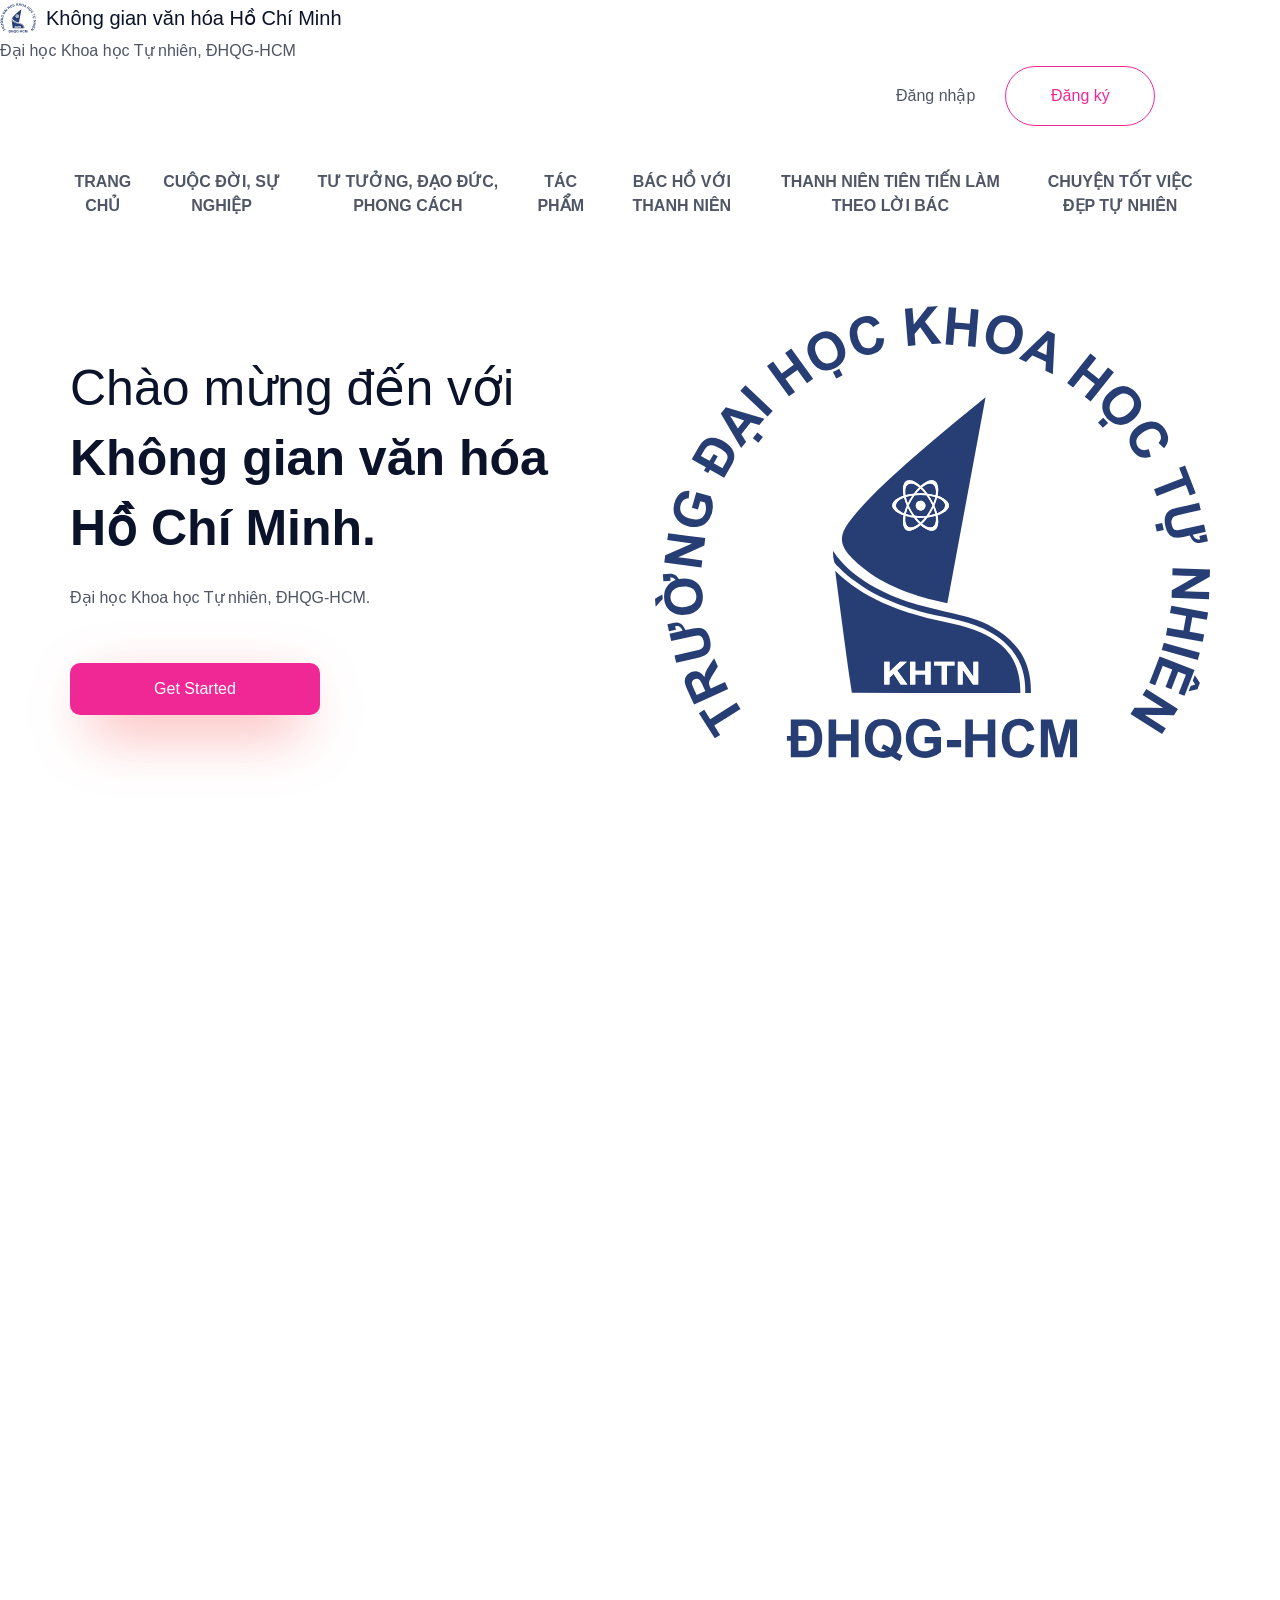
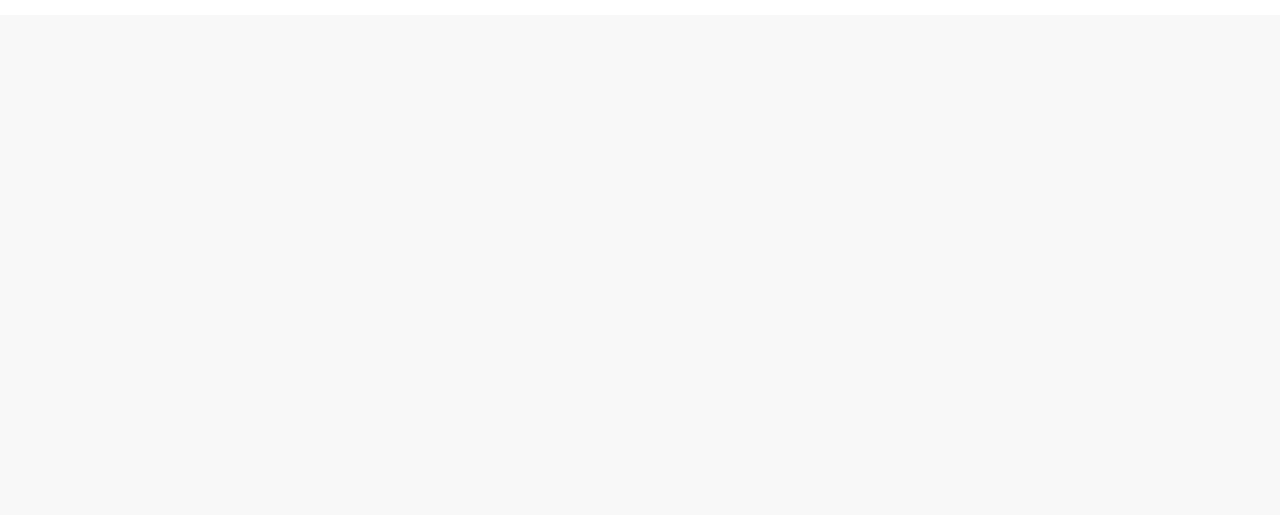
<file: index.html>
<!DOCTYPE html>
<html lang="vi">
  <head>
    <meta charset="UTF-8" />
    <meta http-equiv="X-UA-Compatible" content="IE=edge" />
    <meta name="viewport" content="width=device-width, initial-scale=1.0" />

    <!-- Fontawesome Icon -->
    <link
      rel="stylesheet"
      href="https://cdnjs.cloudflare.com/ajax/libs/font-awesome/6.3.0/css/all.min.css"
      integrity="sha512-SzlrxWUlpfuzQ+pcUCosxcglQRNAq/DZjVsC0lE40xsADsfeQoEypE+enwcOiGjk/bSuGGKHEyjSoQ1zVisanQ=="
      crossorigin="anonymous"
      referrerpolicy="no-referrer"
    />

    <!-- AOS CSS -->
    <link href="https://unpkg.com/aos@2.3.1/dist/aos.css" rel="stylesheet" />

    <!-- Custom CSS -->
    <link rel="stylesheet" href="style.css" />

    <!-- Favicon -->
    <link
      rel="apple-touch-icon"
      sizes="180x180"
      href="./assets/favicon/apple-touch-icon.png"
    />
    <link
      rel="icon"
      type="image/png"
      sizes="32x32"
      href="./assets/img/logo.svg"
    />
    <link
      rel="icon"
      type="image/png"
      sizes="16x16"
      href="./assets/img/logo.svg"
    />
    <link rel="manifest" href="./assets/favicon/site.webmanifest" />

    <title>Không gian văn hóa Hồ Chí Minh</title>
  </head>
  <body>
    <!-- Brand -->
    <a href="#" class="brand">
      <img class="brand-img" src="./assets/img/logo.svg" alt="Logo" />
      <p class="brand-title">Không gian văn hóa Hồ Chí Minh</p>
    </a>
    <p class="school-title">Đại học Khoa học Tự nhiên, ĐHQG-HCM</p>
    <!-- Action Buttons -->
    <div class="navbar-action" data-aos="fade-left">
      <a href="dangnhap.html" class="dangnhap">Đăng nhập</a>
      <a href="dangky.html" class="dangky">Đăng ký</a>
    </div>
    <!-- Navbar -->
    <nav class="navbar">
      <div class="container">
        <div class="navbar-container">

          <!-- Nav Links -->
          <ul class="navbar-nav">
            <li class="nav-item">
              <center>
              <a href="index.html" class="nav-link">TRANG CHỦ</a>
              </center>
            </li>
            <li class="nav-item">
              <center>
              <a href="cuocdoisunghiep.html" class="nav-link" onclick="go(this)">CUỘC ĐỜI, SỰ NGHIỆP</a>
              </center>
            </li>
            <li class="nav-item">
              <center>
              <a href="tutuongdaoducphongcach.html" class="nav-link">TƯ TƯỞNG, ĐẠO ĐỨC, PHONG CÁCH</a>
              </center>
            </li>
            <li class="nav-item">
              <center>
              <a href="tacpham.html" class="nav-link">TÁC PHẨM</a>
              </center>
            </li>
            <li class="nav-item">
              <center>
              <a href="bachovoithanhnien.html" class="nav-link">BÁC HỒ VỚI THANH NIÊN</a>
              </center>
            </li>
            <li class="nav-item">
              <center>
              <a href="thanhnientientien.html" class="nav-link">THANH NIÊN TIÊN TIẾN LÀM THEO LỜI BÁC</a>
              </center>
            </li>
            <li class="nav-item">
              <center>
              <a href="chuyentotviecdep.html" class="nav-link">CHUYỆN TỐT VIỆC ĐẸP TỰ NHIÊN</a>
              </center>
            </li>
          </ul>

          <div class="navbar-right">
            <!-- Menu button -->
            <div class="navbar-menu">
              <button class="btn" id="navbar-menu-offcanvas-open-btn">
                <i class="fa-solid fa-bars"></i>
              </button>

              <!-- Menu Offcanvas -->
              <div class="navbar-menu-offcanvas" id="navbar-menu-offcanvas">
                <div class="navbar-menu-offcanvas-header">
                  <div class="brand">
                    <img
                      class="brand-img"
                      src="./assets/img/logo.svg"
                      alt="Logo"
                    />
                    <p class="brand-title">
                      Không gian văn hóa Hồ Chí Minh<span class="font-bold">HCMUS</span>
                    </p>
                  </div>
                  <div>
                    <button class="btn" id="navbar-menu-offcanvas-close-btn">
                      <i class="fa-solid fa-xmark"></i>
                    </button>
                  </div>
                </div>
                <div class="navbar-menu-offcanvas-body">
                  <ul class="navbar-nav-mb">
                    <li class="nav-item">
                      <a href="index.html" class="nav-link">Trang chủ</a>
                    </li>
                    <li class="nav-item">
                      <a href="cuocdoisunghiep.html" class="nav-link">Cuộc đời, sự nghiệp</a>
                    </li>
                    <li class="nav-item">
                      <a href="tutuongdaoducphongcach.html" class="nav-link">Tư tưởng, đạo đức, phong cách</a>
                    </li>
                    <li class="nav-item">
                      <a href="tacpham.html" class="nav-link">Tác phẩm</a>
                    </li>
                    <li class="nav-item">
                      <a href="bachovoithanhnien.html" class="nav-link">Bác Hồ với thanh niên</a>
                    </li>
                  </ul>
                </div>
                <div class="navbar-menu-offcanvas-footer">
                  <div class="navbar-action">
                    <a href="dangnhap.html" class="btn">Đăng nhập</a>
                    <a href="dangky.html" class="btn btn-outline">Đăng ký</a>
                  </div>
                </div>
              </div>
            </div>
          </div>
        </div>
      </div>
    </nav>

    <!-- Header -->
    <header class="header">
      <div class="container">
        <div class="header-container">
          <!-- Text -->
          <div data-aos="fade-right">
            <div>
              <div class="header-text">
                <h1>
                  Chào mừng đến với
                  <span class="font-bold">Không gian văn hóa Hồ Chí Minh.</span>
                </h1>
                <p class="text-md">
                  Đại học Khoa học Tự nhiên, ĐHQG-HCM.
                </p>
              </div>
              <button class="btn btn-solid shadow shadow-btn">
                Get Started
              </button>
            </div>
          </div>

          <!-- Image -->
          <div data-aos="fade-left">
            <img
              src="./assets/img/logo.svg"
              alt="Header Illustration"
            />
          </div>
        </div>
      </div>
    </header>

    <main>
      <!-- About -->
      <!-- <section class="about" id="about">
        <div class="container">
          <div class="about-container shadow" data-aos="fade-up">
            <div class="about-item">
              <div class="about-box">
                <div class="about-content">
                  <div class="about-icon">
                    <div class="icon-wrapper">
                      <i class="icon fa-solid fa-user"></i>
                    </div>
                  </div>
                  <div class="about-text">
                    <h4>90+</h4>
                    <p class="text-xl">Users</p>
                  </div>
                </div>
              </div>
            </div>
            <div class="about-item">
              <div class="about-box">
                <div class="about-content">
                  <div class="about-icon">
                    <div class="icon-wrapper">
                      <i class="icon fa-solid fa-location-dot"></i>
                    </div>
                  </div>
                  <div class="about-text">
                    <h4>30+</h4>
                    <p class="text-xl">Locations</p>
                  </div>
                </div>
              </div>
            </div>
            <div class="about-item">
              <div class="about-box">
                <div class="about-content">
                  <div class="about-icon">
                    <div class="icon-wrapper">
                      <i class="icon fa-solid fa-server"></i>
                    </div>
                  </div>
                  <div class="about-text">
                    <h4>50+</h4>
                    <p class="text-xl">Servers</p>
                  </div>
                </div>
              </div>
            </div>
          </div>
        </div>
      </section> -->

      <!-- Features -->
      <section class="features" id="features">
        <div class="container">
          <div class="features-container">
            <!-- <div data-aos="flip-left">
              <img
                src="./assets/img/illustrations/features.svg"
                alt="Features Illustration"
              />
            </div> -->
            <div data-aos="zoom-in">
              <div class="content">
                  <h3>Hoạt động mới</h3>
                  <div class="news">
                    <div class="news-box">
                      <div class="thumbnail">
                        <img src="upload\2024\01\20\images.jfif" alt="article">
                      </div>
                      <div class="news-text">
                        <span>20/01/2024</span>
                        <a href="upload/first.html" class="atitle">Tuyên ngôn độc lập</a>
                      </div>
                    </div>

                    <div class="news-box">
                      <div class="thumbnail">
                        <img src="upload\2024\01\20\images.jfif" alt="article">
                      </div>
                      <div class="news-text">
                        <span>20/01/2024</span>
                        <a href="upload/first.html" class="atitle">Tuyên ngôn độc lập</a>
                      </div>
                    </div>

                    <div class="news-box">
                      <div class="thumbnail">
                        <img src="upload\2024\01\20\images.jfif" alt="article">
                      </div>
                      <div class="news-text">
                        <span>20/01/2024</span>
                        <a href="upload/first.html" class="atitle">Tuyên ngôn độc lập</a>
                      </div>
                    </div>
                  </div>

                <!-- <ul class="feature-list">
                  <li class="feature">
                    <p class="text-sm">b.</p>
                  </li>
                  <li class="feature">
                    <p class="text-sm">c.</p>
                  </li>
                  <li class="feature">
                    <p class="text-sm">d</p>
                  </li>
                  <li class="feature">
                    <p class="text-sm">e.</p>
                  </li>
                </ul> -->
              </div>
            </div>
          </div>
        </div>
      </section>

      <!-- Pricing -->
      <section class="pricing" id="pricing">
        <div class="container">
          <div class="pricing-container">
            <div class="section-heading" data-aos="zoom-in-right">
              <h2>Tấm gương tiêu biểu</h2>
              <p class="text-md">
                abcdef.
              </p>
            </div>

            <div class="pricing-grid">
              <div class="pricing-item" data-aos="fade-right">
                <div class="pricing-content">
                  <div class="pricing-header">
                    <!-- <img
                      class="pricing-img"
                      src="./assets/img/illustrations/pricing.svg"
                      alt="Pricing Illustration"
                    /> -->
                    <h5>A</h5>
                  </div>
                  <ul class="pricing-body">
                    <li class="pricing-feature">
                      <!-- <i class="icon icon-check fa-solid fa-check"></i> -->
                      <p class="text-sm">B</p>
                    </li>
                    <li class="pricing-feature">
                      <!-- <i class="icon icon-check fa-solid fa-check"></i> -->
                      <p class="text-sm">C</p>
                    </li>
                    <li class="pricing-feature">
                      <!-- <i class="icon icon-check fa-solid fa-check"></i> -->
                      <p class="text-sm">D</p>
                    </li>
                    <li class="pricing-feature">
                      <!-- <i class="icon icon-check fa-solid fa-check"></i> -->
                      <p class="text-sm">E</p>
                    </li>
                  </ul>
                  <div class="pricing-footer">
                    <button class="btn btn-outline btn-full">Tìm hiểu thêm</button>
                  </div>
                </div>
              </div>
              <div class="pricing-item" data-aos="fade-up">
                <div class="pricing-content">
                  <div class="pricing-header">
                    <img
                      class="pricing-img"
                      src="./assets/img/testimonials/customer-2.png"
                      alt="Pricing Illustration"
                    />
                    <h5>B</h5>
                  </div>
                  <ul class="pricing-body">
                    <li class="pricing-feature">
                      <!-- <i class="icon icon-check fa-solid fa-check"></i> -->
                      <p class="text-sm">C</p>
                    </li>
                    <li class="pricing-feature">
                      <!-- <i class="icon icon-check fa-solid fa-check"></i> -->
                      <p class="text-sm">D</p>
                    </li>
                    <li class="pricing-feature">
                      <!-- <i class="icon icon-check fa-solid fa-check"></i> -->
                      <p class="text-sm">E</p>
                    </li>
                    <li class="pricing-feature">
                      <!-- <i class="icon icon-check fa-solid fa-check"></i> -->
                      <p class="text-sm">F</p>
                    </li>
                    <li class="pricing-feature">
                      <!-- <i class="icon icon-check fa-solid fa-check"></i> -->
                      <p class="text-sm">G</p>
                    </li>
                  </ul>
                  <div class="pricing-footer">
                    <button class="btn btn-outline btn-full">Tìm hiểu thêm</button>
                  </div>
                </div>
              </div>
              <div class="pricing-item" data-aos="fade-left">
                <div class="pricing-content">
                  <div class="pricing-header">
                    <img
                      class="pricing-img"
                      src="./assets/img/testimonials/customer-1.png"
                      alt="Pricing Illustration"
                    />
                    <h5>C</h5>
                  </div>
                  <ul class="pricing-body">
                    <li class="pricing-feature">
                      <!-- <i class="icon icon-check fa-solid fa-check"></i> -->
                      <p class="text-sm">D</p>
                    </li>
                    <li class="pricing-feature">
                      <!-- <i class="icon icon-check fa-solid fa-check"></i> -->
                      <p class="text-sm">Đ</p>
                    </li>
                    <li class="pricing-feature">
                      <!-- <i class="icon icon-check fa-solid fa-check"></i> -->
                      <p class="text-sm">E</p>
                    </li>
                    <li class="pricing-feature">
                      <!-- <i class="icon icon-check fa-solid fa-check"></i> -->
                      <p class="text-sm">Ê</p>
                    </li>
                    <li class="pricing-feature">
                      <!-- <i class="icon icon-check fa-solid fa-check"></i> -->
                      <p class="text-sm">F</p>
                    </li>
                    <li class="pricing-feature">
                      <!-- <i class="icon icon-check fa-solid fa-check"></i> -->
                      <p class="text-sm">G</p>
                    </li>
                  </ul>
                  <div class="pricing-footer">
                    <button class="btn btn-outline btn-full">Tìm hiểu thêm</button>
                  </div>
                </div>
              </div>
            </div>
          </div>
        </div>
      </section>

      <!-- Network -->
      <!-- <section class="network" id="network">
        <div class="container">
          <div class="network-container">
            <div class="section-heading" data-aos="zoom-in-left">
              <h2>Huge Global Network of Fast VPN</h2>
              <p class="text-md">
                See LaslesVPN everywhere to make it easier for you when you move
                locations.
              </p>
            </div>
            <div class="network-img" data-aos="zoom-in-up">
              <img
                src="./assets/img/illustrations/network.svg"
                alt="Network Illustration"
              />
            </div>
          </div>
        </div>
      </section> -->

      <!-- Testimonials -->
      <section class="testimonials" id="testimonials">
        <div class="container">
          <div class="testimonials-container">
            <div class="section-heading" data-aos="zoom-in-right">
              <h2>Cảm nhận của sinh viên</h2>
            </div>

            <div class="testimonials-slider" data-aos="fade-right">
              <div class="testimonials-row">
                <div class="testimonial">
                  <div class="testimonial-header">
                    <div class="testimonial-customer">
                      <div class="customer-avatar">
                        <img
                          src="./assets/img/testimonials/customer-1.png"
                          alt="sv1"
                        />
                      </div>

                      <div class="customer-info">
                        <h5>Nguyễn Văn A</h5>
                        <p class="text-sm">Khoa Công nghệ thông tin, khóa 22</p>
                      </div>
                    </div>
                    <!-- <div class="rating">
                      <span>4.5</span>
                      <i class="icon icon-star icon-sm fa-solid fa-star"></i>
                    </div> -->
                  </div>
                  <div class="testimonial-body">
                    <p class="text-md">
                      "abcdef".
                    </p>
                  </div>
                </div>
                <div class="testimonial">
                  <div class="testimonial-header">
                    <div class="testimonial-customer">
                      <div class="customer-avatar">
                        <img
                          src="./assets/img/testimonials/customer-1.png"
                          alt="sv1"
                        />
                      </div>

                      <div class="customer-info">
                        <h5>Trương Nguyễn Hiền Lương</h5>
                        <p class="text-sm">Khoa Công nghệ thông tin, 22CLC02</p>
                      </div>
                    </div>
                    <!-- <div class="rating">
                      <span>4.5</span>
                      <i class="icon icon-star icon-sm fa-solid fa-star"></i>
                    </div> -->
                  </div>
                  <div class="testimonial-body">
                    <p class="text-md">
                      "Haizz"
                    </p>
                  </div>
                </div>
                <div class="testimonial">
                  <div class="testimonial-header">
                    <div class="testimonial-customer">
                      <div class="customer-avatar">
                        <img
                          src="./assets/img/testimonials/customer-1.png"
                          alt="sv1"
                        />
                      </div>

                      <div class="customer-info">
                        <h5>Nguyễn Thị C</h5>
                        <p class="text-sm">Khoa Toán-Tin</p>
                      </div>
                    </div>
                    <!-- <div class="rating">
                      <span>4.5</span>
                      <i class="icon icon-star icon-sm fa-solid fa-star"></i>
                    </div> -->
                  </div>
                  <div class="testimonial-body">
                    <p class="text-md">
                      "123"
                    </p>
                  </div>
                </div>
                <div class="testimonial">
                  <div class="testimonial-header">
                    <div class="testimonial-customer">
                      <div class="customer-avatar">
                        <img
                          src="./assets/img/testimonials/customer-1.png"
                          alt="sv1"
                        />
                      </div>

                      <div class="customer-info">
                        <h5>a</h5>
                        <p class="text-sm">Khoa B</p>
                      </div>
                    </div>
                    <!-- <div class="rating">
                      <span>4.5</span>
                      <i class="icon icon-star icon-sm fa-solid fa-star"></i>
                    </div> -->
                  </div>
                  <div class="testimonial-body">
                    <p class="text-md">
                      c
                    </p>
                  </div>
                </div>
                <div class="testimonial">
                  <div class="testimonial-header">
                    <div class="testimonial-customer">
                      <div class="customer-avatar">
                        <img
                          src="./assets/img/testimonials/customer-1.png"
                          alt="sv1"
                        />
                      </div>

                      <div class="customer-info">
                        <h5>...</h5>
                        <p class="text-sm">Khoa C</p>
                      </div>
                    </div>
                    <!-- <div class="rating">
                      <span>4.5</span>
                      <i class="icon icon-star icon-sm fa-solid fa-star"></i> -->
                    </div>
                  </div>
                  <div class="testimonial-body">
                    <p class="text-md">
                    </p>
                  </div>
                </div>
              </div>
            </div>
          </div>
        </div>
      </section>

      <!-- Help -->
      <section class="help" data-aos="zoom-in" id="help">
        <!-- <div class="container">
          <div class="help-container shadow">
            <div class="help-heading">
              <h3>Subscribe Now for Get Special Features!</h3>
              <p class="text-md">Let's subscribe with us and find the fun.</p>
            </div>
            <button class="btn btn-solid shadow shadow-btn">
              Subscribe Now
            </button>
          </div>
        </div> -->
      </section>
    </main>

    <!-- Footer -->
    <footer class="footer">
      <div class="container">
        <div class="footer-container">
          <div class="footer-content" data-aos="fade-right">
            <div class="brand">
              <img class="brand-img" src="./assets/img/logo.svg" alt="Logo" />
              <p class="brand-title">
                Không gian văn hóa Hồ Chí Minh HCMUS
              </p>
            </div>
            <p class="text-md">
              <span class="font-medium">Không gian văn hóa Hồ Chí Minh</span>
              là ...
            </p>
            <div class="media-icons media-icons-sm">
              <div class="icon-wrapper">
                <img class="brand-img" src="./assets/img/logo.svg" alt="Logo" />
              </div>
              <div class="icon-wrapper">
                <i class="icon fa-brands fa-twitter"></i>
              </div>
              <div class="icon-wrapper">
                <i class="icon fa-brands fa-instagram"></i>
              </div>
            </div>
            <p class="text-md copyright">©2024HCMUS</p>
          </div>
          <div class="footer-links" data-aos="fade-left">
            <div>
              <h5>Về Bác</h5>
              <ul class="text-md">
                <li>
                  <a href="cuocdoisunghiep.html">Cuộc đời, sự nghiệp</a>
                </li>
                <li>
                  <a href="tutuongdaoducphongcach.html">Tư tưởng, đạo đức, phong cách</a>
                </li>
                <li>
                  <a href="tacpham.html">Tác phẩm</a>
                </li>
                <li>
                  <a href="bachovoithanhnien.html">Bác Hồ với thanh niên</a>
                </li>
              </ul>
            </div>
            <div>
              <h5>a</h5>
              <ul class="text-md">
                <li>
                  <a href="thanhnientientien.html">Thanh niên tiên tiến làm theo lời Bác</a>
                </li>
                <li>
                  <a href="chuyentotviecdep.html">Chuyện tốt việc đẹp Tự nhiên</a>
                </li>
                <li>
                  <a href="hoidap.html">Hỏi đáp</a>
                </li>
              </ul>
            </div>
          </div>
        </div>
      </div>
    </footer>

    <!-- Overlay -->
    <div class="overlay" id="overlay"></div>

    <!-- AOS Script -->
    <script src="https://unpkg.com/aos@2.3.1/dist/aos.js"></script>
    <script src="main.js"></script>
    <script>
      AOS.init({ duration: 750 });
    </script>
  </body>
</html>
</file>
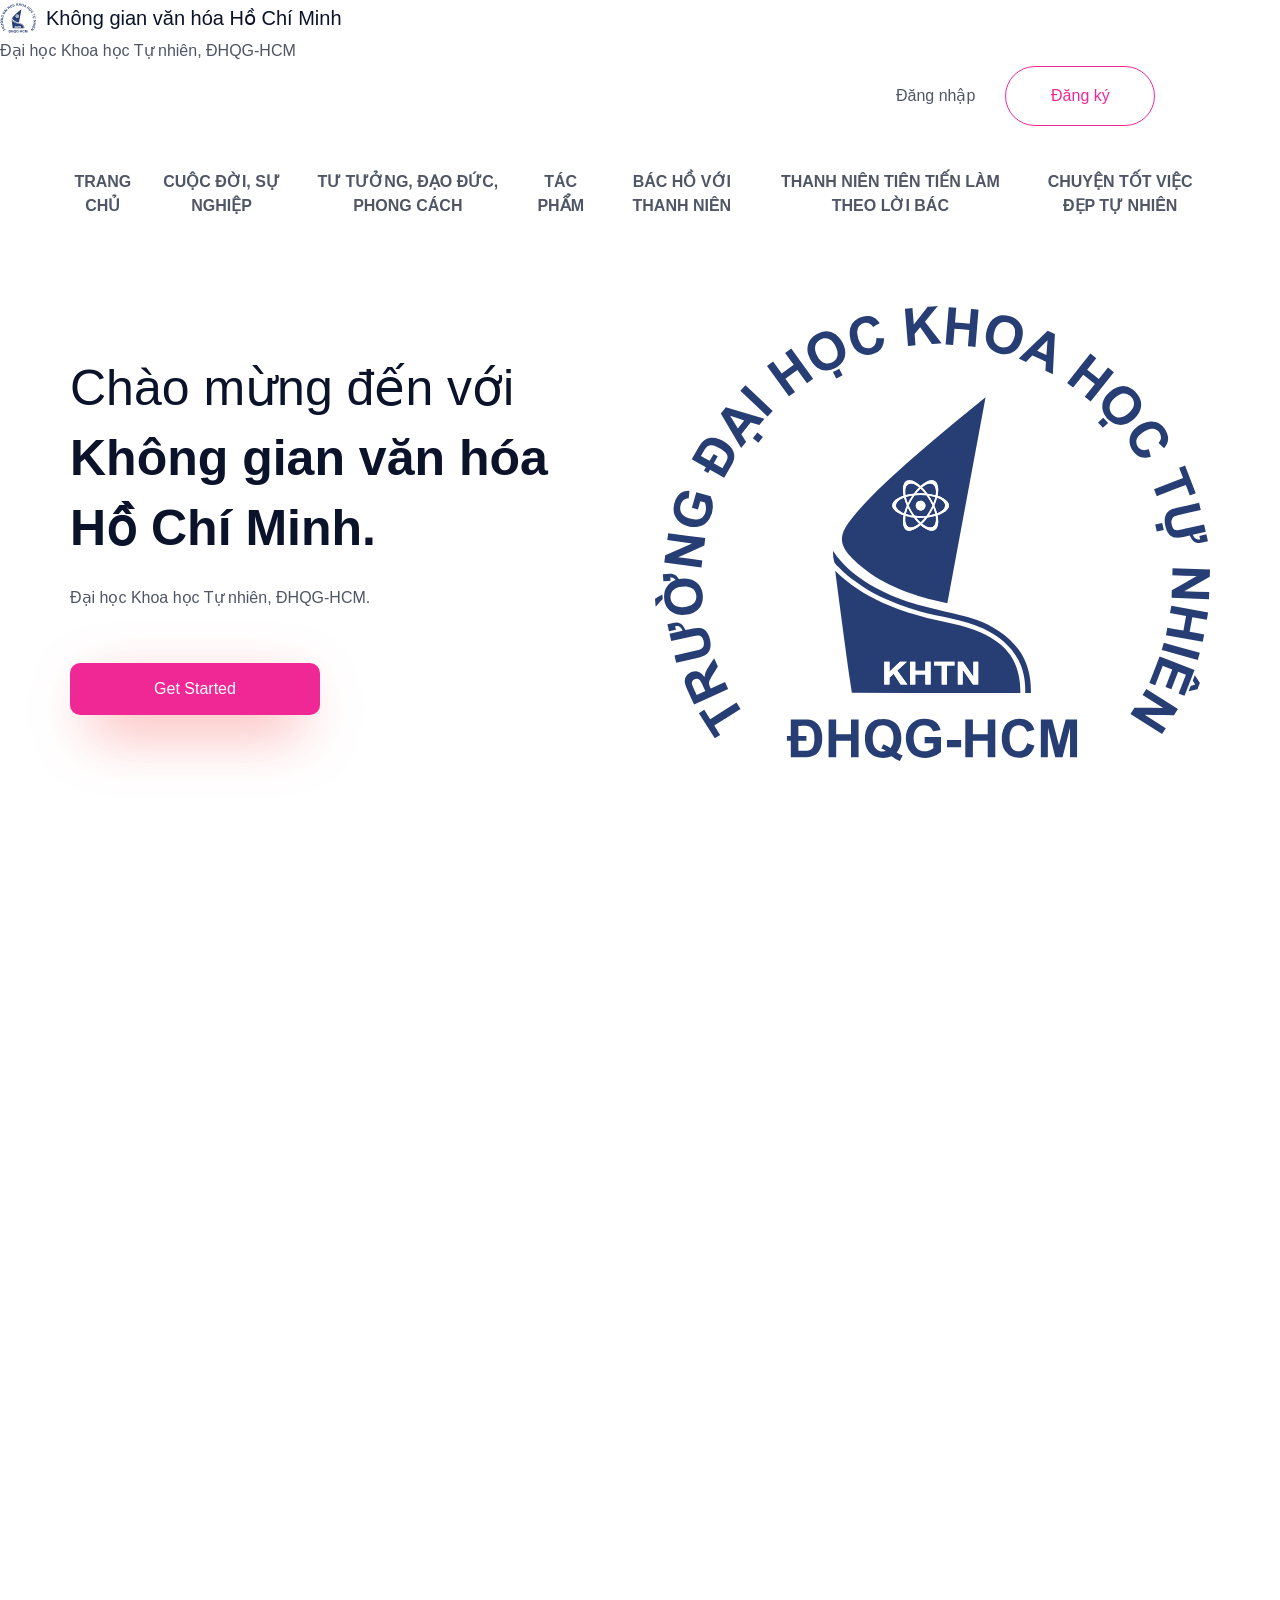
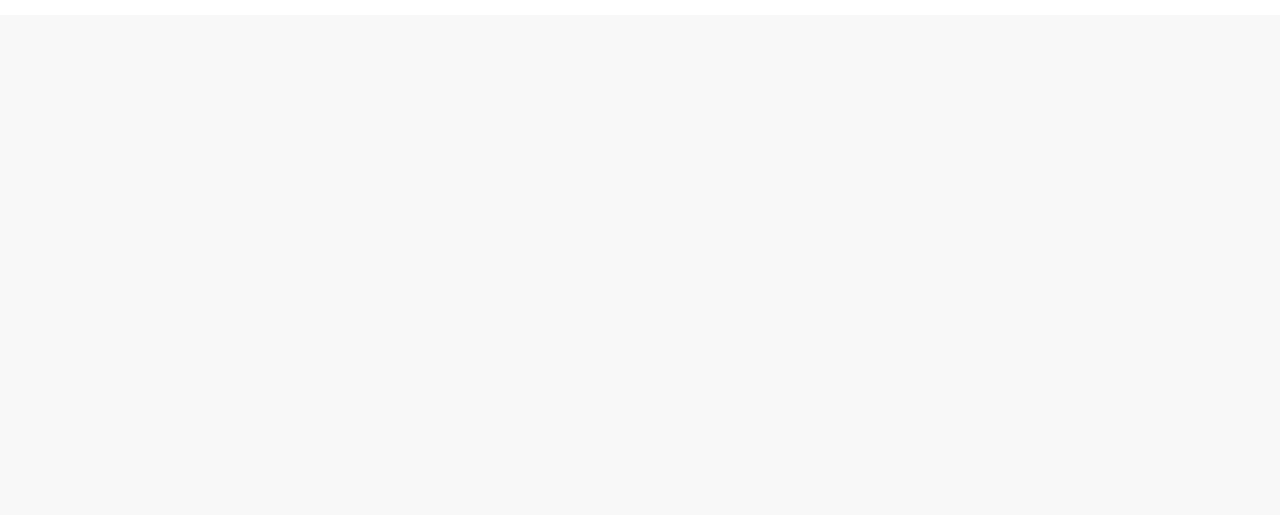
<file: kgvh/index.html>
<!DOCTYPE html>
<html lang="vi">
  <head>
    <meta charset="UTF-8" />
    <meta http-equiv="X-UA-Compatible" content="IE=edge" />
    <meta name="viewport" content="width=device-width, initial-scale=1.0" />

    <!-- Fontawesome Icon -->
    <link
      rel="stylesheet"
      href="https://cdnjs.cloudflare.com/ajax/libs/font-awesome/6.3.0/css/all.min.css"
      integrity="sha512-SzlrxWUlpfuzQ+pcUCosxcglQRNAq/DZjVsC0lE40xsADsfeQoEypE+enwcOiGjk/bSuGGKHEyjSoQ1zVisanQ=="
      crossorigin="anonymous"
      referrerpolicy="no-referrer"
    />

    <!-- AOS CSS -->
    <link href="https://unpkg.com/aos@2.3.1/dist/aos.css" rel="stylesheet" />

    <!-- Custom CSS -->
    <link rel="stylesheet" href="style.css" />

    <!-- Favicon -->
    <link
      rel="apple-touch-icon"
      sizes="180x180"
      href="./assets/favicon/apple-touch-icon.png"
    />
    <link
      rel="icon"
      type="image/png"
      sizes="32x32"
      href="./assets/favicon/favicon-32x32.png"
    />
    <link
      rel="icon"
      type="image/png"
      sizes="16x16"
      href="./assets/favicon/favicon-16x16.png"
    />
    <link rel="manifest" href="./assets/favicon/site.webmanifest" />

    <title>Không gian văn hóa Hồ Chí Minh</title>
  </head>
  <body>
    <!-- Brand -->
    <a href="#" class="brand">
      <img class="brand-img" src="./assets/img/logo.svg" alt="Logo" />
      <p class="brand-title">Không gian văn hóa Hồ Chí Minh</p>
    </a>
    <p class="school-title">Đại học Khoa học Tự nhiên, ĐHQG-HCM</p>
    <!-- Action Buttons -->
    <div class="navbar-action" data-aos="fade-left">
      <a href="dangnhap.html" class="dangnhap">Đăng nhập</a>
      <a href="dangky.html" class="dangky">Đăng ký</a>
    </div>
    <!-- Navbar -->
    <nav class="navbar">
      <div class="container">
        <div class="navbar-container">

          <!-- Nav Links -->
          <ul class="navbar-nav">
            <li class="nav-item">
              <center>
              <a href="index.html" class="nav-link">TRANG CHỦ</a>
              </center>
            </li>
            <li class="nav-item">
              <center>
              <a href="cuocdoisunghiep.html" class="nav-link" onclick="go(this)">CUỘC ĐỜI, SỰ NGHIỆP</a>
              </center>
            </li>
            <li class="nav-item">
              <center>
              <a href="tutuongdaoducphongcach.html" class="nav-link">TƯ TƯỞNG, ĐẠO ĐỨC, PHONG CÁCH</a>
              </center>
            </li>
            <li class="nav-item">
              <center>
              <a href="tacpham.html" class="nav-link">TÁC PHẨM</a>
              </center>
            </li>
            <li class="nav-item">
              <center>
              <a href="bachovoithanhnien.html" class="nav-link">BÁC HỒ VỚI THANH NIÊN</a>
              </center>
            </li>
            <li class="nav-item">
              <center>
              <a href="thanhnientientien.html" class="nav-link">THANH NIÊN TIÊN TIẾN LÀM THEO LỜI BÁC</a>
              </center>
            </li>
            <li class="nav-item">
              <center>
              <a href="chuyentotviecdep.html" class="nav-link">CHUYỆN TỐT VIỆC ĐẸP TỰ NHIÊN</a>
              </center>
            </li>
          </ul>

          <div class="navbar-right">
            <!-- Menu button -->
            <div class="navbar-menu">
              <button class="btn" id="navbar-menu-offcanvas-open-btn">
                <i class="fa-solid fa-bars"></i>
              </button>

              <!-- Menu Offcanvas -->
              <div class="navbar-menu-offcanvas" id="navbar-menu-offcanvas">
                <div class="navbar-menu-offcanvas-header">
                  <div class="brand">
                    <img
                      class="brand-img"
                      src="./assets/img/logo.svg"
                      alt="Logo"
                    />
                    <p class="brand-title">
                      Không gian văn hóa Hồ Chí Minh<span class="font-bold">HCMUS</span>
                    </p>
                  </div>
                  <div>
                    <button class="btn" id="navbar-menu-offcanvas-close-btn">
                      <i class="fa-solid fa-xmark"></i>
                    </button>
                  </div>
                </div>
                <div class="navbar-menu-offcanvas-body">
                  <ul class="navbar-nav-mb">
                    <li class="nav-item">
                      <a href="index.html" class="nav-link">Trang chủ</a>
                    </li>
                    <li class="nav-item">
                      <a href="cuocdoisunghiep.html" class="nav-link">Cuộc đời, sự nghiệp</a>
                    </li>
                    <li class="nav-item">
                      <a href="tutuongdaoducphongcach.html" class="nav-link">Tư tưởng, đạo đức, phong cách</a>
                    </li>
                    <li class="nav-item">
                      <a href="tacpham.html" class="nav-link">Tác phẩm</a>
                    </li>
                    <li class="nav-item">
                      <a href="bachovoithanhnien.html" class="nav-link">Bác Hồ với thanh niên</a>
                    </li>
                  </ul>
                </div>
                <div class="navbar-menu-offcanvas-footer">
                  <div class="navbar-action">
                    <a href="dangnhap.html" class="btn">Đăng nhập</a>
                    <a href="dangky.html" class="btn btn-outline">Đăng ký</a>
                  </div>
                </div>
              </div>
            </div>
          </div>
        </div>
      </div>
    </nav>

    <!-- Header -->
    <header class="header">
      <div class="container">
        <div class="header-container">
          <!-- Text -->
          <div data-aos="fade-right">
            <div>
              <div class="header-text">
                <h1>
                  Chào mừng đến với
                  <span class="font-bold">Không gian văn hóa Hồ Chí Minh.</span>
                </h1>
                <p class="text-md">
                  Đại học Khoa học Tự nhiên, ĐHQG-HCM.
                </p>
              </div>
              <button class="btn btn-solid shadow shadow-btn">
                Get Started
              </button>
            </div>
          </div>

          <!-- Image -->
          <div data-aos="fade-left">
            <img
              src="./assets/img/logo.svg"
              alt="Header Illustration"
            />
          </div>
        </div>
      </div>
    </header>

    <main>
      <!-- About -->
      <!-- <section class="about" id="about">
        <div class="container">
          <div class="about-container shadow" data-aos="fade-up">
            <div class="about-item">
              <div class="about-box">
                <div class="about-content">
                  <div class="about-icon">
                    <div class="icon-wrapper">
                      <i class="icon fa-solid fa-user"></i>
                    </div>
                  </div>
                  <div class="about-text">
                    <h4>90+</h4>
                    <p class="text-xl">Users</p>
                  </div>
                </div>
              </div>
            </div>
            <div class="about-item">
              <div class="about-box">
                <div class="about-content">
                  <div class="about-icon">
                    <div class="icon-wrapper">
                      <i class="icon fa-solid fa-location-dot"></i>
                    </div>
                  </div>
                  <div class="about-text">
                    <h4>30+</h4>
                    <p class="text-xl">Locations</p>
                  </div>
                </div>
              </div>
            </div>
            <div class="about-item">
              <div class="about-box">
                <div class="about-content">
                  <div class="about-icon">
                    <div class="icon-wrapper">
                      <i class="icon fa-solid fa-server"></i>
                    </div>
                  </div>
                  <div class="about-text">
                    <h4>50+</h4>
                    <p class="text-xl">Servers</p>
                  </div>
                </div>
              </div>
            </div>
          </div>
        </div>
      </section> -->

      <!-- Features -->
      <section class="features" id="features">
        <div class="container">
          <div class="features-container">
            <!-- <div data-aos="flip-left">
              <img
                src="./assets/img/illustrations/features.svg"
                alt="Features Illustration"
              />
            </div> -->
            <div data-aos="zoom-in">
              <div class="content">
                  <h3>Hoạt động mới</h3>
                  <div class="news">
                    <div class="news-box">
                      <div class="thumbnail">
                        <img src="upload\2024\01\20\images.jfif" alt="article">
                      </div>
                      <div class="news-text">
                        <span>20/01/2024</span>
                        <a href="upload/first.html" class="atitle">Tuyên ngôn độc lập</a>
                      </div>
                    </div>

                    <div class="news-box">
                      <div class="thumbnail">
                        <img src="upload\2024\01\20\images.jfif" alt="article">
                      </div>
                      <div class="news-text">
                        <span>20/01/2024</span>
                        <a href="upload/first.html" class="atitle">Tuyên ngôn độc lập</a>
                      </div>
                    </div>

                    <div class="news-box">
                      <div class="thumbnail">
                        <img src="upload\2024\01\20\images.jfif" alt="article">
                      </div>
                      <div class="news-text">
                        <span>20/01/2024</span>
                        <a href="upload/first.html" class="atitle">Tuyên ngôn độc lập</a>
                      </div>
                    </div>
                  </div>

                <!-- <ul class="feature-list">
                  <li class="feature">
                    <p class="text-sm">b.</p>
                  </li>
                  <li class="feature">
                    <p class="text-sm">c.</p>
                  </li>
                  <li class="feature">
                    <p class="text-sm">d</p>
                  </li>
                  <li class="feature">
                    <p class="text-sm">e.</p>
                  </li>
                </ul> -->
              </div>
            </div>
          </div>
        </div>
      </section>

      <!-- Pricing -->
      <section class="pricing" id="pricing">
        <div class="container">
          <div class="pricing-container">
            <div class="section-heading" data-aos="zoom-in-right">
              <h2>Tấm gương tiêu biểu</h2>
              <p class="text-md">
                abcdef.
              </p>
            </div>

            <div class="pricing-grid">
              <div class="pricing-item" data-aos="fade-right">
                <div class="pricing-content">
                  <div class="pricing-header">
                    <!-- <img
                      class="pricing-img"
                      src="./assets/img/illustrations/pricing.svg"
                      alt="Pricing Illustration"
                    /> -->
                    <h5>A</h5>
                  </div>
                  <ul class="pricing-body">
                    <li class="pricing-feature">
                      <!-- <i class="icon icon-check fa-solid fa-check"></i> -->
                      <p class="text-sm">B</p>
                    </li>
                    <li class="pricing-feature">
                      <!-- <i class="icon icon-check fa-solid fa-check"></i> -->
                      <p class="text-sm">C</p>
                    </li>
                    <li class="pricing-feature">
                      <!-- <i class="icon icon-check fa-solid fa-check"></i> -->
                      <p class="text-sm">D</p>
                    </li>
                    <li class="pricing-feature">
                      <!-- <i class="icon icon-check fa-solid fa-check"></i> -->
                      <p class="text-sm">E</p>
                    </li>
                  </ul>
                  <div class="pricing-footer">
                    <button class="btn btn-outline btn-full">Tìm hiểu thêm</button>
                  </div>
                </div>
              </div>
              <div class="pricing-item" data-aos="fade-up">
                <div class="pricing-content">
                  <div class="pricing-header">
                    <img
                      class="pricing-img"
                      src="./assets/img/testimonials/customer-2.png"
                      alt="Pricing Illustration"
                    />
                    <h5>B</h5>
                  </div>
                  <ul class="pricing-body">
                    <li class="pricing-feature">
                      <!-- <i class="icon icon-check fa-solid fa-check"></i> -->
                      <p class="text-sm">C</p>
                    </li>
                    <li class="pricing-feature">
                      <!-- <i class="icon icon-check fa-solid fa-check"></i> -->
                      <p class="text-sm">D</p>
                    </li>
                    <li class="pricing-feature">
                      <!-- <i class="icon icon-check fa-solid fa-check"></i> -->
                      <p class="text-sm">E</p>
                    </li>
                    <li class="pricing-feature">
                      <!-- <i class="icon icon-check fa-solid fa-check"></i> -->
                      <p class="text-sm">F</p>
                    </li>
                    <li class="pricing-feature">
                      <!-- <i class="icon icon-check fa-solid fa-check"></i> -->
                      <p class="text-sm">G</p>
                    </li>
                  </ul>
                  <div class="pricing-footer">
                    <button class="btn btn-outline btn-full">Tìm hiểu thêm</button>
                  </div>
                </div>
              </div>
              <div class="pricing-item" data-aos="fade-left">
                <div class="pricing-content">
                  <div class="pricing-header">
                    <img
                      class="pricing-img"
                      src="./assets/img/testimonials/customer-1.png"
                      alt="Pricing Illustration"
                    />
                    <h5>C</h5>
                  </div>
                  <ul class="pricing-body">
                    <li class="pricing-feature">
                      <!-- <i class="icon icon-check fa-solid fa-check"></i> -->
                      <p class="text-sm">D</p>
                    </li>
                    <li class="pricing-feature">
                      <!-- <i class="icon icon-check fa-solid fa-check"></i> -->
                      <p class="text-sm">Đ</p>
                    </li>
                    <li class="pricing-feature">
                      <!-- <i class="icon icon-check fa-solid fa-check"></i> -->
                      <p class="text-sm">E</p>
                    </li>
                    <li class="pricing-feature">
                      <!-- <i class="icon icon-check fa-solid fa-check"></i> -->
                      <p class="text-sm">Ê</p>
                    </li>
                    <li class="pricing-feature">
                      <!-- <i class="icon icon-check fa-solid fa-check"></i> -->
                      <p class="text-sm">F</p>
                    </li>
                    <li class="pricing-feature">
                      <!-- <i class="icon icon-check fa-solid fa-check"></i> -->
                      <p class="text-sm">G</p>
                    </li>
                  </ul>
                  <div class="pricing-footer">
                    <button class="btn btn-outline btn-full">Tìm hiểu thêm</button>
                  </div>
                </div>
              </div>
            </div>
          </div>
        </div>
      </section>

      <!-- Network -->
      <!-- <section class="network" id="network">
        <div class="container">
          <div class="network-container">
            <div class="section-heading" data-aos="zoom-in-left">
              <h2>Huge Global Network of Fast VPN</h2>
              <p class="text-md">
                See LaslesVPN everywhere to make it easier for you when you move
                locations.
              </p>
            </div>
            <div class="network-img" data-aos="zoom-in-up">
              <img
                src="./assets/img/illustrations/network.svg"
                alt="Network Illustration"
              />
            </div>
          </div>
        </div>
      </section> -->

      <!-- Testimonials -->
      <section class="testimonials" id="testimonials">
        <div class="container">
          <div class="testimonials-container">
            <div class="section-heading" data-aos="zoom-in-right">
              <h2>Cảm nhận của sinh viên</h2>
            </div>

            <div class="testimonials-slider" data-aos="fade-right">
              <div class="testimonials-row">
                <div class="testimonial">
                  <div class="testimonial-header">
                    <div class="testimonial-customer">
                      <div class="customer-avatar">
                        <img
                          src="./assets/img/testimonials/customer-1.png"
                          alt="sv1"
                        />
                      </div>

                      <div class="customer-info">
                        <h5>Nguyễn Văn A</h5>
                        <p class="text-sm">Khoa Công nghệ thông tin, khóa 22</p>
                      </div>
                    </div>
                    <!-- <div class="rating">
                      <span>4.5</span>
                      <i class="icon icon-star icon-sm fa-solid fa-star"></i>
                    </div> -->
                  </div>
                  <div class="testimonial-body">
                    <p class="text-md">
                      "abcdef".
                    </p>
                  </div>
                </div>
                <div class="testimonial">
                  <div class="testimonial-header">
                    <div class="testimonial-customer">
                      <div class="customer-avatar">
                        <img
                          src="./assets/img/testimonials/customer-1.png"
                          alt="sv1"
                        />
                      </div>

                      <div class="customer-info">
                        <h5>Trương Nguyễn Hiền Lương</h5>
                        <p class="text-sm">Khoa Công nghệ thông tin, 22CLC02</p>
                      </div>
                    </div>
                    <!-- <div class="rating">
                      <span>4.5</span>
                      <i class="icon icon-star icon-sm fa-solid fa-star"></i>
                    </div> -->
                  </div>
                  <div class="testimonial-body">
                    <p class="text-md">
                      "Haizz"
                    </p>
                  </div>
                </div>
                <div class="testimonial">
                  <div class="testimonial-header">
                    <div class="testimonial-customer">
                      <div class="customer-avatar">
                        <img
                          src="./assets/img/testimonials/customer-1.png"
                          alt="sv1"
                        />
                      </div>

                      <div class="customer-info">
                        <h5>Nguyễn Thị C</h5>
                        <p class="text-sm">Khoa Toán-Tin</p>
                      </div>
                    </div>
                    <!-- <div class="rating">
                      <span>4.5</span>
                      <i class="icon icon-star icon-sm fa-solid fa-star"></i>
                    </div> -->
                  </div>
                  <div class="testimonial-body">
                    <p class="text-md">
                      "123"
                    </p>
                  </div>
                </div>
                <div class="testimonial">
                  <div class="testimonial-header">
                    <div class="testimonial-customer">
                      <div class="customer-avatar">
                        <img
                          src="./assets/img/testimonials/customer-1.png"
                          alt="sv1"
                        />
                      </div>

                      <div class="customer-info">
                        <h5>a</h5>
                        <p class="text-sm">Khoa B</p>
                      </div>
                    </div>
                    <!-- <div class="rating">
                      <span>4.5</span>
                      <i class="icon icon-star icon-sm fa-solid fa-star"></i>
                    </div> -->
                  </div>
                  <div class="testimonial-body">
                    <p class="text-md">
                      c
                    </p>
                  </div>
                </div>
                <div class="testimonial">
                  <div class="testimonial-header">
                    <div class="testimonial-customer">
                      <div class="customer-avatar">
                        <img
                          src="./assets/img/testimonials/customer-1.png"
                          alt="sv1"
                        />
                      </div>

                      <div class="customer-info">
                        <h5>...</h5>
                        <p class="text-sm">Khoa C</p>
                      </div>
                    </div>
                    <!-- <div class="rating">
                      <span>4.5</span>
                      <i class="icon icon-star icon-sm fa-solid fa-star"></i> -->
                    </div>
                  </div>
                  <div class="testimonial-body">
                    <p class="text-md">
                    </p>
                  </div>
                </div>
              </div>
            </div>
          </div>
        </div>
      </section>

      <!-- Help -->
      <section class="help" data-aos="zoom-in" id="help">
        <!-- <div class="container">
          <div class="help-container shadow">
            <div class="help-heading">
              <h3>Subscribe Now for Get Special Features!</h3>
              <p class="text-md">Let's subscribe with us and find the fun.</p>
            </div>
            <button class="btn btn-solid shadow shadow-btn">
              Subscribe Now
            </button>
          </div>
        </div> -->
      </section>
    </main>

    <!-- Footer -->
    <footer class="footer">
      <div class="container">
        <div class="footer-container">
          <div class="footer-content" data-aos="fade-right">
            <div class="brand">
              <img class="brand-img" src="./assets/img/logo.svg" alt="Logo" />
              <p class="brand-title">
                Không gian văn hóa Hồ Chí Minh HCMUS
              </p>
            </div>
            <p class="text-md">
              <span class="font-medium">Không gian văn hóa Hồ Chí Minh</span>
              là ...
            </p>
            <div class="media-icons media-icons-sm">
              <div class="icon-wrapper">
                <img class="brand-img" src="./assets/img/logo.svg" alt="Logo" />
              </div>
              <div class="icon-wrapper">
                <i class="icon fa-brands fa-twitter"></i>
              </div>
              <div class="icon-wrapper">
                <i class="icon fa-brands fa-instagram"></i>
              </div>
            </div>
            <p class="text-md copyright">©2024HCMUS</p>
          </div>
          <div class="footer-links" data-aos="fade-left">
            <div>
              <h5>Về Bác</h5>
              <ul class="text-md">
                <li>
                  <a href="cuocdoisunghiep.html">Cuộc đời, sự nghiệp</a>
                </li>
                <li>
                  <a href="tutuongdaoducphongcach.html">Tư tưởng, đạo đức, phong cách</a>
                </li>
                <li>
                  <a href="tacpham.html">Tác phẩm</a>
                </li>
                <li>
                  <a href="bachovoithanhnien.html">Bác Hồ với thanh niên</a>
                </li>
              </ul>
            </div>
            <div>
              <h5>a</h5>
              <ul class="text-md">
                <li>
                  <a href="thanhnientientien.html">Thanh niên tiên tiến làm theo lời Bác</a>
                </li>
                <li>
                  <a href="chuyentotviecdep.html">Chuyện tốt việc đẹp Tự nhiên</a>
                </li>
                <li>
                  <a href="hoidap.html">Hỏi đáp</a>
                </li>
              </ul>
            </div>
          </div>
        </div>
      </div>
    </footer>

    <!-- Overlay -->
    <div class="overlay" id="overlay"></div>

    <!-- AOS Script -->
    <script src="https://unpkg.com/aos@2.3.1/dist/aos.js"></script>
    <script src="main.js"></script>
    <script>
      AOS.init({ duration: 750 });
    </script>
  </body>
</html>
</file>
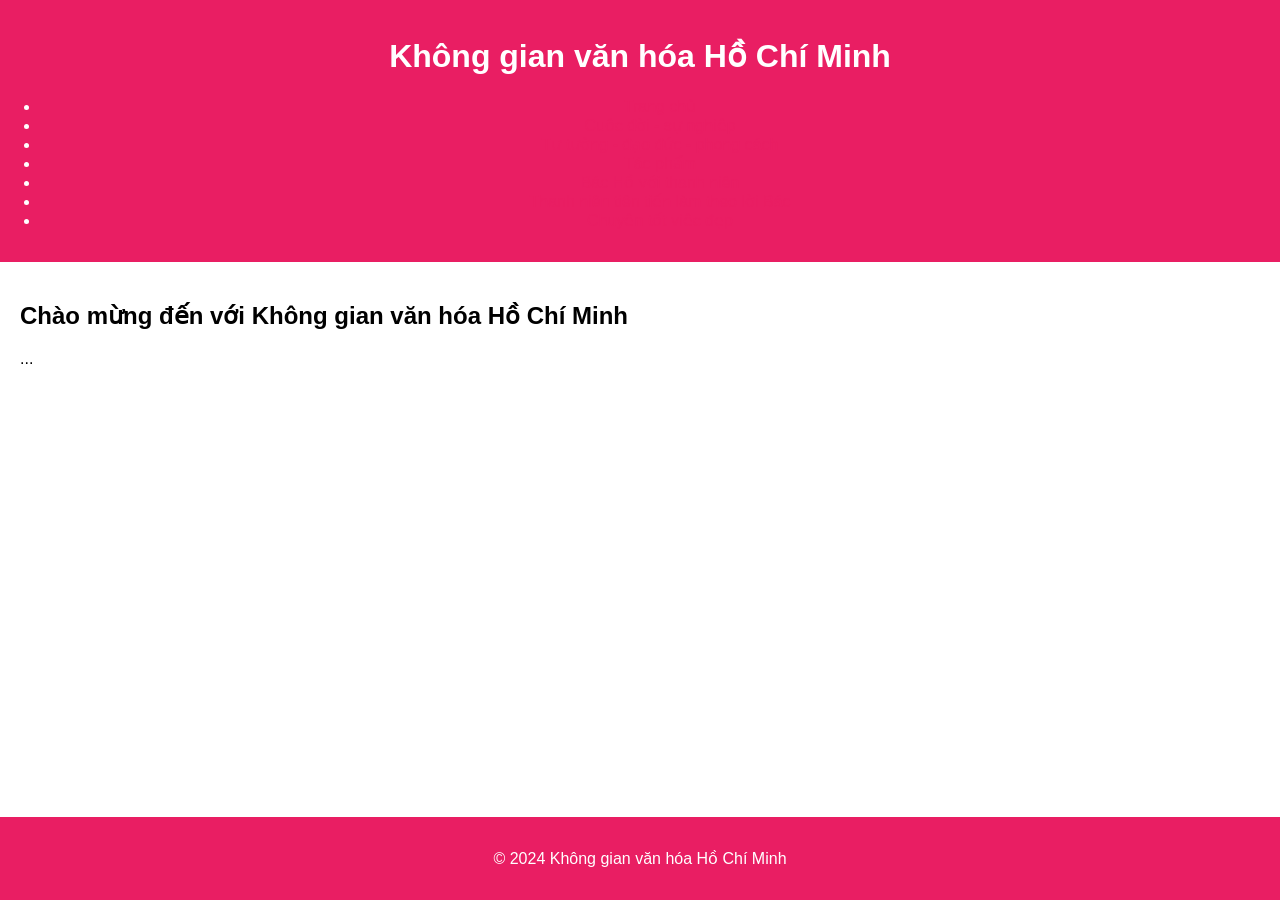
<file: a.html>
<!DOCTYPE html>
<html lang="en">
<head>
    <meta charset="UTF-8">
    <meta name="viewport" content="width=device-width, initial-scale=1.0">
    <link rel="stylesheet" href="b.css">
    <title>Không gian văn hóa Hồ Chí Minh</title>
</head>
<body>
    <header>
        <h1>Không gian văn hóa Hồ Chí Minh</h1>
        <nav>
            <ul>
                <li><a href="index.html">Trang chủ</a></li>
                <li><a href="life-career.html">Cuộc đời - sự nghiệp</a></li>
                <li><a href="ideals-ethics-style.html">Tư tưởng - đạo đức - phong cách</a></li>
                <li><a href="artworks.html">Tác phẩm</a></li>
                <li><a href="ho-with-youth.html">Bác Hồ với thanh niên</a></li>
                <li><a href="youth-follows-uncle.html">Thanh niên tiên tiến làm theo lời Bác</a></li>
                <li><a href="good-deeds.html">Chuyện tốt việc đẹp</a></li>
            </ul>
        </nav>
    </header>
    <main>
        <!-- Nội dung trang chủ -->
        <section>
            <h2>Chào mừng đến với Không gian văn hóa Hồ Chí Minh</h2>
            <p>...</p>
        </section>
    </main>
    <footer>
        <p>&copy; 2024 Không gian văn hóa Hồ Chí Minh</p>
    </footer>
</body>
</html>
</file>
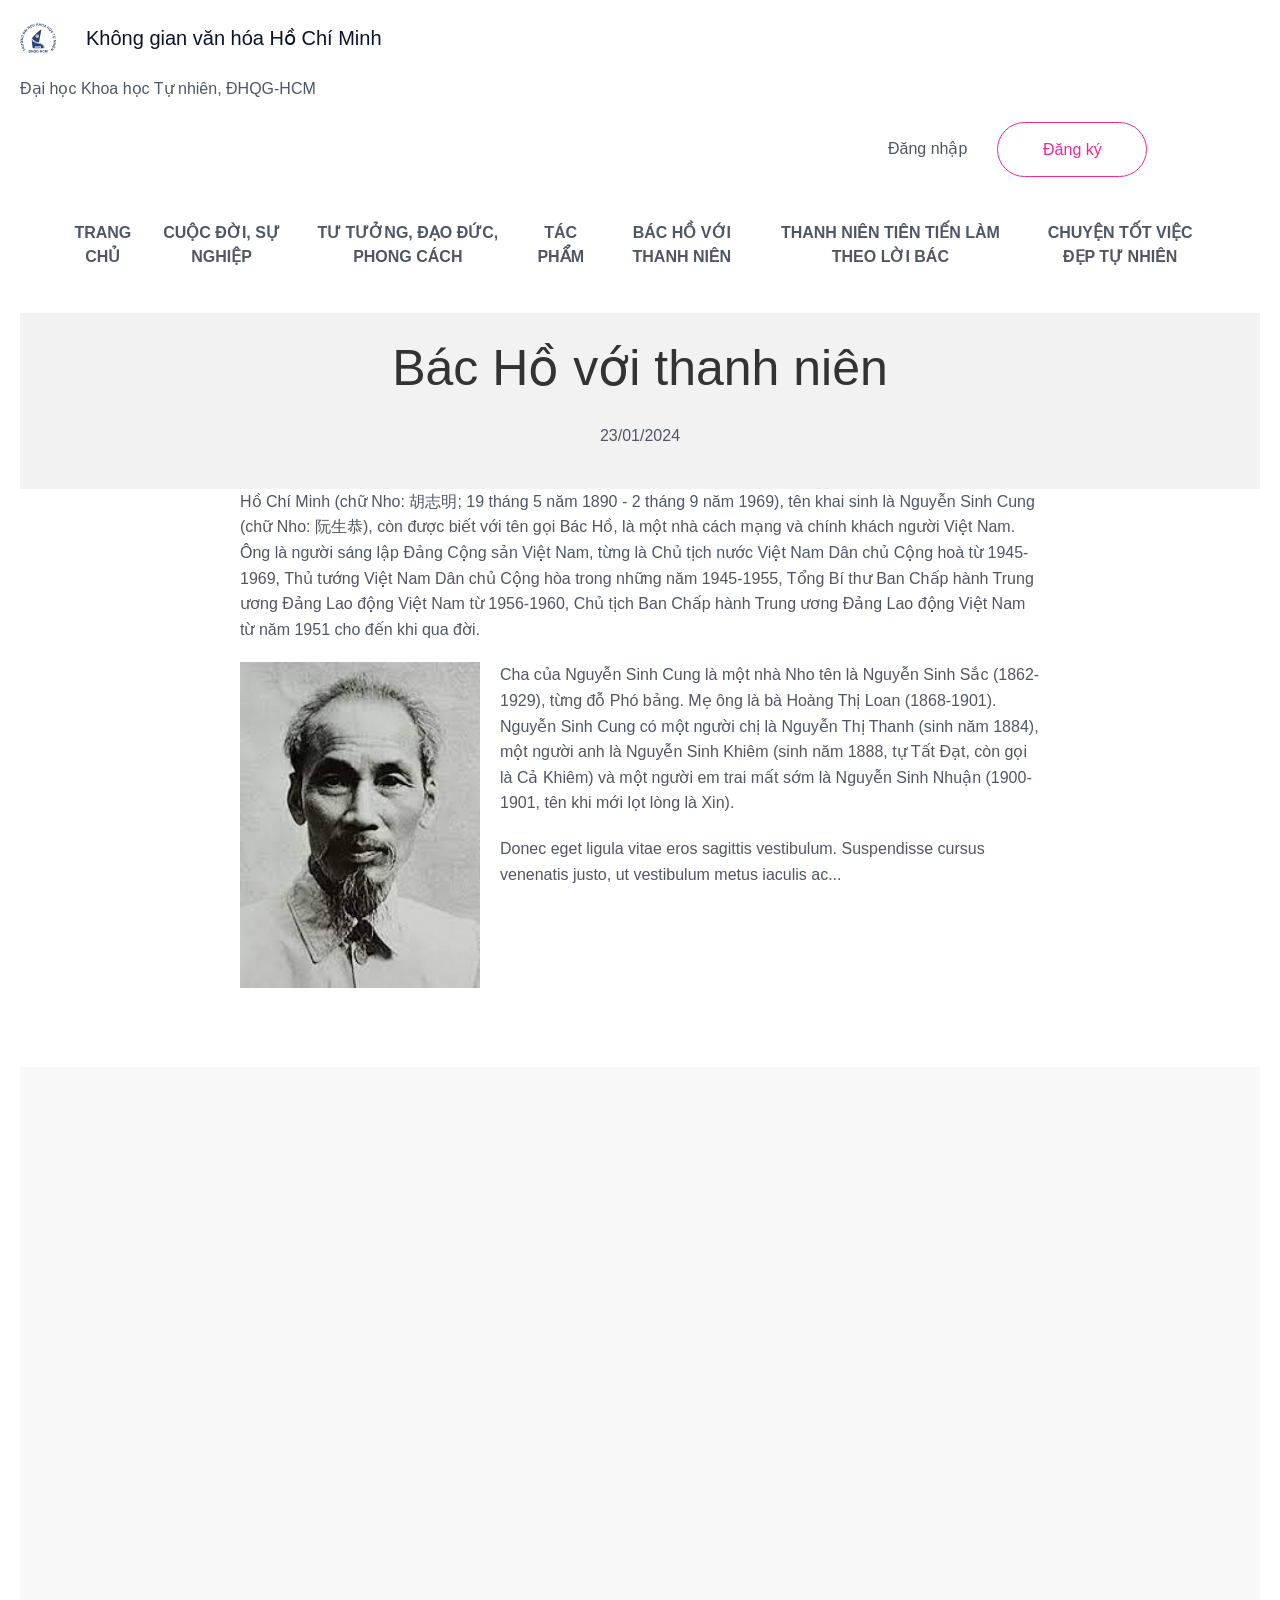
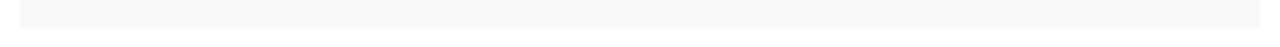
<file: bachovoithanhnien.html>
<!DOCTYPE html>
<html lang="vi">
  <head>
    <meta charset="UTF-8" />
    <meta http-equiv="X-UA-Compatible" content="IE=edge" />
    <meta name="viewport" content="width=device-width, initial-scale=1.0" />

    <!-- Fontawesome Icon -->
    <link
      rel="stylesheet"
      href="https://cdnjs.cloudflare.com/ajax/libs/font-awesome/6.3.0/css/all.min.css"
      integrity="sha512-SzlrxWUlpfuzQ+pcUCosxcglQRNAq/DZjVsC0lE40xsADsfeQoEypE+enwcOiGjk/bSuGGKHEyjSoQ1zVisanQ=="
      crossorigin="anonymous"
      referrerpolicy="no-referrer"
    />

    <!-- AOS CSS -->
    <link href="https://unpkg.com/aos@2.3.1/dist/aos.css" rel="stylesheet" />

    <!-- Custom CSS -->
    <link rel="stylesheet" href="style.css" />

    <!-- Favicon -->
    <link
      rel="apple-touch-icon"
      sizes="180x180"
      href="assets/favicon/apple-touch-icon.png"
    />
    <link
      rel="icon"
      type="image/png"
      sizes="32x32"
      href="assets/favicon/favicon-32x32.png"
    />
    <link
      rel="icon"
      type="image/png"
      sizes="16x16"
      href="assets/favicon/favicon-16x16.png"
    />
    <link rel="manifest" href="assets/favicon/site.webmanifest" />

    <title>Tư tưởng, đạo đức, phong cách</title>
  </head>
  <body>
    <!-- Brand -->
    <a href="#" class="brand">
      <img class="brand-img" src="assets/img/logo.svg" alt="Logo" />
      <p class="brand-title">Không gian văn hóa Hồ Chí Minh</p>
    </a>
    <p class="school-title">Đại học Khoa học Tự nhiên, ĐHQG-HCM</p>
    <!-- Action Buttons -->
    <div class="navbar-action" data-aos="fade-left">
      <a href="dangnhap.html" class="dangnhap">Đăng nhập</a>
      <a href="dangky.html" class="dangky">Đăng ký</a>
    </div>
    <!-- Navbar -->
    <nav class="navbar">
      <div class="container">
        <div class="navbar-container">

          <!-- Nav Links -->
          <ul class="navbar-nav">
            <li class="nav-item">
              <center>
              <a href="index.html" class="nav-link">TRANG CHỦ</a>
              </center>
            </li>
            <li class="nav-item">
              <center>
              <a href="cuocdoisunghiep.html" class="nav-link" onclick="go(this)">CUỘC ĐỜI, SỰ NGHIỆP</a>
              </center>
            </li>
            <li class="nav-item">
              <center>
              <a href="tutuongdaoducphongcach.html" class="nav-link">TƯ TƯỞNG, ĐẠO ĐỨC, PHONG CÁCH</a>
              </center>
            </li>
            <li class="nav-item">
              <center>
              <a href="tacpham.html" class="nav-link">TÁC PHẨM</a>
              </center>
            </li>
            <li class="nav-item">
              <center>
              <a href="bachovoithanhnien.html" class="nav-link">BÁC HỒ VỚI THANH NIÊN</a>
              </center>
            </li>
            <li class="nav-item">
              <center>
              <a href="thanhnientientien.html" class="nav-link">THANH NIÊN TIÊN TIẾN LÀM THEO LỜI BÁC</a>
              </center>
            </li>
            <li class="nav-item">
              <center>
              <a href="chuyentotviecdep.html" class="nav-link">CHUYỆN TỐT VIỆC ĐẸP TỰ NHIÊN</a>
              </center>
            </li>
          </ul>

          <div class="navbar-right">
            <!-- Menu button -->
            <div class="navbar-menu">
              <button class="btn" id="navbar-menu-offcanvas-open-btn">
                <i class="fa-solid fa-bars"></i>
              </button>

              <!-- Menu Offcanvas -->
              <div class="navbar-menu-offcanvas" id="navbar-menu-offcanvas">
                <div class="navbar-menu-offcanvas-header">
                  <div class="brand">
                    <img
                      class="brand-img"
                      src="assets/img/logo.svg"
                      alt="Logo"
                    />
                    <p class="brand-title">
                      Không gian văn hóa Hồ Chí Minh<span class="font-bold">HCMUS</span>
                    </p>
                  </div>
                  <div>
                    <button class="btn" id="navbar-menu-offcanvas-close-btn">
                      <i class="fa-solid fa-xmark"></i>
                    </button>
                  </div>
                </div>
                <div class="navbar-menu-offcanvas-body">
                  <ul class="navbar-nav-mb">
                    <li class="nav-item">
                      <a href="index.html" class="nav-link">Trang chủ</a>
                    </li>
                    <li class="nav-item">
                      <a href="cuocdoisunghiep.html" class="nav-link">Cuộc đời, sự nghiệp</a>
                    </li>
                    <li class="nav-item">
                      <a href="tutuongdaoducphongcach.html" class="nav-link">Tư tưởng, đạo đức, phong cách</a>
                    </li>
                    <li class="nav-item">
                      <a href="tacpham.html" class="nav-link">Tác phẩm</a>
                    </li>
                    <li class="nav-item">
                      <a href="bachovoithanhnien.html" class="nav-link">Bác Hồ với thanh niên</a>
                    </li>
                  </ul>
                </div>
                <div class="navbar-menu-offcanvas-footer">
                  <div class="navbar-action">
                    <a href="dangnhap.html" class="btn">Đăng nhập</a>
                    <a href="dangky.html" class="btn btn-outline">Đăng ký</a>
                  </div>
                </div>
              </div>
            </div>
          </div>
        </div>
      </div>
    </nav>

    <main>

    <header>
        <style>
            body {
                font-family: 'Arial', sans-serif;
                line-height: 1.6;
                margin: 20px;
            }
    
            header {
                text-align: center;
                padding: 20px 0;
                background-color: #f2f2f2;
            }
    
            article {
                max-width: 800px;
                margin: 0 auto;
            }
    
            h1 {
                color: #333;
            }
    
            p {
                margin-bottom: 20px;
            }
    
            img {
                max-width: 30%;
                float: left;
                height: 50%;
                margin-bottom: 20px;
                margin-right: 20px;
            }
    
            /* Add more styles as needed */
        </style>
        <h1>Bác Hồ với thanh niên</h1>
        <p><time datetime="2024-01-23">23/01/2024</time></p>
    </header>

    <article>
        <p>Hồ Chí Minh (chữ Nho: 胡志明; 19 tháng 5 năm 1890 - 2 tháng 9 năm 1969), tên khai sinh là Nguyễn Sinh Cung (chữ Nho: 阮生恭), còn được biết với tên gọi Bác Hồ, là một nhà cách mạng và chính khách người Việt Nam. Ông là người sáng lập Đảng Cộng sản Việt Nam, từng là Chủ tịch nước Việt Nam Dân chủ Cộng hoà từ 1945-1969, Thủ tướng Việt Nam Dân chủ Cộng hòa trong những năm 1945-1955, Tổng Bí thư Ban Chấp hành Trung ương Đảng Lao động Việt Nam từ 1956-1960, Chủ tịch Ban Chấp hành Trung ương Đảng Lao động Việt Nam từ năm 1951 cho đến khi qua đời.</p>

        <img src="./assets/img/bac.jfif" alt="Image Description">

        <p>Cha của Nguyễn Sinh Cung là một nhà Nho tên là Nguyễn Sinh Sắc (1862-1929), từng đỗ Phó bảng. Mẹ ông là bà Hoàng Thị Loan (1868-1901). Nguyễn Sinh Cung có một người chị là Nguyễn Thị Thanh (sinh năm 1884), một người anh là Nguyễn Sinh Khiêm (sinh năm 1888, tự Tất Đạt, còn gọi là Cả Khiêm) và một người em trai mất sớm là Nguyễn Sinh Nhuận (1900-1901, tên khi mới lọt lòng là Xin).</p>

        <p>Donec eget ligula vitae eros sagittis vestibulum. Suspendisse cursus venenatis justo, ut vestibulum metus iaculis ac...</p>

        <!-- Add more content as needed -->

    </article>

    <!-- Add a comment section, related articles, or other sections if necessary -->
    </main>

<!-- Footer -->
    <footer class="footer">
      <div class="container">
        <div class="footer-container">
          <div class="footer-content" data-aos="fade-right">
            <div class="brand">
              <img class="brand-img" src="assets/img/logo.svg" alt="Logo" />
              <p class="brand-title">
                Không gian văn hóa Hồ Chí Minh HCMUS
              </p>
            </div>
            <p class="text-md">
              <span class="font-medium">Không gian văn hóa Hồ Chí Minh</span>
              là ...
            </p>
            <div class="media-icons media-icons-sm">
              <div class="icon-wrapper">
                <img class="brand-img" src="assets/img/logo.svg" alt="Logo" />
              </div>
              <div class="icon-wrapper">
                <i class="icon fa-brands fa-twitter"></i>
              </div>
              <div class="icon-wrapper">
                <i class="icon fa-brands fa-instagram"></i>
              </div>
            </div>
            <p class="text-md copyright">©2024HCMUS</p>
          </div>
          <div class="footer-links" data-aos="fade-left">
            <div>
              <h5>Về Bác</h5>
              <ul class="text-md">
                <li>
                  <a href="cuocdoisunghiep.html">Cuộc đời, sự nghiệp</a>
                </li>
                <li>
                  <a href="tutuongdaoducphongcach.html">Tư tưởng, đạo đức, phong cách</a>
                </li>
                <li>
                  <a href="tacpham.html">Tác phẩm</a>
                </li>
                <li>
                  <a href="bachovoithanhnien.html">Bác Hồ với thanh niên</a>
                </li>
              </ul>
            </div>
            <div>
              <h5>a</h5>
              <ul class="text-md">
                <li>
                  <a href="thanhnientientien.html">Thanh niên tiên tiến làm theo lời Bác</a>
                </li>
                <li>
                  <a href="chuyentotviecdep.html">Chuyện tốt việc đẹp Tự nhiên</a>
                </li>
                <li>
                  <a href="hoidap.html">Hỏi đáp</a>
                </li>
              </ul>
            </div>
          </div>
        </div>
      </div>
    </footer>

    <!-- Overlay -->
    <div class="overlay" id="overlay"></div>

    <!-- AOS Script -->
    <script src="https://unpkg.com/aos@2.3.1/dist/aos.js"></script>
    <script src="main.js"></script>
    <script>
      AOS.init({ duration: 750 });
    </script>
  </body>
</html>
</file>
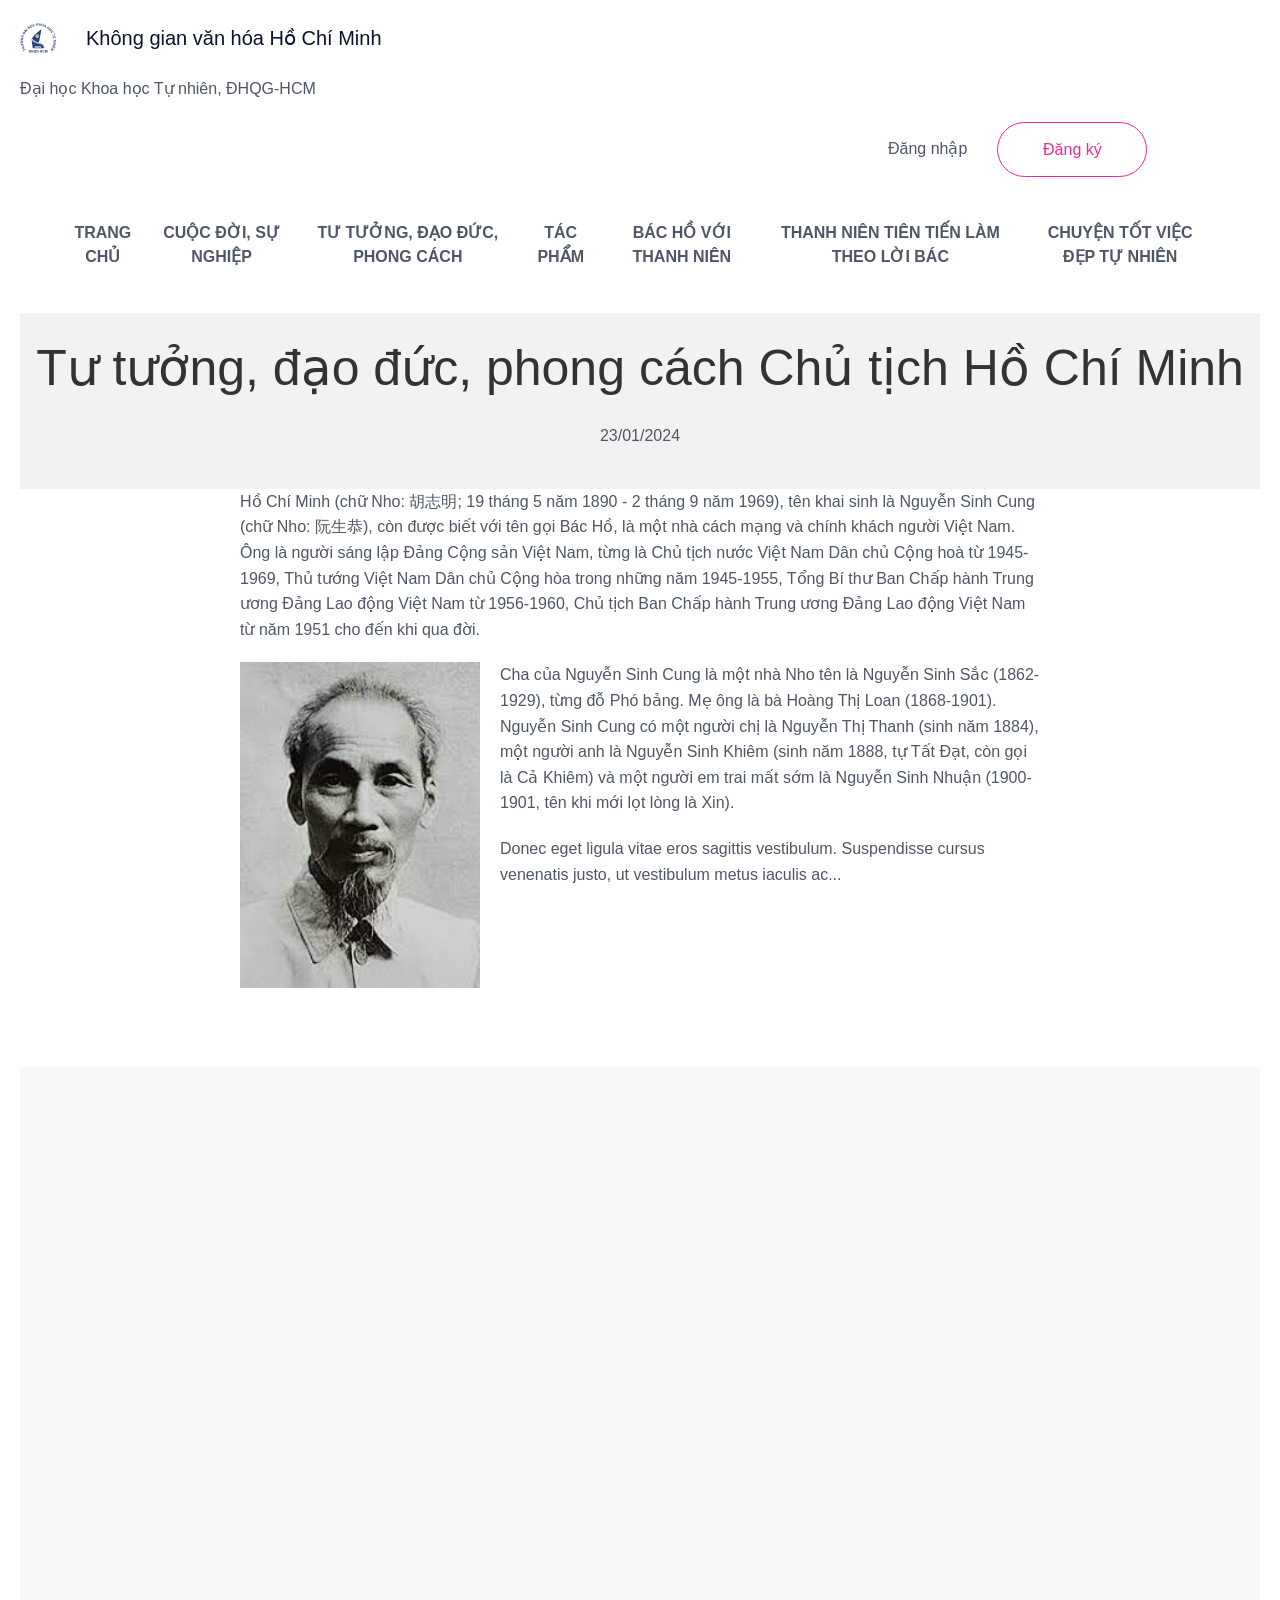
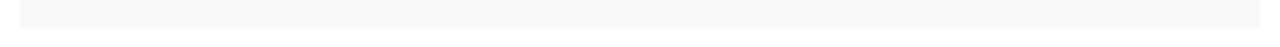
<file: chuyentotviecdep.html>
<!DOCTYPE html>
<html lang="vi">
  <head>
    <meta charset="UTF-8" />
    <meta http-equiv="X-UA-Compatible" content="IE=edge" />
    <meta name="viewport" content="width=device-width, initial-scale=1.0" />

    <!-- Fontawesome Icon -->
    <link
      rel="stylesheet"
      href="https://cdnjs.cloudflare.com/ajax/libs/font-awesome/6.3.0/css/all.min.css"
      integrity="sha512-SzlrxWUlpfuzQ+pcUCosxcglQRNAq/DZjVsC0lE40xsADsfeQoEypE+enwcOiGjk/bSuGGKHEyjSoQ1zVisanQ=="
      crossorigin="anonymous"
      referrerpolicy="no-referrer"
    />

    <!-- AOS CSS -->
    <link href="https://unpkg.com/aos@2.3.1/dist/aos.css" rel="stylesheet" />

    <!-- Custom CSS -->
    <link rel="stylesheet" href="style.css" />

    <!-- Favicon -->
    <link
      rel="apple-touch-icon"
      sizes="180x180"
      href="assets/favicon/apple-touch-icon.png"
    />
    <link
      rel="icon"
      type="image/png"
      sizes="32x32"
      href="assets/img/logo.svg"
    />
    <link
      rel="icon"
      type="image/png"
      sizes="16x16"
      href="assets/img/logo.svg"
    />
    <link rel="manifest" href="assets/favicon/site.webmanifest" />

    <title>Chuyện tốt việc đẹp Tự nhiên</title>
  </head>
  <body>
    <!-- Brand -->
    <a href="#" class="brand">
      <img class="brand-img" src="assets/img/logo.svg" alt="Logo" />
      <p class="brand-title">Không gian văn hóa Hồ Chí Minh</p>
    </a>
    <p class="school-title">Đại học Khoa học Tự nhiên, ĐHQG-HCM</p>
    <!-- Action Buttons -->
    <div class="navbar-action" data-aos="fade-left">
      <a href="dangnhap.html" class="dangnhap">Đăng nhập</a>
      <a href="dangky.html" class="dangky">Đăng ký</a>
    </div>
    <!-- Navbar -->
    <nav class="navbar">
      <div class="container">
        <div class="navbar-container">

          <!-- Nav Links -->
          <ul class="navbar-nav">
            <li class="nav-item">
              <center>
              <a href="index.html" class="nav-link">TRANG CHỦ</a>
              </center>
            </li>
            <li class="nav-item">
              <center>
              <a href="cuocdoisunghiep.html" class="nav-link" onclick="go(this)">CUỘC ĐỜI, SỰ NGHIỆP</a>
              </center>
            </li>
            <li class="nav-item">
              <center>
              <a href="tutuongdaoducphongcach.html" class="nav-link">TƯ TƯỞNG, ĐẠO ĐỨC, PHONG CÁCH</a>
              </center>
            </li>
            <li class="nav-item">
              <center>
              <a href="tacpham.html" class="nav-link">TÁC PHẨM</a>
              </center>
            </li>
            <li class="nav-item">
              <center>
              <a href="bachovoithanhnien.html" class="nav-link">BÁC HỒ VỚI THANH NIÊN</a>
              </center>
            </li>
            <li class="nav-item">
              <center>
              <a href="thanhnientientien.html" class="nav-link">THANH NIÊN TIÊN TIẾN LÀM THEO LỜI BÁC</a>
              </center>
            </li>
            <li class="nav-item">
              <center>
              <a href="chuyentotviecdep.html" class="nav-link">CHUYỆN TỐT VIỆC ĐẸP TỰ NHIÊN</a>
              </center>
            </li>
          </ul>

          <div class="navbar-right">
            <!-- Menu button -->
            <div class="navbar-menu">
              <button class="btn" id="navbar-menu-offcanvas-open-btn">
                <i class="fa-solid fa-bars"></i>
              </button>

              <!-- Menu Offcanvas -->
              <div class="navbar-menu-offcanvas" id="navbar-menu-offcanvas">
                <div class="navbar-menu-offcanvas-header">
                  <div class="brand">
                    <img
                      class="brand-img"
                      src="assets/img/logo.svg"
                      alt="Logo"
                    />
                    <p class="brand-title">
                      Không gian văn hóa Hồ Chí Minh<span class="font-bold">HCMUS</span>
                    </p>
                  </div>
                  <div>
                    <button class="btn" id="navbar-menu-offcanvas-close-btn">
                      <i class="fa-solid fa-xmark"></i>
                    </button>
                  </div>
                </div>
                <div class="navbar-menu-offcanvas-body">
                  <ul class="navbar-nav-mb">
                    <li class="nav-item">
                      <a href="index.html" class="nav-link">Trang chủ</a>
                    </li>
                    <li class="nav-item">
                      <a href="cuocdoisunghiep.html" class="nav-link">Cuộc đời, sự nghiệp</a>
                    </li>
                    <li class="nav-item">
                      <a href="tutuongdaoducphongcach.html" class="nav-link">Tư tưởng, đạo đức, phong cách</a>
                    </li>
                    <li class="nav-item">
                      <a href="tacpham.html" class="nav-link">Tác phẩm</a>
                    </li>
                    <li class="nav-item">
                      <a href="bachovoithanhnien.html" class="nav-link">Bác Hồ với thanh niên</a>
                    </li>
                  </ul>
                </div>
                <div class="navbar-menu-offcanvas-footer">
                  <div class="navbar-action">
                    <a href="dangnhap.html" class="btn">Đăng nhập</a>
                    <a href="dangky.html" class="btn btn-outline">Đăng ký</a>
                  </div>
                </div>
              </div>
            </div>
          </div>
        </div>
      </div>
    </nav>

    <main>

    <header>
        <style>
            body {
                font-family: 'Arial', sans-serif;
                line-height: 1.6;
                margin: 20px;
            }
    
            header {
                text-align: center;
                padding: 20px 0;
                background-color: #f2f2f2;
            }
    
            article {
                max-width: 800px;
                margin: 0 auto;
            }
    
            h1 {
                color: #333;
            }
    
            p {
                margin-bottom: 20px;
            }
    
            img {
                max-width: 30%;
                float: left;
                height: 50%;
                margin-bottom: 20px;
                margin-right: 20px;
            }
    
            /* Add more styles as needed */
        </style>
        <h1>Tư tưởng, đạo đức, phong cách Chủ tịch Hồ Chí Minh</h1>
        <p><time datetime="2024-01-23">23/01/2024</time></p>
    </header>

    <article>
        <p>Hồ Chí Minh (chữ Nho: 胡志明; 19 tháng 5 năm 1890 - 2 tháng 9 năm 1969), tên khai sinh là Nguyễn Sinh Cung (chữ Nho: 阮生恭), còn được biết với tên gọi Bác Hồ, là một nhà cách mạng và chính khách người Việt Nam. Ông là người sáng lập Đảng Cộng sản Việt Nam, từng là Chủ tịch nước Việt Nam Dân chủ Cộng hoà từ 1945-1969, Thủ tướng Việt Nam Dân chủ Cộng hòa trong những năm 1945-1955, Tổng Bí thư Ban Chấp hành Trung ương Đảng Lao động Việt Nam từ 1956-1960, Chủ tịch Ban Chấp hành Trung ương Đảng Lao động Việt Nam từ năm 1951 cho đến khi qua đời.</p>

        <img src="./assets/img/bac.jfif" alt="Image Description">

        <p>Cha của Nguyễn Sinh Cung là một nhà Nho tên là Nguyễn Sinh Sắc (1862-1929), từng đỗ Phó bảng. Mẹ ông là bà Hoàng Thị Loan (1868-1901). Nguyễn Sinh Cung có một người chị là Nguyễn Thị Thanh (sinh năm 1884), một người anh là Nguyễn Sinh Khiêm (sinh năm 1888, tự Tất Đạt, còn gọi là Cả Khiêm) và một người em trai mất sớm là Nguyễn Sinh Nhuận (1900-1901, tên khi mới lọt lòng là Xin).</p>

        <p>Donec eget ligula vitae eros sagittis vestibulum. Suspendisse cursus venenatis justo, ut vestibulum metus iaculis ac...</p>

        <!-- Add more content as needed -->

    </article>

    <!-- Add a comment section, related articles, or other sections if necessary -->
    </main>

<!-- Footer -->
    <footer class="footer">
      <div class="container">
        <div class="footer-container">
          <div class="footer-content" data-aos="fade-right">
            <div class="brand">
              <img class="brand-img" src="assets/img/logo.svg" alt="Logo" />
              <p class="brand-title">
                Không gian văn hóa Hồ Chí Minh HCMUS
              </p>
            </div>
            <p class="text-md">
              <span class="font-medium">Không gian văn hóa Hồ Chí Minh</span>
              là ...
            </p>
            <div class="media-icons media-icons-sm">
              <div class="icon-wrapper">
                <img class="brand-img" src="assets/img/logo.svg" alt="Logo" />
              </div>
              <div class="icon-wrapper">
                <i class="icon fa-brands fa-twitter"></i>
              </div>
              <div class="icon-wrapper">
                <i class="icon fa-brands fa-instagram"></i>
              </div>
            </div>
            <p class="text-md copyright">©2024HCMUS</p>
          </div>
          <div class="footer-links" data-aos="fade-left">
            <div>
              <h5>Về Bác</h5>
              <ul class="text-md">
                <li>
                  <a href="cuocdoisunghiep.html">Cuộc đời, sự nghiệp</a>
                </li>
                <li>
                  <a href="tutuongdaoducphongcach.html">Tư tưởng, đạo đức, phong cách</a>
                </li>
                <li>
                  <a href="tacpham.html">Tác phẩm</a>
                </li>
                <li>
                  <a href="bachovoithanhnien.html">Bác Hồ với thanh niên</a>
                </li>
              </ul>
            </div>
            <div>
              <h5>a</h5>
              <ul class="text-md">
                <li>
                  <a href="thanhnientientien.html">Thanh niên tiên tiến làm theo lời Bác</a>
                </li>
                <li>
                  <a href="chuyentotviecdep.html">Chuyện tốt việc đẹp Tự nhiên</a>
                </li>
                <li>
                  <a href="hoidap.html">Hỏi đáp</a>
                </li>
              </ul>
            </div>
          </div>
        </div>
      </div>
    </footer>

    <!-- Overlay -->
    <div class="overlay" id="overlay"></div>

    <!-- AOS Script -->
    <script src="https://unpkg.com/aos@2.3.1/dist/aos.js"></script>
    <script src="main.js"></script>
    <script>
      AOS.init({ duration: 750 });
    </script>
  </body>
</html>
</file>
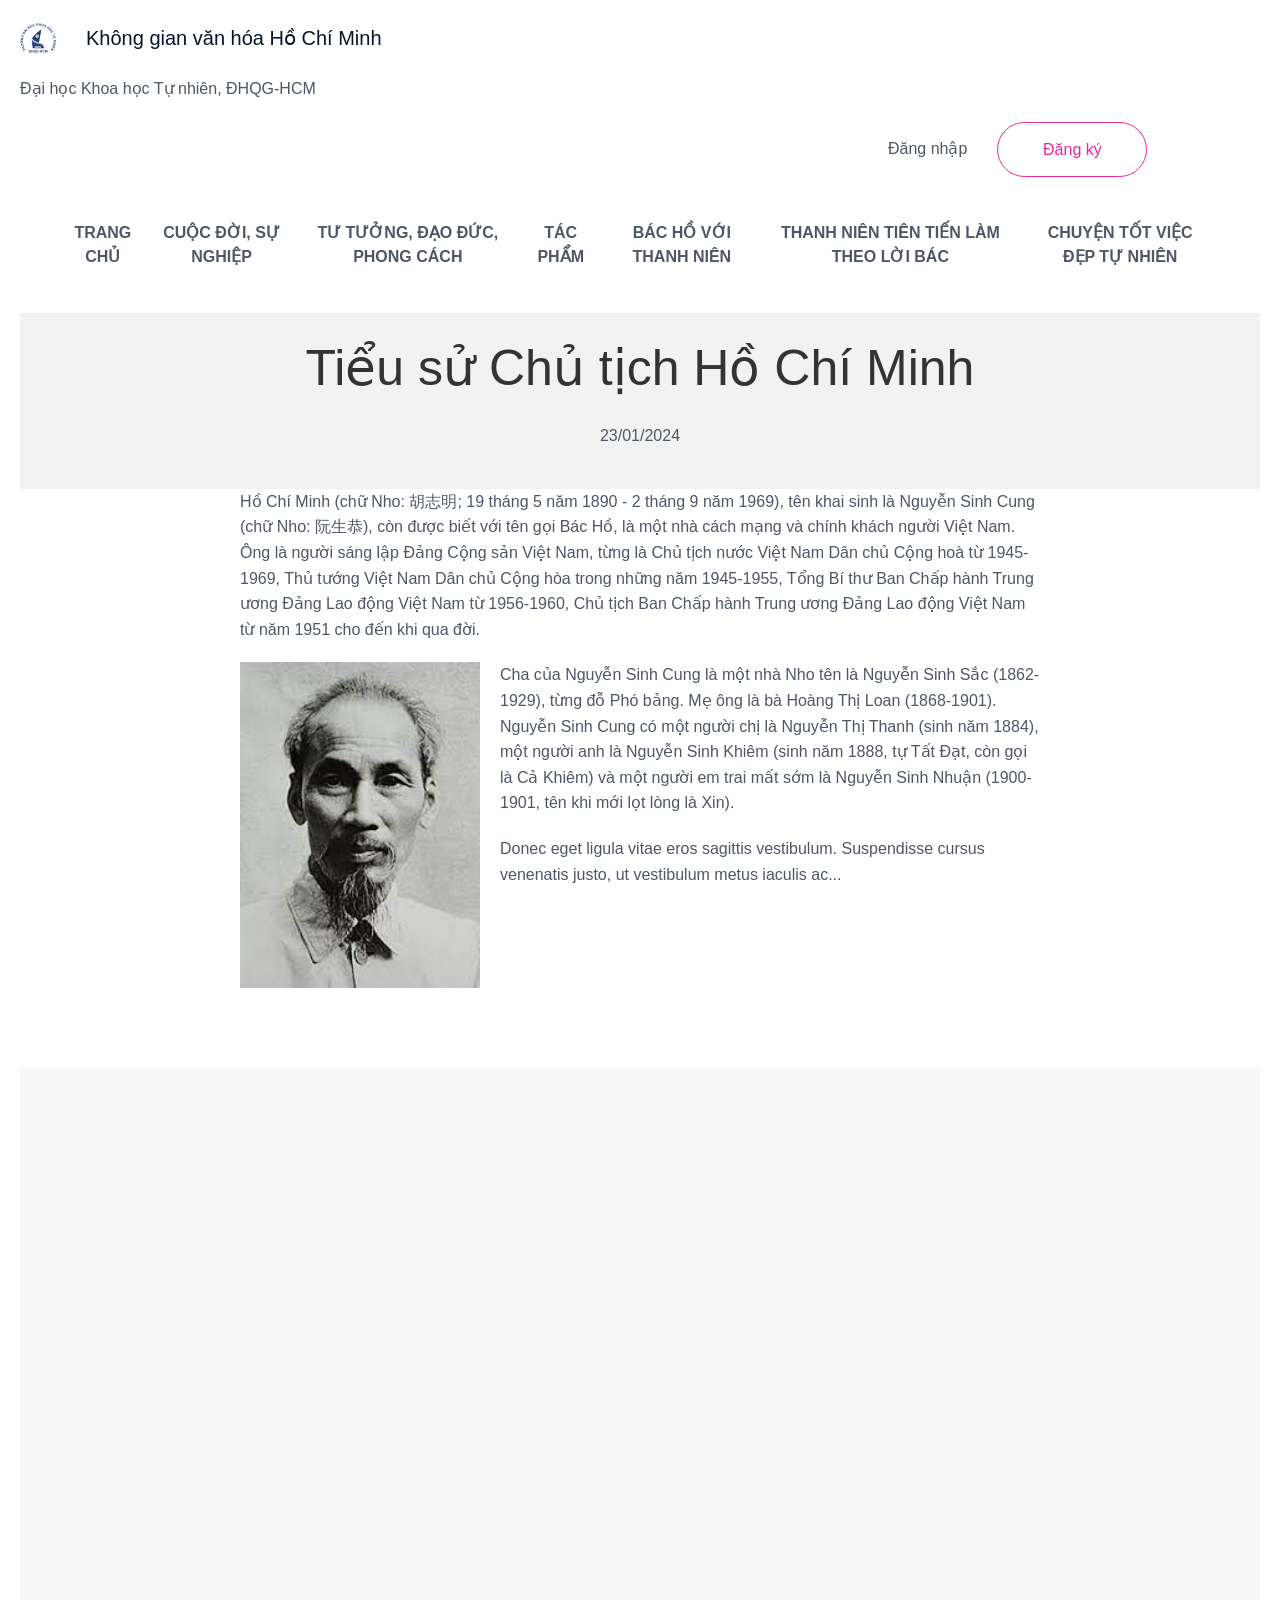
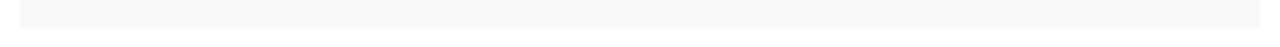
<file: cuocdoisunghiep.html>
<!DOCTYPE html>
<html lang="vi">
  <head>
    <meta charset="UTF-8" />
    <meta http-equiv="X-UA-Compatible" content="IE=edge" />
    <meta name="viewport" content="width=device-width, initial-scale=1.0" />

    <!-- Fontawesome Icon -->
    <link
      rel="stylesheet"
      href="https://cdnjs.cloudflare.com/ajax/libs/font-awesome/6.3.0/css/all.min.css"
      integrity="sha512-SzlrxWUlpfuzQ+pcUCosxcglQRNAq/DZjVsC0lE40xsADsfeQoEypE+enwcOiGjk/bSuGGKHEyjSoQ1zVisanQ=="
      crossorigin="anonymous"
      referrerpolicy="no-referrer"
    />

    <!-- AOS CSS -->
    <link href="https://unpkg.com/aos@2.3.1/dist/aos.css" rel="stylesheet" />

    <!-- Custom CSS -->
    <link rel="stylesheet" href="style.css" />

    <!-- Favicon -->
    <link
      rel="apple-touch-icon"
      sizes="180x180"
      href="assets/favicon/apple-touch-icon.png"
    />
    <link
      rel="icon"
      type="image/png"
      sizes="32x32"
      href="assets/favicon/favicon-32x32.png"
    />
    <link
      rel="icon"
      type="image/png"
      sizes="16x16"
      href="assets/favicon/favicon-16x16.png"
    />
    <link rel="manifest" href="assets/favicon/site.webmanifest" />

    <title>Cuộc đời sự nghiệp</title>
  </head>
  <body>
    <!-- Brand -->
    <a href="#" class="brand">
      <img class="brand-img" src="assets/img/logo.svg" alt="Logo" />
      <p class="brand-title">Không gian văn hóa Hồ Chí Minh</p>
    </a>
    <p class="school-title">Đại học Khoa học Tự nhiên, ĐHQG-HCM</p>
    <!-- Action Buttons -->
    <div class="navbar-action" data-aos="fade-left">
      <a href="dangnhap.html" class="dangnhap">Đăng nhập</a>
      <a href="dangky.html" class="dangky">Đăng ký</a>
    </div>
    <!-- Navbar -->
    <nav class="navbar">
      <div class="container">
        <div class="navbar-container">

          <!-- Nav Links -->
          <ul class="navbar-nav">
            <li class="nav-item">
              <center>
              <a href="index.html" class="nav-link">TRANG CHỦ</a>
              </center>
            </li>
            <li class="nav-item">
              <center>
              <a href="cuocdoisunghiep.html" class="nav-link" onclick="go(this)">CUỘC ĐỜI, SỰ NGHIỆP</a>
              </center>
            </li>
            <li class="nav-item">
              <center>
              <a href="tutuongdaoducphongcach.html" class="nav-link">TƯ TƯỞNG, ĐẠO ĐỨC, PHONG CÁCH</a>
              </center>
            </li>
            <li class="nav-item">
              <center>
              <a href="tacpham.html" class="nav-link">TÁC PHẨM</a>
              </center>
            </li>
            <li class="nav-item">
              <center>
              <a href="bachovoithanhnien.html" class="nav-link">BÁC HỒ VỚI THANH NIÊN</a>
              </center>
            </li>
            <li class="nav-item">
              <center>
              <a href="thanhnientientien.html" class="nav-link">THANH NIÊN TIÊN TIẾN LÀM THEO LỜI BÁC</a>
              </center>
            </li>
            <li class="nav-item">
              <center>
              <a href="chuyentotviecdep.html" class="nav-link">CHUYỆN TỐT VIỆC ĐẸP TỰ NHIÊN</a>
              </center>
            </li>
          </ul>

          <div class="navbar-right">
            <!-- Menu button -->
            <div class="navbar-menu">
              <button class="btn" id="navbar-menu-offcanvas-open-btn">
                <i class="fa-solid fa-bars"></i>
              </button>

              <!-- Menu Offcanvas -->
              <div class="navbar-menu-offcanvas" id="navbar-menu-offcanvas">
                <div class="navbar-menu-offcanvas-header">
                  <div class="brand">
                    <img
                      class="brand-img"
                      src="assets/img/logo.svg"
                      alt="Logo"
                    />
                    <p class="brand-title">
                      Không gian văn hóa Hồ Chí Minh<span class="font-bold">HCMUS</span>
                    </p>
                  </div>
                  <div>
                    <button class="btn" id="navbar-menu-offcanvas-close-btn">
                      <i class="fa-solid fa-xmark"></i>
                    </button>
                  </div>
                </div>
                <div class="navbar-menu-offcanvas-body">
                  <ul class="navbar-nav-mb">
                    <li class="nav-item">
                      <a href="index.html" class="nav-link">Trang chủ</a>
                    </li>
                    <li class="nav-item">
                      <a href="cuocdoisunghiep.html" class="nav-link">Cuộc đời, sự nghiệp</a>
                    </li>
                    <li class="nav-item">
                      <a href="tutuongdaoducphongcach.html" class="nav-link">Tư tưởng, đạo đức, phong cách</a>
                    </li>
                    <li class="nav-item">
                      <a href="tacpham.html" class="nav-link">Tác phẩm</a>
                    </li>
                    <li class="nav-item">
                      <a href="bachovoithanhnien.html" class="nav-link">Bác Hồ với thanh niên</a>
                    </li>
                  </ul>
                </div>
                <div class="navbar-menu-offcanvas-footer">
                  <div class="navbar-action">
                    <a href="dangnhap.html" class="btn">Đăng nhập</a>
                    <a href="dangky.html" class="btn btn-outline">Đăng ký</a>
                  </div>
                </div>
              </div>
            </div>
          </div>
        </div>
      </div>
    </nav>

    <main>

    <header>
        <style>
            body {
                font-family: 'Arial', sans-serif;
                line-height: 1.6;
                margin: 20px;
            }
    
            header {
                text-align: center;
                padding: 20px 0;
                background-color: #f2f2f2;
            }
    
            article {
                max-width: 800px;
                margin: 0 auto;
            }
    
            h1 {
                color: #333;
            }
    
            p {
                margin-bottom: 20px;
            }
    
            img {
                max-width: 30%;
                float: left;
                height: 50%;
                margin-bottom: 20px;
                margin-right: 20px;
            }
    
            /* Add more styles as needed */
        </style>
        <h1>Tiểu sử Chủ tịch Hồ Chí Minh</h1>
        <p><time datetime="2024-01-23">23/01/2024</time></p>
    </header>

    <article>
        <p>Hồ Chí Minh (chữ Nho: 胡志明; 19 tháng 5 năm 1890 - 2 tháng 9 năm 1969), tên khai sinh là Nguyễn Sinh Cung (chữ Nho: 阮生恭), còn được biết với tên gọi Bác Hồ, là một nhà cách mạng và chính khách người Việt Nam. Ông là người sáng lập Đảng Cộng sản Việt Nam, từng là Chủ tịch nước Việt Nam Dân chủ Cộng hoà từ 1945-1969, Thủ tướng Việt Nam Dân chủ Cộng hòa trong những năm 1945-1955, Tổng Bí thư Ban Chấp hành Trung ương Đảng Lao động Việt Nam từ 1956-1960, Chủ tịch Ban Chấp hành Trung ương Đảng Lao động Việt Nam từ năm 1951 cho đến khi qua đời.</p>

        <img src="./assets/img/bac.jfif" alt="Image Description">

        <p>Cha của Nguyễn Sinh Cung là một nhà Nho tên là Nguyễn Sinh Sắc (1862-1929), từng đỗ Phó bảng. Mẹ ông là bà Hoàng Thị Loan (1868-1901). Nguyễn Sinh Cung có một người chị là Nguyễn Thị Thanh (sinh năm 1884), một người anh là Nguyễn Sinh Khiêm (sinh năm 1888, tự Tất Đạt, còn gọi là Cả Khiêm) và một người em trai mất sớm là Nguyễn Sinh Nhuận (1900-1901, tên khi mới lọt lòng là Xin).</p>

        <p>Donec eget ligula vitae eros sagittis vestibulum. Suspendisse cursus venenatis justo, ut vestibulum metus iaculis ac...</p>

        <!-- Add more content as needed -->

    </article>

    <!-- Add a comment section, related articles, or other sections if necessary -->
    </main>

<!-- Footer -->
    <footer class="footer">
      <div class="container">
        <div class="footer-container">
          <div class="footer-content" data-aos="fade-right">
            <div class="brand">
              <img class="brand-img" src="assets/img/logo.svg" alt="Logo" />
              <p class="brand-title">
                Không gian văn hóa Hồ Chí Minh HCMUS
              </p>
            </div>
            <p class="text-md">
              <span class="font-medium">Không gian văn hóa Hồ Chí Minh</span>
              là ...
            </p>
            <div class="media-icons media-icons-sm">
              <div class="icon-wrapper">
                <img class="brand-img" src="assets/img/logo.svg" alt="Logo" />
              </div>
              <div class="icon-wrapper">
                <i class="icon fa-brands fa-twitter"></i>
              </div>
              <div class="icon-wrapper">
                <i class="icon fa-brands fa-instagram"></i>
              </div>
            </div>
            <p class="text-md copyright">©2024HCMUS</p>
          </div>
          <div class="footer-links" data-aos="fade-left">
            <div>
              <h5>Về Bác</h5>
              <ul class="text-md">
                <li>
                  <a href="cuocdoisunghiep.html">Cuộc đời, sự nghiệp</a>
                </li>
                <li>
                  <a href="tutuongdaoducphongcach.html">Tư tưởng, đạo đức, phong cách</a>
                </li>
                <li>
                  <a href="tacpham.html">Tác phẩm</a>
                </li>
                <li>
                  <a href="bachovoithanhnien.html">Bác Hồ với thanh niên</a>
                </li>
              </ul>
            </div>
            <div>
              <h5>a</h5>
              <ul class="text-md">
                <li>
                  <a href="thanhnientientien.html">Thanh niên tiên tiến làm theo lời Bác</a>
                </li>
                <li>
                  <a href="chuyentotviecdep.html">Chuyện tốt việc đẹp Tự nhiên</a>
                </li>
                <li>
                  <a href="hoidap.html">Hỏi đáp</a>
                </li>
              </ul>
            </div>
          </div>
        </div>
      </div>
    </footer>

    <!-- Overlay -->
    <div class="overlay" id="overlay"></div>

    <!-- AOS Script -->
    <script src="https://unpkg.com/aos@2.3.1/dist/aos.js"></script>
    <script src="main.js"></script>
    <script>
      AOS.init({ duration: 750 });
    </script>
  </body>
</html>
</file>
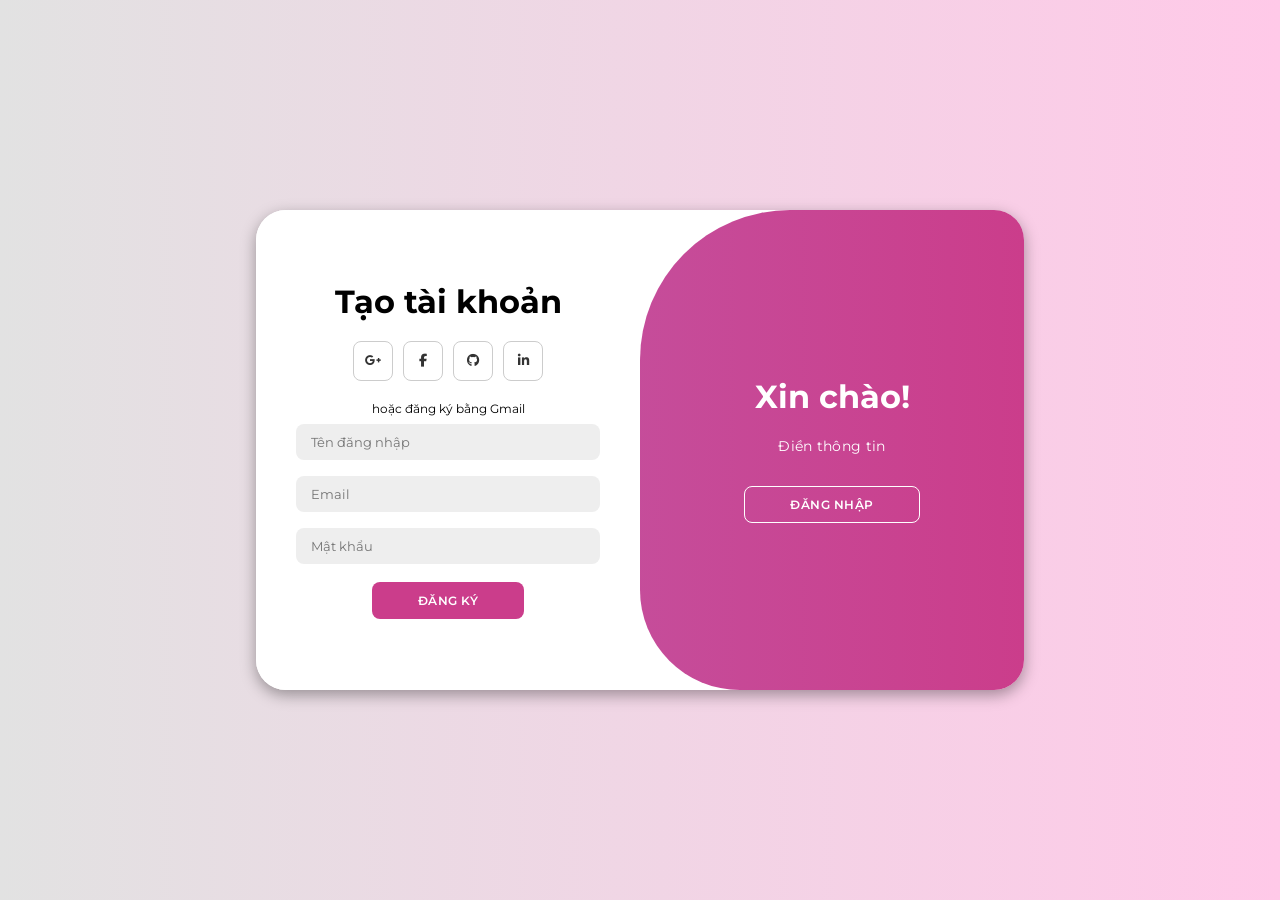
<file: dangky.html>
<!DOCTYPE html>
<html lang="vi">

<head>
    <meta charset="UTF-8">
    <meta name="viewport" content="width=device-width, initial-scale=1.0">
    <link rel="stylesheet" href="https://cdnjs.cloudflare.com/ajax/libs/font-awesome/6.4.2/css/all.min.css">
    <link rel="stylesheet" href="signup.css">
    <title>Đăng ký</title>
</head>

<body>

    <div class="container" id="container">
        <div class="form-container sign-up">
            <form>
                <h1>Tạo tài khoản</h1>
                <div class="social-icons">
                    <a href="#" class="icon"><i class="fa-brands fa-google-plus-g"></i></a>
                    <a href="#" class="icon"><i class="fa-brands fa-facebook-f"></i></a>
                    <a href="#" class="icon"><i class="fa-brands fa-github"></i></a>
                    <a href="#" class="icon"><i class="fa-brands fa-linkedin-in"></i></a>
                </div>
                <span>hoặc đăng ký bằng Gmail</span>
                <input type="text" id="username" placeholder="Tên đăng nhập">
                <input type="email" id="email" placeholder="Email">
                <input type="password" id="password" placeholder="Mật khẩu">
                <button onclick="signup()">Đăng ký</button>
            </form>
        </div>
        <div class="form-container sign-in">
            <form>
                <h1>Đăng nhập</h1>
                <div class="social-icons">
                    <a href="#" class="icon"><i class="fa-brands fa-google-plus-g"></i></a>
                    <a href="#" class="icon"><i class="fa-brands fa-facebook-f"></i></a>
                    <a href="#" class="icon"><i class="fa-brands fa-github"></i></a>
                    <a href="#" class="icon"><i class="fa-brands fa-linkedin-in"></i></a>
                </div>
                <span>hoặc nhập mật khẩu Gmail</span>
                <input type="email" placeholder="Email">
                <input type="password" placeholder="Mật khẩu">
                <a href="#">Quên mật khẩu?</a>
                <button>Đăng nhập</button>
            </form>
        </div>
        <div class="toggle-container">
            <div class="toggle">
                
                <div class="toggle-panel toggle-left">
                    <h1>Xin chào!</h1>
                    <p>Điền thông tin</p>
                    <button class="hidden" id="register">Đăng nhập</button>
                </div>

                <div class="toggle-panel toggle-right">
                    <h1>Chào mừng!</h1>
                    <p>Điền thông tin</p>
                    <button class="hidden" id="login">Đăng ký</button>
                </div>

            </div>
        </div>
    </div>

    <script type="module" src="login.js"></script>
</body>

</html>
</file>
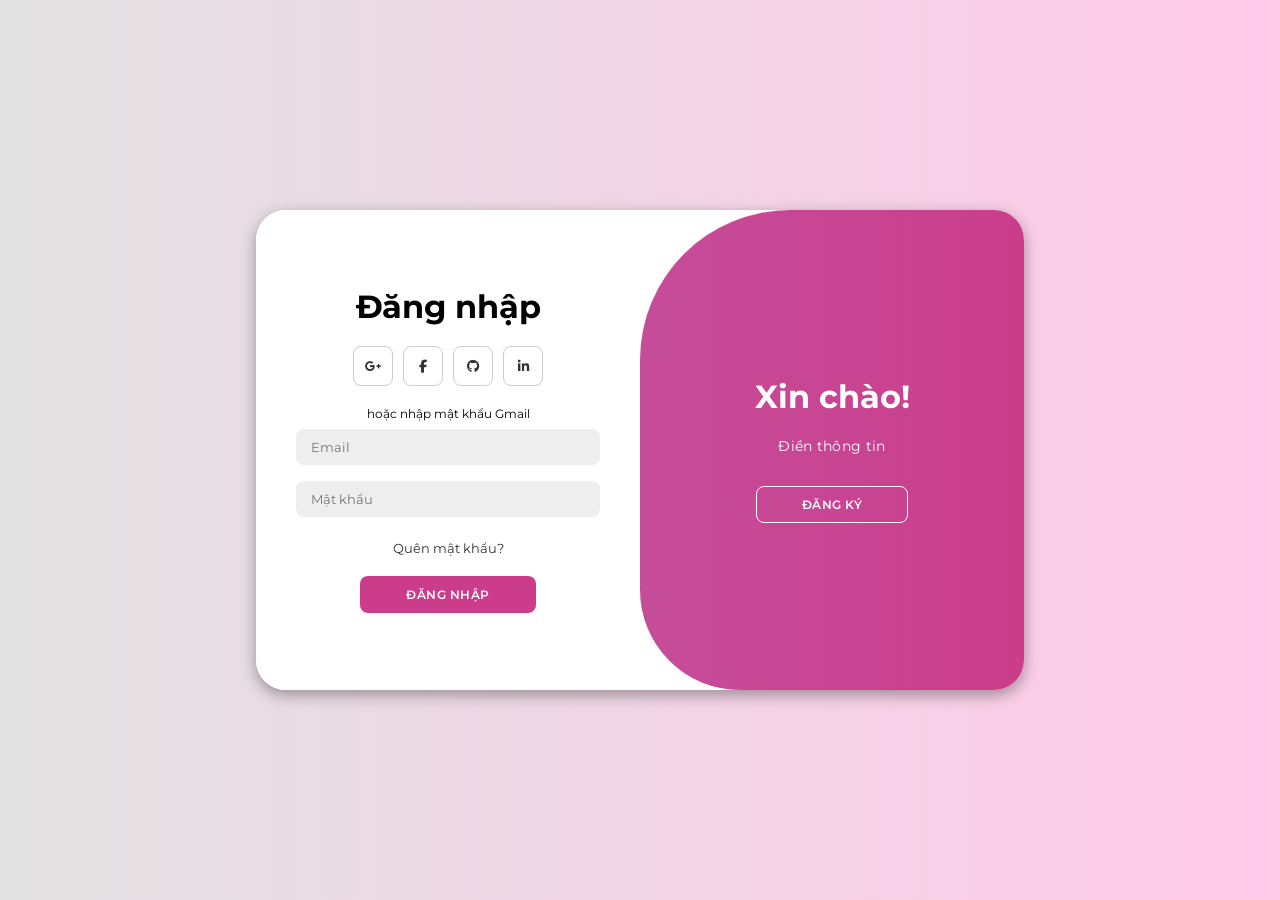
<file: dangnhap.html>
<!DOCTYPE html>
<html lang="en">

<head>
    <meta charset="UTF-8">
    <meta name="viewport" content="width=device-width, initial-scale=1.0">
    <link rel="stylesheet" href="https://cdnjs.cloudflare.com/ajax/libs/font-awesome/6.4.2/css/all.min.css">
    <link rel="stylesheet" href="login.css">
    <title>Đăng nhập</title>
</head>

<body>

    <div class="container" id="container">
        <div class="form-container sign-up">
            <form>
                <h1>Tạo tài khoản</h1>
                <div class="social-icons">
                    <a href="#" class="icon"><i class="fa-brands fa-google-plus-g"></i></a>
                    <a href="#" class="icon"><i class="fa-brands fa-facebook-f"></i></a>
                    <a href="#" class="icon"><i class="fa-brands fa-github"></i></a>
                    <a href="#" class="icon"><i class="fa-brands fa-linkedin-in"></i></a>
                </div>
                <span>hoặc đăng ký bằng Gmail</span>
                <input type="text" placeholder="Tên đăng nhập">
                <input type="email" placeholder="Email">
                <input type="password" placeholder="Mật khẩu">
                <button>Đăng ký</button>
            </form>
        </div>
        <div class="form-container sign-in">
            <form>
                <h1>Đăng nhập</h1>
                <div class="social-icons">
                    <a href="#" class="icon"><i class="fa-brands fa-google-plus-g"></i></a>
                    <a href="#" class="icon"><i class="fa-brands fa-facebook-f"></i></a>
                    <a href="#" class="icon"><i class="fa-brands fa-github"></i></a>
                    <a href="#" class="icon"><i class="fa-brands fa-linkedin-in"></i></a>
                </div>
                <span>hoặc nhập mật khẩu Gmail</span>
                <input type="email" placeholder="Email">
                <input type="password" placeholder="Mật khẩu">
                <a href="#">Quên mật khẩu?</a>
                <button>Đăng nhập</button>
            </form>
        </div>
        <div class="toggle-container">
            <div class="toggle">
                <div class="toggle-panel toggle-left">
                    <h1>Chào mừng!</h1>
                    <p>Điền thông tin</p>
                    <button class="hidden" id="login">Đăng nhập</button>
                </div>
                <div class="toggle-panel toggle-right">
                    <h1>Xin chào!</h1>
                    <p>Điền thông tin</p>
                    <button class="hidden" id="register">Đăng ký</button>
                </div>
            </div>
        </div>
    </div>

    <script src="login.js"></script>
</body>

</html>
</file>
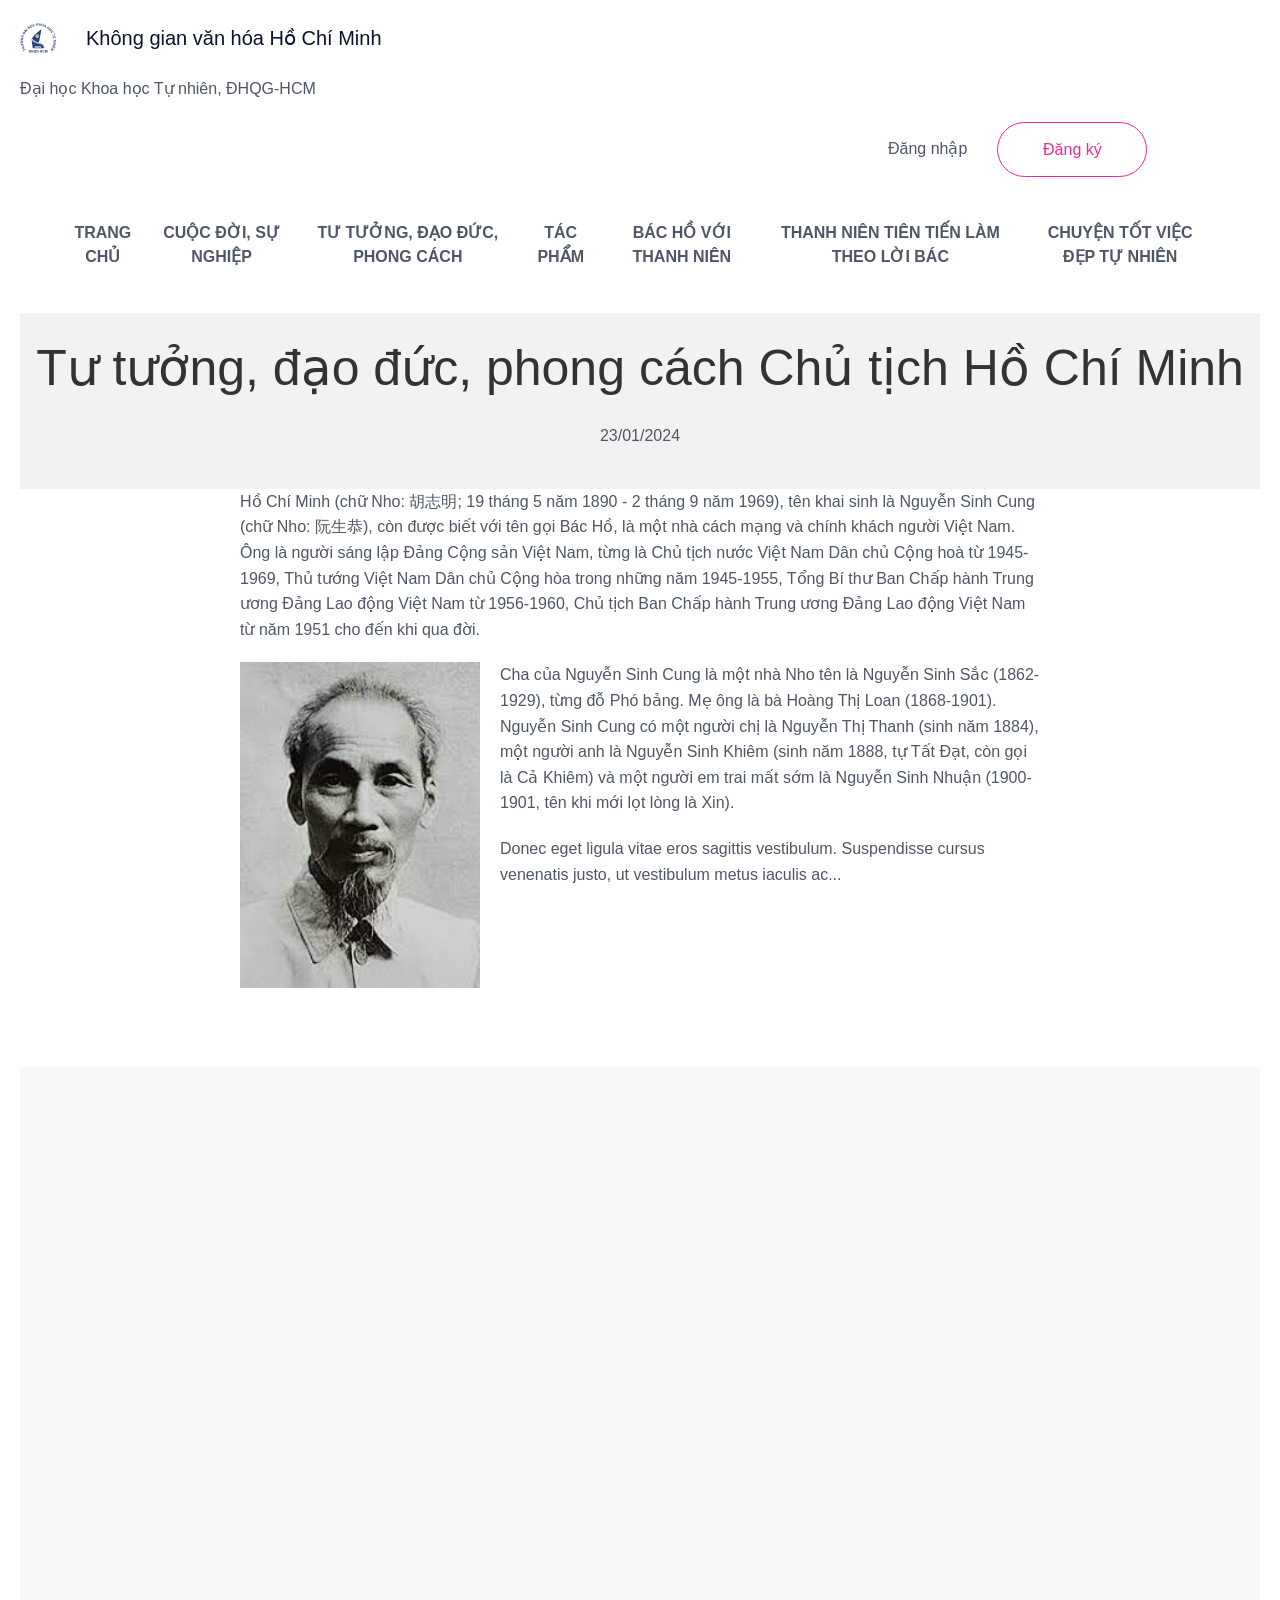
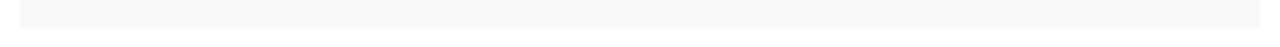
<file: tacpham.html>
<!DOCTYPE html>
<html lang="vi">
  <head>
    <meta charset="UTF-8" />
    <meta http-equiv="X-UA-Compatible" content="IE=edge" />
    <meta name="viewport" content="width=device-width, initial-scale=1.0" />

    <!-- Fontawesome Icon -->
    <link
      rel="stylesheet"
      href="https://cdnjs.cloudflare.com/ajax/libs/font-awesome/6.3.0/css/all.min.css"
      integrity="sha512-SzlrxWUlpfuzQ+pcUCosxcglQRNAq/DZjVsC0lE40xsADsfeQoEypE+enwcOiGjk/bSuGGKHEyjSoQ1zVisanQ=="
      crossorigin="anonymous"
      referrerpolicy="no-referrer"
    />

    <!-- AOS CSS -->
    <link href="https://unpkg.com/aos@2.3.1/dist/aos.css" rel="stylesheet" />

    <!-- Custom CSS -->
    <link rel="stylesheet" href="style.css" />

    <!-- Favicon -->
    <link
      rel="apple-touch-icon"
      sizes="180x180"
      href="assets/favicon/apple-touch-icon.png"
    />
    <link
      rel="icon"
      type="image/png"
      sizes="32x32"
      href="assets/favicon/favicon-32x32.png"
    />
    <link
      rel="icon"
      type="image/png"
      sizes="16x16"
      href="assets/favicon/favicon-16x16.png"
    />
    <link rel="manifest" href="assets/favicon/site.webmanifest" />

    <title>Tác phẩm</title>
  </head>
  <body>
    <!-- Brand -->
    <a href="#" class="brand">
      <img class="brand-img" src="assets/img/logo.svg" alt="Logo" />
      <p class="brand-title">Không gian văn hóa Hồ Chí Minh</p>
    </a>
    <p class="school-title">Đại học Khoa học Tự nhiên, ĐHQG-HCM</p>
    <!-- Action Buttons -->
    <div class="navbar-action" data-aos="fade-left">
      <a href="dangnhap.html" class="dangnhap">Đăng nhập</a>
      <a href="dangky.html" class="dangky">Đăng ký</a>
    </div>
    <!-- Navbar -->
    <nav class="navbar">
      <div class="container">
        <div class="navbar-container">

          <!-- Nav Links -->
          <ul class="navbar-nav">
            <li class="nav-item">
              <center>
              <a href="index.html" class="nav-link">TRANG CHỦ</a>
              </center>
            </li>
            <li class="nav-item">
              <center>
              <a href="cuocdoisunghiep.html" class="nav-link" onclick="go(this)">CUỘC ĐỜI, SỰ NGHIỆP</a>
              </center>
            </li>
            <li class="nav-item">
              <center>
              <a href="tutuongdaoducphongcach.html" class="nav-link">TƯ TƯỞNG, ĐẠO ĐỨC, PHONG CÁCH</a>
              </center>
            </li>
            <li class="nav-item">
              <center>
              <a href="tacpham.html" class="nav-link">TÁC PHẨM</a>
              </center>
            </li>
            <li class="nav-item">
              <center>
              <a href="bachovoithanhnien.html" class="nav-link">BÁC HỒ VỚI THANH NIÊN</a>
              </center>
            </li>
            <li class="nav-item">
              <center>
              <a href="thanhnientientien.html" class="nav-link">THANH NIÊN TIÊN TIẾN LÀM THEO LỜI BÁC</a>
              </center>
            </li>
            <li class="nav-item">
              <center>
              <a href="chuyentotviecdep.html" class="nav-link">CHUYỆN TỐT VIỆC ĐẸP TỰ NHIÊN</a>
              </center>
            </li>
          </ul>

          <div class="navbar-right">
            <!-- Menu button -->
            <div class="navbar-menu">
              <button class="btn" id="navbar-menu-offcanvas-open-btn">
                <i class="fa-solid fa-bars"></i>
              </button>

              <!-- Menu Offcanvas -->
              <div class="navbar-menu-offcanvas" id="navbar-menu-offcanvas">
                <div class="navbar-menu-offcanvas-header">
                  <div class="brand">
                    <img
                      class="brand-img"
                      src="assets/img/logo.svg"
                      alt="Logo"
                    />
                    <p class="brand-title">
                      Không gian văn hóa Hồ Chí Minh<span class="font-bold">HCMUS</span>
                    </p>
                  </div>
                  <div>
                    <button class="btn" id="navbar-menu-offcanvas-close-btn">
                      <i class="fa-solid fa-xmark"></i>
                    </button>
                  </div>
                </div>
                <div class="navbar-menu-offcanvas-body">
                  <ul class="navbar-nav-mb">
                    <li class="nav-item">
                      <a href="index.html" class="nav-link">Trang chủ</a>
                    </li>
                    <li class="nav-item">
                      <a href="cuocdoisunghiep.html" class="nav-link">Cuộc đời, sự nghiệp</a>
                    </li>
                    <li class="nav-item">
                      <a href="tutuongdaoducphongcach.html" class="nav-link">Tư tưởng, đạo đức, phong cách</a>
                    </li>
                    <li class="nav-item">
                      <a href="tacpham.html" class="nav-link">Tác phẩm</a>
                    </li>
                    <li class="nav-item">
                      <a href="bachovoithanhnien.html" class="nav-link">Bác Hồ với thanh niên</a>
                    </li>
                  </ul>
                </div>
                <div class="navbar-menu-offcanvas-footer">
                  <div class="navbar-action">
                    <a href="dangnhap.html" class="btn">Đăng nhập</a>
                    <a href="dangky.html" class="btn btn-outline">Đăng ký</a>
                  </div>
                </div>
              </div>
            </div>
          </div>
        </div>
      </div>
    </nav>

    <main>

    <header>
        <style>
            body {
                font-family: 'Arial', sans-serif;
                line-height: 1.6;
                margin: 20px;
            }
    
            header {
                text-align: center;
                padding: 20px 0;
                background-color: #f2f2f2;
            }
    
            article {
                max-width: 800px;
                margin: 0 auto;
            }
    
            h1 {
                color: #333;
            }
    
            p {
                margin-bottom: 20px;
            }
    
            img {
                max-width: 30%;
                float: left;
                height: 50%;
                margin-bottom: 20px;
                margin-right: 20px;
            }
    
            /* Add more styles as needed */
        </style>
        <h1>Tư tưởng, đạo đức, phong cách Chủ tịch Hồ Chí Minh</h1>
        <p><time datetime="2024-01-23">23/01/2024</time></p>
    </header>

    <article>
        <p>Hồ Chí Minh (chữ Nho: 胡志明; 19 tháng 5 năm 1890 - 2 tháng 9 năm 1969), tên khai sinh là Nguyễn Sinh Cung (chữ Nho: 阮生恭), còn được biết với tên gọi Bác Hồ, là một nhà cách mạng và chính khách người Việt Nam. Ông là người sáng lập Đảng Cộng sản Việt Nam, từng là Chủ tịch nước Việt Nam Dân chủ Cộng hoà từ 1945-1969, Thủ tướng Việt Nam Dân chủ Cộng hòa trong những năm 1945-1955, Tổng Bí thư Ban Chấp hành Trung ương Đảng Lao động Việt Nam từ 1956-1960, Chủ tịch Ban Chấp hành Trung ương Đảng Lao động Việt Nam từ năm 1951 cho đến khi qua đời.</p>

        <img src="./assets/img/bac.jfif" alt="Image Description">

        <p>Cha của Nguyễn Sinh Cung là một nhà Nho tên là Nguyễn Sinh Sắc (1862-1929), từng đỗ Phó bảng. Mẹ ông là bà Hoàng Thị Loan (1868-1901). Nguyễn Sinh Cung có một người chị là Nguyễn Thị Thanh (sinh năm 1884), một người anh là Nguyễn Sinh Khiêm (sinh năm 1888, tự Tất Đạt, còn gọi là Cả Khiêm) và một người em trai mất sớm là Nguyễn Sinh Nhuận (1900-1901, tên khi mới lọt lòng là Xin).</p>

        <p>Donec eget ligula vitae eros sagittis vestibulum. Suspendisse cursus venenatis justo, ut vestibulum metus iaculis ac...</p>

        <!-- Add more content as needed -->

    </article>

    <!-- Add a comment section, related articles, or other sections if necessary -->
    </main>

<!-- Footer -->
    <footer class="footer">
      <div class="container">
        <div class="footer-container">
          <div class="footer-content" data-aos="fade-right">
            <div class="brand">
              <img class="brand-img" src="assets/img/logo.svg" alt="Logo" />
              <p class="brand-title">
                Không gian văn hóa Hồ Chí Minh HCMUS
              </p>
            </div>
            <p class="text-md">
              <span class="font-medium">Không gian văn hóa Hồ Chí Minh</span>
              là ...
            </p>
            <div class="media-icons media-icons-sm">
              <div class="icon-wrapper">
                <img class="brand-img" src="assets/img/logo.svg" alt="Logo" />
              </div>
              <div class="icon-wrapper">
                <i class="icon fa-brands fa-twitter"></i>
              </div>
              <div class="icon-wrapper">
                <i class="icon fa-brands fa-instagram"></i>
              </div>
            </div>
            <p class="text-md copyright">©2024HCMUS</p>
          </div>
          <div class="footer-links" data-aos="fade-left">
            <div>
              <h5>Về Bác</h5>
              <ul class="text-md">
                <li>
                  <a href="cuocdoisunghiep.html">Cuộc đời, sự nghiệp</a>
                </li>
                <li>
                  <a href="tutuongdaoducphongcach.html">Tư tưởng, đạo đức, phong cách</a>
                </li>
                <li>
                  <a href="tacpham.html">Tác phẩm</a>
                </li>
                <li>
                  <a href="bachovoithanhnien.html">Bác Hồ với thanh niên</a>
                </li>
              </ul>
            </div>
            <div>
              <h5>a</h5>
              <ul class="text-md">
                <li>
                  <a href="thanhnientientien.html">Thanh niên tiên tiến làm theo lời Bác</a>
                </li>
                <li>
                  <a href="chuyentotviecdep.html">Chuyện tốt việc đẹp Tự nhiên</a>
                </li>
                <li>
                  <a href="hoidap.html">Hỏi đáp</a>
                </li>
              </ul>
            </div>
          </div>
        </div>
      </div>
    </footer>

    <!-- Overlay -->
    <div class="overlay" id="overlay"></div>

    <!-- AOS Script -->
    <script src="https://unpkg.com/aos@2.3.1/dist/aos.js"></script>
    <script src="main.js"></script>
    <script>
      AOS.init({ duration: 750 });
    </script>
  </body>
</html>
</file>
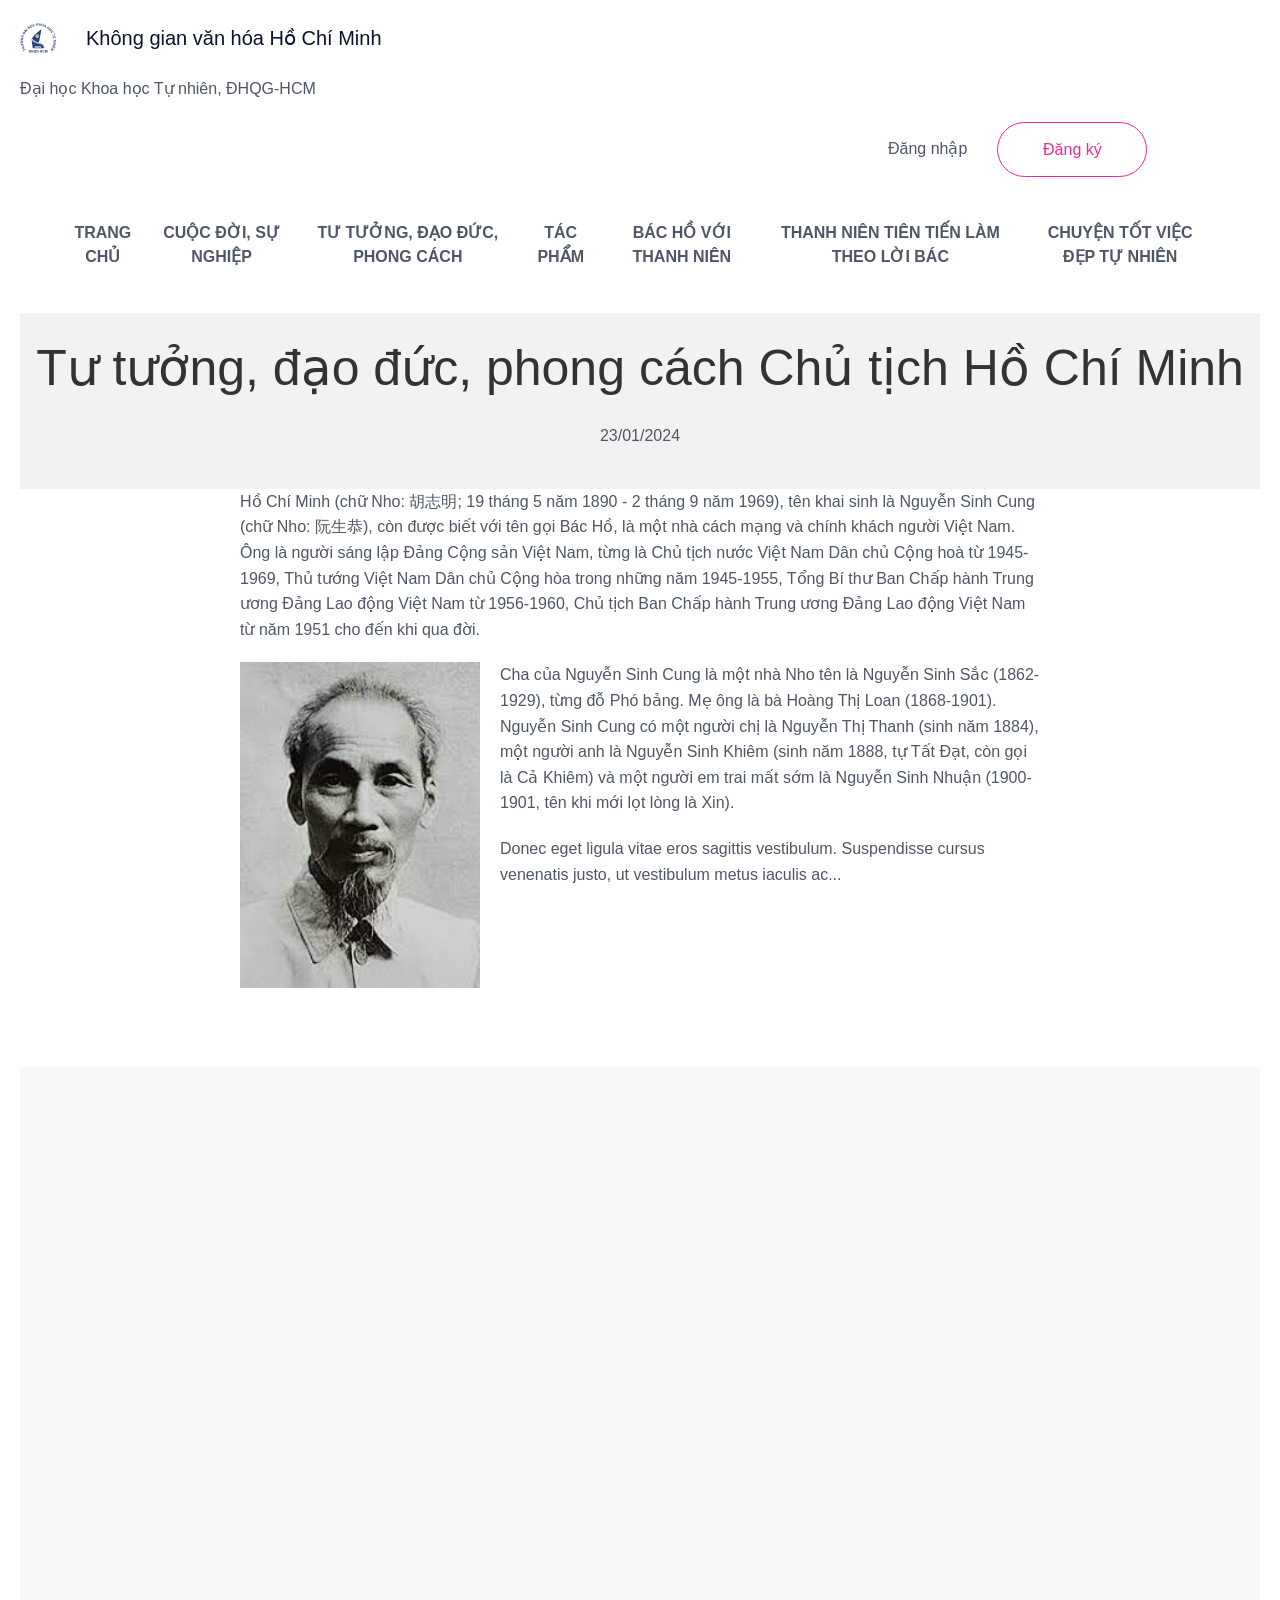
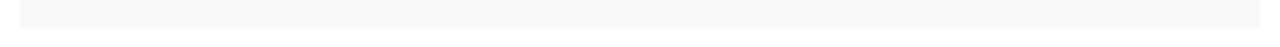
<file: thanhnientientien.html>
<!DOCTYPE html>
<html lang="vi">
  <head>
    <meta charset="UTF-8" />
    <meta http-equiv="X-UA-Compatible" content="IE=edge" />
    <meta name="viewport" content="width=device-width, initial-scale=1.0" />

    <!-- Fontawesome Icon -->
    <link
      rel="stylesheet"
      href="https://cdnjs.cloudflare.com/ajax/libs/font-awesome/6.3.0/css/all.min.css"
      integrity="sha512-SzlrxWUlpfuzQ+pcUCosxcglQRNAq/DZjVsC0lE40xsADsfeQoEypE+enwcOiGjk/bSuGGKHEyjSoQ1zVisanQ=="
      crossorigin="anonymous"
      referrerpolicy="no-referrer"
    />

    <!-- AOS CSS -->
    <link href="https://unpkg.com/aos@2.3.1/dist/aos.css" rel="stylesheet" />

    <!-- Custom CSS -->
    <link rel="stylesheet" href="style.css" />

    <!-- Favicon -->
    <link
      rel="apple-touch-icon"
      sizes="180x180"
      href="assets/favicon/apple-touch-icon.png"
    />
    <link
      rel="icon"
      type="image/png"
      sizes="32x32"
      href="assets/favicon/favicon-32x32.png"
    />
    <link
      rel="icon"
      type="image/png"
      sizes="16x16"
      href="assets/favicon/favicon-16x16.png"
    />
    <link rel="manifest" href="assets/favicon/site.webmanifest" />

    <title>Thanh niên tiên tiến làm theo lời Bác</title>
  </head>
  <body>
    <!-- Brand -->
    <a href="#" class="brand">
      <img class="brand-img" src="assets/img/logo.svg" alt="Logo" />
      <p class="brand-title">Không gian văn hóa Hồ Chí Minh</p>
    </a>
    <p class="school-title">Đại học Khoa học Tự nhiên, ĐHQG-HCM</p>
    <!-- Action Buttons -->
    <div class="navbar-action" data-aos="fade-left">
      <a href="dangnhap.html" class="dangnhap">Đăng nhập</a>
      <a href="dangky.html" class="dangky">Đăng ký</a>
    </div>
    <!-- Navbar -->
    <nav class="navbar">
      <div class="container">
        <div class="navbar-container">

          <!-- Nav Links -->
          <ul class="navbar-nav">
            <li class="nav-item">
              <center>
              <a href="index.html" class="nav-link">TRANG CHỦ</a>
              </center>
            </li>
            <li class="nav-item">
              <center>
              <a href="cuocdoisunghiep.html" class="nav-link" onclick="go(this)">CUỘC ĐỜI, SỰ NGHIỆP</a>
              </center>
            </li>
            <li class="nav-item">
              <center>
              <a href="tutuongdaoducphongcach.html" class="nav-link">TƯ TƯỞNG, ĐẠO ĐỨC, PHONG CÁCH</a>
              </center>
            </li>
            <li class="nav-item">
              <center>
              <a href="tacpham.html" class="nav-link">TÁC PHẨM</a>
              </center>
            </li>
            <li class="nav-item">
              <center>
              <a href="bachovoithanhnien.html" class="nav-link">BÁC HỒ VỚI THANH NIÊN</a>
              </center>
            </li>
            <li class="nav-item">
              <center>
              <a href="thanhnientientien.html" class="nav-link">THANH NIÊN TIÊN TIẾN LÀM THEO LỜI BÁC</a>
              </center>
            </li>
            <li class="nav-item">
              <center>
              <a href="chuyentotviecdep.html" class="nav-link">CHUYỆN TỐT VIỆC ĐẸP TỰ NHIÊN</a>
              </center>
            </li>
          </ul>

          <div class="navbar-right">
            <!-- Menu button -->
            <div class="navbar-menu">
              <button class="btn" id="navbar-menu-offcanvas-open-btn">
                <i class="fa-solid fa-bars"></i>
              </button>

              <!-- Menu Offcanvas -->
              <div class="navbar-menu-offcanvas" id="navbar-menu-offcanvas">
                <div class="navbar-menu-offcanvas-header">
                  <div class="brand">
                    <img
                      class="brand-img"
                      src="assets/img/logo.svg"
                      alt="Logo"
                    />
                    <p class="brand-title">
                      Không gian văn hóa Hồ Chí Minh<span class="font-bold">HCMUS</span>
                    </p>
                  </div>
                  <div>
                    <button class="btn" id="navbar-menu-offcanvas-close-btn">
                      <i class="fa-solid fa-xmark"></i>
                    </button>
                  </div>
                </div>
                <div class="navbar-menu-offcanvas-body">
                  <ul class="navbar-nav-mb">
                    <li class="nav-item">
                      <a href="index.html" class="nav-link">Trang chủ</a>
                    </li>
                    <li class="nav-item">
                      <a href="cuocdoisunghiep.html" class="nav-link">Cuộc đời, sự nghiệp</a>
                    </li>
                    <li class="nav-item">
                      <a href="tutuongdaoducphongcach.html" class="nav-link">Tư tưởng, đạo đức, phong cách</a>
                    </li>
                    <li class="nav-item">
                      <a href="tacpham.html" class="nav-link">Tác phẩm</a>
                    </li>
                    <li class="nav-item">
                      <a href="bachovoithanhnien.html" class="nav-link">Bác Hồ với thanh niên</a>
                    </li>
                  </ul>
                </div>
                <div class="navbar-menu-offcanvas-footer">
                  <div class="navbar-action">
                    <a href="dangnhap.html" class="btn">Đăng nhập</a>
                    <a href="dangky.html" class="btn btn-outline">Đăng ký</a>
                  </div>
                </div>
              </div>
            </div>
          </div>
        </div>
      </div>
    </nav>

    <main>

    <header>
        <style>
            body {
                font-family: 'Arial', sans-serif;
                line-height: 1.6;
                margin: 20px;
            }
    
            header {
                text-align: center;
                padding: 20px 0;
                background-color: #f2f2f2;
            }
    
            article {
                max-width: 800px;
                margin: 0 auto;
            }
    
            h1 {
                color: #333;
            }
    
            p {
                margin-bottom: 20px;
            }
    
            img {
                max-width: 30%;
                float: left;
                height: 50%;
                margin-bottom: 20px;
                margin-right: 20px;
            }
    
            /* Add more styles as needed */
        </style>
        <h1>Tư tưởng, đạo đức, phong cách Chủ tịch Hồ Chí Minh</h1>
        <p><time datetime="2024-01-23">23/01/2024</time></p>
    </header>

    <article>
        <p>Hồ Chí Minh (chữ Nho: 胡志明; 19 tháng 5 năm 1890 - 2 tháng 9 năm 1969), tên khai sinh là Nguyễn Sinh Cung (chữ Nho: 阮生恭), còn được biết với tên gọi Bác Hồ, là một nhà cách mạng và chính khách người Việt Nam. Ông là người sáng lập Đảng Cộng sản Việt Nam, từng là Chủ tịch nước Việt Nam Dân chủ Cộng hoà từ 1945-1969, Thủ tướng Việt Nam Dân chủ Cộng hòa trong những năm 1945-1955, Tổng Bí thư Ban Chấp hành Trung ương Đảng Lao động Việt Nam từ 1956-1960, Chủ tịch Ban Chấp hành Trung ương Đảng Lao động Việt Nam từ năm 1951 cho đến khi qua đời.</p>

        <img src="./assets/img/bac.jfif" alt="Image Description">

        <p>Cha của Nguyễn Sinh Cung là một nhà Nho tên là Nguyễn Sinh Sắc (1862-1929), từng đỗ Phó bảng. Mẹ ông là bà Hoàng Thị Loan (1868-1901). Nguyễn Sinh Cung có một người chị là Nguyễn Thị Thanh (sinh năm 1884), một người anh là Nguyễn Sinh Khiêm (sinh năm 1888, tự Tất Đạt, còn gọi là Cả Khiêm) và một người em trai mất sớm là Nguyễn Sinh Nhuận (1900-1901, tên khi mới lọt lòng là Xin).</p>

        <p>Donec eget ligula vitae eros sagittis vestibulum. Suspendisse cursus venenatis justo, ut vestibulum metus iaculis ac...</p>

        <!-- Add more content as needed -->

    </article>

    <!-- Add a comment section, related articles, or other sections if necessary -->
    </main>

<!-- Footer -->
    <footer class="footer">
      <div class="container">
        <div class="footer-container">
          <div class="footer-content" data-aos="fade-right">
            <div class="brand">
              <img class="brand-img" src="assets/img/logo.svg" alt="Logo" />
              <p class="brand-title">
                Không gian văn hóa Hồ Chí Minh HCMUS
              </p>
            </div>
            <p class="text-md">
              <span class="font-medium">Không gian văn hóa Hồ Chí Minh</span>
              là ...
            </p>
            <div class="media-icons media-icons-sm">
              <div class="icon-wrapper">
                <img class="brand-img" src="assets/img/logo.svg" alt="Logo" />
              </div>
              <div class="icon-wrapper">
                <i class="icon fa-brands fa-twitter"></i>
              </div>
              <div class="icon-wrapper">
                <i class="icon fa-brands fa-instagram"></i>
              </div>
            </div>
            <p class="text-md copyright">©2024HCMUS</p>
          </div>
          <div class="footer-links" data-aos="fade-left">
            <div>
              <h5>Về Bác</h5>
              <ul class="text-md">
                <li>
                  <a href="cuocdoisunghiep.html">Cuộc đời, sự nghiệp</a>
                </li>
                <li>
                  <a href="tutuongdaoducphongcach.html">Tư tưởng, đạo đức, phong cách</a>
                </li>
                <li>
                  <a href="tacpham.html">Tác phẩm</a>
                </li>
                <li>
                  <a href="bachovoithanhnien.html">Bác Hồ với thanh niên</a>
                </li>
              </ul>
            </div>
            <div>
              <h5>a</h5>
              <ul class="text-md">
                <li>
                  <a href="thanhnientientien.html">Thanh niên tiên tiến làm theo lời Bác</a>
                </li>
                <li>
                  <a href="chuyentotviecdep.html">Chuyện tốt việc đẹp Tự nhiên</a>
                </li>
                <li>
                  <a href="hoidap.html">Hỏi đáp</a>
                </li>
              </ul>
            </div>
          </div>
        </div>
      </div>
    </footer>

    <!-- Overlay -->
    <div class="overlay" id="overlay"></div>

    <!-- AOS Script -->
    <script src="https://unpkg.com/aos@2.3.1/dist/aos.js"></script>
    <script src="main.js"></script>
    <script>
      AOS.init({ duration: 750 });
    </script>
  </body>
</html>
</file>
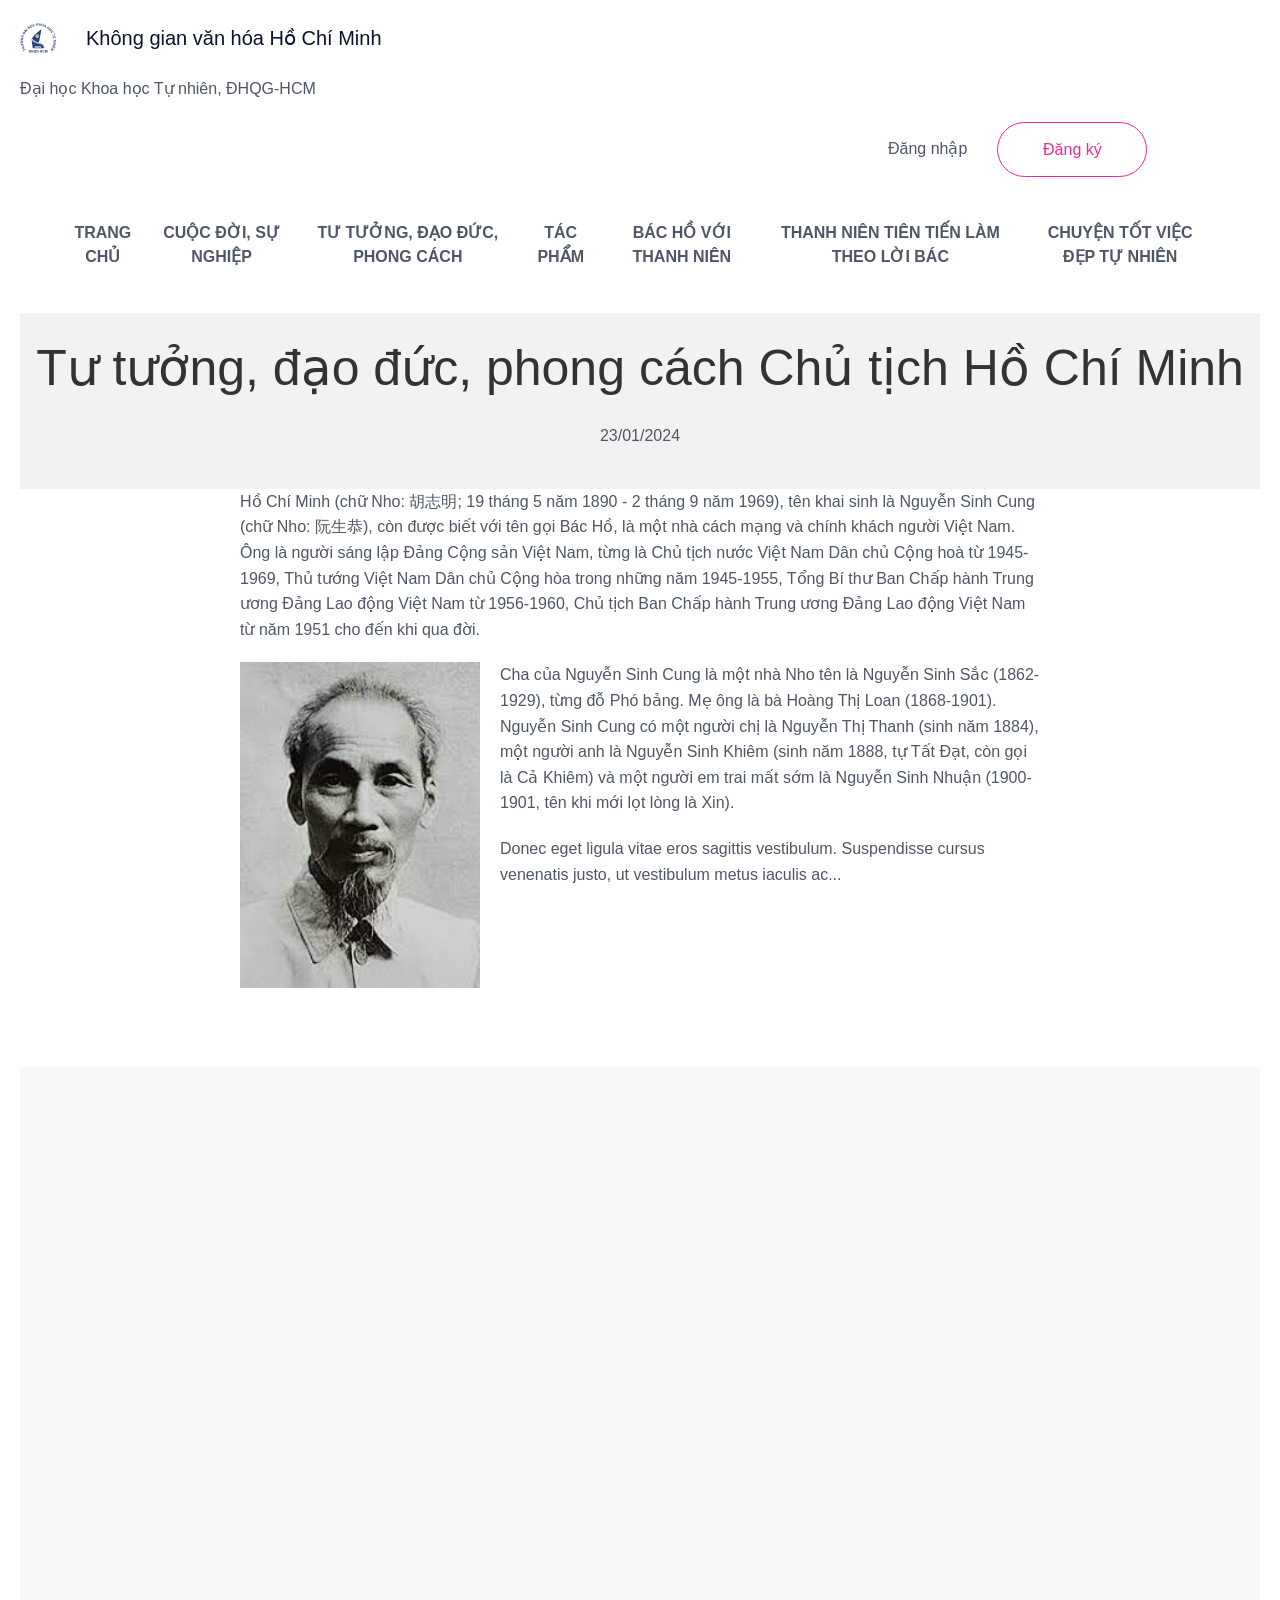
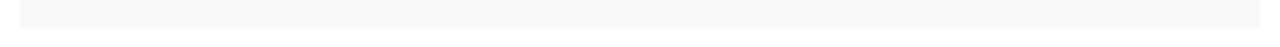
<file: tutuongdaoducphongcach.html>
<!DOCTYPE html>
<html lang="vi">
  <head>
    <meta charset="UTF-8" />
    <meta http-equiv="X-UA-Compatible" content="IE=edge" />
    <meta name="viewport" content="width=device-width, initial-scale=1.0" />

    <!-- Fontawesome Icon -->
    <link
      rel="stylesheet"
      href="https://cdnjs.cloudflare.com/ajax/libs/font-awesome/6.3.0/css/all.min.css"
      integrity="sha512-SzlrxWUlpfuzQ+pcUCosxcglQRNAq/DZjVsC0lE40xsADsfeQoEypE+enwcOiGjk/bSuGGKHEyjSoQ1zVisanQ=="
      crossorigin="anonymous"
      referrerpolicy="no-referrer"
    />

    <!-- AOS CSS -->
    <link href="https://unpkg.com/aos@2.3.1/dist/aos.css" rel="stylesheet" />

    <!-- Custom CSS -->
    <link rel="stylesheet" href="style.css" />

    <!-- Favicon -->
    <link
      rel="apple-touch-icon"
      sizes="180x180"
      href="assets/favicon/apple-touch-icon.png"
    />
    <link
      rel="icon"
      type="image/png"
      sizes="32x32"
      href="assets/favicon/favicon-32x32.png"
    />
    <link
      rel="icon"
      type="image/png"
      sizes="16x16"
      href="assets/favicon/favicon-16x16.png"
    />
    <link rel="manifest" href="assets/favicon/site.webmanifest" />

    <title>Tư tưởng, đạo đức, phong cách</title>
  </head>
  <body>
    <!-- Brand -->
    <a href="#" class="brand">
      <img class="brand-img" src="assets/img/logo.svg" alt="Logo" />
      <p class="brand-title">Không gian văn hóa Hồ Chí Minh</p>
    </a>
    <p class="school-title">Đại học Khoa học Tự nhiên, ĐHQG-HCM</p>
    <!-- Action Buttons -->
    <div class="navbar-action" data-aos="fade-left">
      <a href="dangnhap.html" class="dangnhap">Đăng nhập</a>
      <a href="dangky.html" class="dangky">Đăng ký</a>
    </div>
    <!-- Navbar -->
    <nav class="navbar">
      <div class="container">
        <div class="navbar-container">

          <!-- Nav Links -->
          <ul class="navbar-nav">
            <li class="nav-item">
              <center>
              <a href="index.html" class="nav-link">TRANG CHỦ</a>
              </center>
            </li>
            <li class="nav-item">
              <center>
              <a href="cuocdoisunghiep.html" class="nav-link" onclick="go(this)">CUỘC ĐỜI, SỰ NGHIỆP</a>
              </center>
            </li>
            <li class="nav-item">
              <center>
              <a href="tutuongdaoducphongcach.html" class="nav-link">TƯ TƯỞNG, ĐẠO ĐỨC, PHONG CÁCH</a>
              </center>
            </li>
            <li class="nav-item">
              <center>
              <a href="tacpham.html" class="nav-link">TÁC PHẨM</a>
              </center>
            </li>
            <li class="nav-item">
              <center>
              <a href="bachovoithanhnien.html" class="nav-link">BÁC HỒ VỚI THANH NIÊN</a>
              </center>
            </li>
            <li class="nav-item">
              <center>
              <a href="thanhnientientien.html" class="nav-link">THANH NIÊN TIÊN TIẾN LÀM THEO LỜI BÁC</a>
              </center>
            </li>
            <li class="nav-item">
              <center>
              <a href="chuyentotviecdep.html" class="nav-link">CHUYỆN TỐT VIỆC ĐẸP TỰ NHIÊN</a>
              </center>
            </li>
          </ul>

          <div class="navbar-right">
            <!-- Menu button -->
            <div class="navbar-menu">
              <button class="btn" id="navbar-menu-offcanvas-open-btn">
                <i class="fa-solid fa-bars"></i>
              </button>

              <!-- Menu Offcanvas -->
              <div class="navbar-menu-offcanvas" id="navbar-menu-offcanvas">
                <div class="navbar-menu-offcanvas-header">
                  <div class="brand">
                    <img
                      class="brand-img"
                      src="assets/img/logo.svg"
                      alt="Logo"
                    />
                    <p class="brand-title">
                      Không gian văn hóa Hồ Chí Minh<span class="font-bold">HCMUS</span>
                    </p>
                  </div>
                  <div>
                    <button class="btn" id="navbar-menu-offcanvas-close-btn">
                      <i class="fa-solid fa-xmark"></i>
                    </button>
                  </div>
                </div>
                <div class="navbar-menu-offcanvas-body">
                  <ul class="navbar-nav-mb">
                    <li class="nav-item">
                      <a href="index.html" class="nav-link">Trang chủ</a>
                    </li>
                    <li class="nav-item">
                      <a href="cuocdoisunghiep.html" class="nav-link">Cuộc đời, sự nghiệp</a>
                    </li>
                    <li class="nav-item">
                      <a href="tutuongdaoducphongcach.html" class="nav-link">Tư tưởng, đạo đức, phong cách</a>
                    </li>
                    <li class="nav-item">
                      <a href="tacpham.html" class="nav-link">Tác phẩm</a>
                    </li>
                    <li class="nav-item">
                      <a href="bachovoithanhnien.html" class="nav-link">Bác Hồ với thanh niên</a>
                    </li>
                  </ul>
                </div>
                <div class="navbar-menu-offcanvas-footer">
                  <div class="navbar-action">
                    <a href="dangnhap.html" class="btn">Đăng nhập</a>
                    <a href="dangky.html" class="btn btn-outline">Đăng ký</a>
                  </div>
                </div>
              </div>
            </div>
          </div>
        </div>
      </div>
    </nav>

    <main>

    <header>
        <style>
            body {
                font-family: 'Arial', sans-serif;
                line-height: 1.6;
                margin: 20px;
            }
    
            header {
                text-align: center;
                padding: 20px 0;
                background-color: #f2f2f2;
            }
    
            article {
                max-width: 800px;
                margin: 0 auto;
            }
    
            h1 {
                color: #333;
            }
    
            p {
                margin-bottom: 20px;
            }
    
            img {
                max-width: 30%;
                float: left;
                height: 50%;
                margin-bottom: 20px;
                margin-right: 20px;
            }
    
            /* Add more styles as needed */
        </style>
        <h1>Tư tưởng, đạo đức, phong cách Chủ tịch Hồ Chí Minh</h1>
        <p><time datetime="2024-01-23">23/01/2024</time></p>
    </header>

    <article>
        <p>Hồ Chí Minh (chữ Nho: 胡志明; 19 tháng 5 năm 1890 - 2 tháng 9 năm 1969), tên khai sinh là Nguyễn Sinh Cung (chữ Nho: 阮生恭), còn được biết với tên gọi Bác Hồ, là một nhà cách mạng và chính khách người Việt Nam. Ông là người sáng lập Đảng Cộng sản Việt Nam, từng là Chủ tịch nước Việt Nam Dân chủ Cộng hoà từ 1945-1969, Thủ tướng Việt Nam Dân chủ Cộng hòa trong những năm 1945-1955, Tổng Bí thư Ban Chấp hành Trung ương Đảng Lao động Việt Nam từ 1956-1960, Chủ tịch Ban Chấp hành Trung ương Đảng Lao động Việt Nam từ năm 1951 cho đến khi qua đời.</p>

        <img src="./assets/img/bac.jfif" alt="Image Description">

        <p>Cha của Nguyễn Sinh Cung là một nhà Nho tên là Nguyễn Sinh Sắc (1862-1929), từng đỗ Phó bảng. Mẹ ông là bà Hoàng Thị Loan (1868-1901). Nguyễn Sinh Cung có một người chị là Nguyễn Thị Thanh (sinh năm 1884), một người anh là Nguyễn Sinh Khiêm (sinh năm 1888, tự Tất Đạt, còn gọi là Cả Khiêm) và một người em trai mất sớm là Nguyễn Sinh Nhuận (1900-1901, tên khi mới lọt lòng là Xin).</p>

        <p>Donec eget ligula vitae eros sagittis vestibulum. Suspendisse cursus venenatis justo, ut vestibulum metus iaculis ac...</p>

        <!-- Add more content as needed -->

    </article>

    <!-- Add a comment section, related articles, or other sections if necessary -->
    </main>

<!-- Footer -->
    <footer class="footer">
      <div class="container">
        <div class="footer-container">
          <div class="footer-content" data-aos="fade-right">
            <div class="brand">
              <img class="brand-img" src="assets/img/logo.svg" alt="Logo" />
              <p class="brand-title">
                Không gian văn hóa Hồ Chí Minh HCMUS
              </p>
            </div>
            <p class="text-md">
              <span class="font-medium">Không gian văn hóa Hồ Chí Minh</span>
              là ...
            </p>
            <div class="media-icons media-icons-sm">
              <div class="icon-wrapper">
                <img class="brand-img" src="assets/img/logo.svg" alt="Logo" />
              </div>
              <div class="icon-wrapper">
                <i class="icon fa-brands fa-twitter"></i>
              </div>
              <div class="icon-wrapper">
                <i class="icon fa-brands fa-instagram"></i>
              </div>
            </div>
            <p class="text-md copyright">©2024HCMUS</p>
          </div>
          <div class="footer-links" data-aos="fade-left">
            <div>
              <h5>Về Bác</h5>
              <ul class="text-md">
                <li>
                  <a href="cuocdoisunghiep.html">Cuộc đời, sự nghiệp</a>
                </li>
                <li>
                  <a href="tutuongdaoducphongcach.html">Tư tưởng, đạo đức, phong cách</a>
                </li>
                <li>
                  <a href="tacpham.html">Tác phẩm</a>
                </li>
                <li>
                  <a href="bachovoithanhnien.html">Bác Hồ với thanh niên</a>
                </li>
              </ul>
            </div>
            <div>
              <h5>a</h5>
              <ul class="text-md">
                <li>
                  <a href="thanhnientientien.html">Thanh niên tiên tiến làm theo lời Bác</a>
                </li>
                <li>
                  <a href="chuyentotviecdep.html">Chuyện tốt việc đẹp Tự nhiên</a>
                </li>
                <li>
                  <a href="hoidap.html">Hỏi đáp</a>
                </li>
              </ul>
            </div>
          </div>
        </div>
      </div>
    </footer>

    <!-- Overlay -->
    <div class="overlay" id="overlay"></div>

    <!-- AOS Script -->
    <script src="https://unpkg.com/aos@2.3.1/dist/aos.js"></script>
    <script src="main.js"></script>
    <script>
      AOS.init({ duration: 750 });
    </script>
  </body>
</html>
</file>
<file: style.css>
@import "https://fonts.googleapis.com/css?family=Roboto";
:root {
  --primary-color: #f02896;
  --heading-color: #0b132a;
  --body-color: #4f5665;
  --bg-color: #fff;
  --heading-ff: "Rubik", sans-serif;
  --body-ff: "Rubik", sans-serif;
  --fs-base: 1rem;
  --lh-base: calc(30 / 16);
  --rounded: 0.625rem;
  --rounded-lg: 3.125rem;
  --rounded-full: 9999px;
  --border: 2px solid #ddd;
  --container-padding: 1.875rem;
  --column-gap: 1.875rem;
  --transition: all 0.3s ease;
}
.font-bold {
  font-weight: 700;
}
.font-medium {
  font-weight: 500;
}
*,
:after,
:before {
  box-sizing: border-box;
  margin: 0;
  padding: 0;
}
img,
iframe {
  width: 100%;
  height: auto;
  display: block;
}
a {
  color: inherit;
  text-decoration: none;
  display: block;
}
ul {
  list-style: none;
}
button {
  cursor: pointer;
  background: 0 0;
}
input,
button {
  font: inherit;
  color: inherit;
  border: 0;
  display: block;
}
html {
  scroll-behavior: smooth;
}
body {
  font-family: var(--body-ff);
  font-size: var(--fs-base);
  font-weight: 400;
  line-height: var(--lh-base);
  color: var(--body-color);
  background-color: var(--bg-color);
}
main {
  padding-bottom: 10rem;
  position: relative;
}
.container {
  max-width: 75rem;
  padding: 0 var(--container-padding);
  margin: 0 auto;
}
.container-fluid {
  padding: 0 var(--container-padding);
  margin: 0 auto;
}
h1,
h2,
h3,
h4,
h5,
h6 {
  font-family: var(--heading-ff);
  color: var(--heading-color);
  font-weight: 500;
}
h1 {
  margin-bottom: 1.25rem;
  font-size: 3.125rem;
  line-height: 1.4;
}
h2 {
  max-width: 25rem;
  margin: 0 auto 1.25rem;
  font-size: 2.1875rem;
  line-height: 1.42857;
}
h3 {
  margin-bottom: 1.25rem;
  font-size: 2.1875rem;
  line-height: 1.28571;
}
h4 {
  font-size: 1.5625rem;
  line-height: 1.2;
}
h5 {
  font-size: 1.125rem;
  line-height: 1.66667;
}
.section-heading {
  text-align: center;
  max-width: 35rem;
  margin: 0 auto;
}
@media (max-width: 1024px) {
  h1 {
    font-size: 2rem;
  }
  h2,
  h3 {
    font-size: 1.75rem;
  }
}
.text-sm {
  font-size: 0.875rem;
  line-height: 2.14286;
}
.text-md {
  font-size: 1rem;
  line-height: 1.875;
}
.text-lg {
  font-size: 1.125rem;
  line-height: 1.66667;
}
.text-xl {
  font-size: 1.25rem;
  line-height: 1.5;
}
.dangnhap {
  color: var(--body-color);
  white-space: nowrap;
  transition: var(--transition);
  font-size: 1rem;
  font-weight: 500;
  line-height: 1;
  left: 50%;
}
.dangky {
  color: var(--primary-color);
  background-color: var(--bg-color);
  width: 100%;
  max-width: 9.375rem;
  border-radius: var(--rounded-lg);
  border: 1px solid var(--primary-color);
  text-align: center;
  padding: 0.875rem 1.75rem;
  left: 50%;
}
.btn {
  color: var(--body-color);
  white-space: nowrap;
  transition: var(--transition);
  font-size: 1rem;
  font-weight: 500;
  line-height: 1;
}
.btn-outline {
  color: var(--primary-color);
  background-color: var(--bg-color);
  width: 100%;
  max-width: 9.375rem;
  border-radius: var(--rounded-lg);
  border: 1px solid var(--primary-color);
  text-align: center;
  padding: 0.875rem 1.75rem;
}
.btn-outline:hover {
  background-color: var(--primary-color);
  color: var(--bg-color);
}
.btn-solid {
  color: #fff;
  background-color: var(--primary-color);
  border-radius: var(--rounded);
  width: 100%;
  max-width: 15.625rem;
  padding: 1.125rem 2.25rem;
}
.btn-solid:hover {
  opacity: 0.8;
}
.btn-full {
  max-width: none;
}
.brand {
  align-items: center;
  gap: 0.625rem;
  display: flex;
}
.brand:hover .brand-img {
  transform: rotate(-25deg);
}
.brand-img {
  width: 2.25rem;
  height: 2.25rem;
  transition: var(--transition);
}
.brand-title {
  color: var(--heading-color);
  font-size: 1.25rem;
  font-weight: 500;
  line-height: 1;
}
.shadow {
  --shadow-bg: #0d1025;
  --shadow-opacity: 0.06;
  --shadow-top-offset: 2.5rem;
  --shadow-blur: 3.5rem;
  position: relative;
}
.shadow:after {
  content: "";
  top: var(--shadow-top-offset);
  z-index: -1;
  height: 100%;
  width: 85%;
  background-color: var(--shadow-bg);
  border-radius: inherit;
  filter: blur(var(--shadow-blur));
  opacity: var(--shadow-opacity);
  position: absolute;
  left: 50%;
  transform: translate(-50%);
}
.shadow.shadow-btn {
  --shadow-bg: #f5383859;
  --shadow-opacity: 1;
  --shadow-top-offset: 1.25rem;
  --shadow-blur: 1.75rem;
}
.icon {
  --icon-size: 1.5rem;
  font-size: var(--icon-size);
  height: var(--icon-size);
  aspect-ratio: 1/1;
  text-align: center;
  display: block;
}
.icon-sm {
  --icon-size: 1rem;
}
.icon-lg {
  --icon-size: 2rem;
}
.icon-wrapper {
  --wrapper-padding: 1rem;
  --wrapper-bg: #ffecec;
  color: var(--primary-color);
  padding: var(--wrapper-padding);
  border-radius: var(--rounded-full);
  background-color: var(--wrapper-bg);
  display: inline-block;
}
.icon-wrapper-sm {
  --wrapper-padding: 0.5rem;
}
.icon-wrapper-sm > .icon {
  --icon-size: 1rem;
}
.icon-check {
  color: #2fab73;
}
.icon-star {
  color: #fea250;
}
.media-icons {
  align-items: center;
  gap: 1.25rem;
  display: flex;
}
.media-icons .icon-wrapper {
  --wrapper-bg: var(--bg-color);
  box-shadow: 0 13px 18px #11132314;
}
.media-icons-sm > .icon-wrapper {
  --wrapper-padding: 0.5rem;
}
.media-icons-sm > .icon-wrapper > .icon {
  --icon-size: 1rem;
}
.rating {
  color: var(--heading-color);
  align-items: center;
  gap: 0.625rem;
  font-size: 1rem;
  line-height: 1.875;
  display: flex;
}
.rating > .icon {
  --icon-size: 1em;
}
.slider-action {
  justify-content: space-between;
  align-items: center;
  display: flex;
}
.slider-dots {
  align-items: center;
  gap: 0.75rem;
  display: flex;
}
.slider-dot {
  width: 1rem;
  height: 1rem;
  border-radius: var(--rounded-full);
  background-color: #dde0e4;
}
.slider-dot.slider-dot-active {
  width: 3rem;
  background-color: var(--primary-color);
}
.slider-buttons {
  align-items: center;
  gap: 1.25rem;
  display: flex;
}
.slider-btn {
  border: 2px solid var(--primary-color);
  border-radius: var(--rounded-full);
  color: var(--primary-color);
  padding: 1rem;
}
.slider-btn:hover {
  background-color: var(--primary-color);
  color: var(--bg-color);
  box-shadow: 0 14px 44px #0e142226;
}
.navbar-container {
  justify-content: space-between;
  align-items: center;
  padding: 2.75rem 0;
  display: flex;
}
.navbar-nav {
  align-items: center;
  gap: 1.5rem;
  display: flex;
}
.nav-link {
  transition: var(--transition);
  font-size: 1rem;
  line-height: 1.5;
  align-self: center;
  font-weight: bold;
}
.nav-link:hover {
  color: var(--primary-color);
}
.navbar-right {
  align-items: center;
  gap: 1rem;
  display: flex;
}
.navbar-action {
  align-items: center;
  gap: 1.875rem;
  display: flex;
  position: relative;
  left: 70%;
}
.navbar-menu {
  display: none;
}
.navbar-menu-offcanvas {
  max-width: 400px;
  width: 100%;
  z-index: 9999;
  visibility: hidden;
  background: #fff;
  border-right: 2px solid #eeeff2;
  padding: 2rem;
  transition: all 0.75s;
  position: fixed;
  top: 0;
  bottom: 0;
  left: -100%;
  overflow: hidden;
}
.navbar-menu-offcanvas.show {
  visibility: visible;
  left: 0;
}
.navbar-menu-offcanvas-header {
  justify-content: space-between;
  align-items: center;
  display: flex;
}
.navbar-menu-offcanvas-body {
  padding-top: 2rem;
  padding-bottom: 2rem;
}
.navbar-menu-offcanvas-footer {
  justify-content: center;
  padding-top: 1rem;
  padding-bottom: 1rem;
  display: flex;
}
.navbar-nav-mb {
  flex-direction: column;
  gap: 1rem;
  display: flex;
}
.navbar-nav-mb .nav-link {
  border-bottom: 1px solid #eeeff2;
  padding-top: 1rem;
  padding-bottom: 1rem;
}
.overlay {
  z-index: 10;
  opacity: 0;
  visibility: hidden;
  background-color: #000;
  transition: all 0.5s;
  position: fixed;
  inset: 0;
}
.overlay.show {
  opacity: 0.2;
  visibility: visible;
}
@media (max-width: 1024px) {
  .navbar-nav {
    display: none;
  }
  .navbar-menu {
    display: block;
  }
}
@media (max-width: 768px) {
  .navbar-container {
    padding: 1.5rem 0;
  }
}
@media (max-width: 640px) {
  .navbar-action {
    display: none;
  }
  .navbar-menu-offcanvas-footer .navbar-action {
    display: flex;
  }
}
.header-container {
  --grid-cols: 2;
  grid-template-columns: repeat(var(--grid-cols), 1fr);
  gap: var(--column-gap);
  align-items: center;
  padding: 2.75rem 0;
  display: grid;
}
.header-text {
  margin-bottom: 3.125rem;
}
@media (max-width: 768px) {
  .header-container {
    --grid-cols: 1;
    text-align: center;
    padding: 1.5rem 0;
  }
  .header-container .btn {
    margin: 0 auto;
  }
  .header-text {
    margin-bottom: 2rem;
  }
}
.about-container {
  --grid-cols: 3;
  grid-template-columns: repeat(var(--grid-cols), 1fr);
  background-color: var(--bg-color);
  border-radius: var(--rounded);
  padding: 2.5rem 0;
  display: grid;
}
.about-container.shadow {
  --shadow-bg: #0d1025;
  --shadow-opacity: 0.06;
  --shadow-top-offset: 2.5rem;
  --shadow-blur: 3.5rem;
}
.about-box {
  justify-content: center;
  display: flex;
}
.about-item:not(:last-child) .about-box {
  --border: 2px solid #eeeff2;
  border-right: var(--border);
}
.about-content {
  align-items: center;
  gap: 2.25rem;
  display: flex;
}
.about-text {
  flex-direction: column;
  gap: 0.375rem;
  display: flex;
}
@media (max-width: 1024px) {
  .about-content {
    flex-direction: column;
    gap: 0.5rem;
  }
  .about-text {
    flex-direction: row;
    gap: 0.5rem;
  }
}
@media (max-width: 768px) {
  .about-container {
    --grid-cols: 1;
    padding: 0;
  }
  .about-box {
    max-width: 200px;
    margin: 0 auto;
    padding: 1.5rem 0;
  }
  .about-item:not(:last-child) .about-box {
    border-right: 0;
    border-bottom: var(--border);
  }
}
.features-container {
  --grid-cols: 2;
  grid-template-columns: repeat(var(--grid-cols), 1fr);
  gap: var(--column-gap);
  place-items: center end;
  padding: 6rem 0;
  display: grid;
}
.feature-content {
  max-width: 25.2rem;
}
.feature-heading {
  margin-bottom: 1.25rem;
}
.feature-list {
  flex-direction: column;
  gap: 1rem;
  display: flex;
}
.feature {
  align-items: center;
  gap: 0.625rem;
  display: flex;
}
@media (max-width: 768px) {
  .features-container {
    --grid-cols: 1;
    justify-items: center;
    padding: 3rem 0;
  }
}
.pricing-container {
  padding: 5rem 0;
}
.pricing-grid {
  --grid-cols: 3;
  grid-template-columns: repeat(var(--grid-cols), 1fr);
  gap: var(--column-gap);
  margin-top: 3.75rem;
  display: grid;
}
.pricing-item {
  border: var(--border);
  border-radius: var(--rounded);
  padding: 5rem 0 3rem;
}
.pricing-item:hover {
  border-color: var(--primary-color);
}
.pricing-content {
  max-width: 12rem;
  height: 100%;
  flex-direction: column;
  margin: 0 auto;
  display: flex;
}
.pricing-header {
  text-align: center;
  margin-bottom: 2rem;
}
.pricing-img {
  width: 9rem;
  margin: 0 auto 1.75rem;
}
.pricing-body {
  flex-direction: column;
  flex-grow: 1;
  gap: 0.625rem;
  margin-bottom: 3rem;
  display: flex;
}
.pricing-feature {
  align-items: center;
  gap: 1.25rem;
  display: flex;
}
.pricing-footer {
  text-align: center;
  flex-direction: column;
  gap: 1.25rem;
  display: flex;
}
@media (max-width: 1024px) {
  .pricing-grid {
    --grid-cols: 2;
  }
  .pricing-item:first-child {
    grid-column: 1/-1;
    justify-self: center;
    padding-left: 7rem;
    padding-right: 7rem;
  }
}
@media (max-width: 768px) {
  .pricing-grid {
    --grid-cols: 1;
    justify-items: center;
  }
  .pricing-item {
    padding-left: 7rem;
    padding-right: 7rem;
  }
}
.network-container {
  padding: 4rem 0;
}
.network-img {
  height: 50vh;
  margin-top: 8rem;
}
.network-img img {
  height: 100%;
}
.network-brand-list {
  align-items: center;
  gap: var(--column-gap);
  filter: grayscale(0.8);
  opacity: 0.2;
  display: flex;
}
.network-brand {
  flex: 1;
}
@media (max-width: 1024px) {
  .network-img {
    margin-top: 3rem;
  }
}
.testimonials-container {
  padding: 5rem 0;
}
.testimonials-slider {
  margin-top: 5rem;
}
.testimonials-row {
  gap: var(--column-gap);
  margin-bottom: 3.75rem;
  display: flex;
  overflow-x: scroll;
}
.testimonial {
  border: var(--border);
  border-radius: var(--rounded);
  flex-direction: column;
  flex-shrink: 0;
  flex-basis: 40%;
  gap: 1.25rem;
  padding: 1.75rem;
  display: flex;
}
.testimonial:hover {
  border-color: var(--primary-color);
}
.testimonial-header {
  justify-content: space-between;
  align-items: center;
  display: flex;
}
.testimonial-customer {
  align-items: center;
  gap: 1.25rem;
  display: flex;
}
.testimonial-customer .customer-avatar {
  height: 3.5rem;
  width: 3.5rem;
  border-radius: var(--rounded-full);
  overflow: hidden;
}
.testimonial-customer .customer-info {
  flex-direction: column;
  display: flex;
}
.testimonial-body {
  color: var(--heading-color);
}
@media (max-width: 1024px) {
  .testimonial {
    flex-basis: 60%;
  }
}
@media (max-width: 768px) {
  .testimonial {
    flex-basis: 80%;
  }
}
@media (max-width: 640px) {
  .testimonial {
    flex-basis: 90%;
  }
}
.help {
  width: 100%;
  scroll-margin-top: 10rem;
  position: absolute;
  bottom: 0;
  left: 0;
  transform: translateY(50%);
}
.help-container {
  background-color: var(--bg-color);
  border-radius: var(--rounded);
  justify-content: space-between;
  align-items: center;
  gap: 1rem;
  padding: 3.5rem 4.5rem;
  display: flex;
}
.help-container.shadow {
  z-index: 0;
}
.help-heading {
  max-width: 25rem;
}
@media (max-width: 1024px) {
  .help-container {
    flex-direction: column;
    align-items: flex-start;
  }
  .help-heading {
    max-width: none;
  }
}
.footer {
  background-color: #f8f8f8;
}
.footer-container {
  justify-content: space-between;
  gap: var(--column-gap);
  padding: 11rem 0 6rem;
  display: flex;
}
.footer-content {
  max-width: 21rem;
}
.footer-content > .brand {
  margin-bottom: 1.25rem;
}
.footer-content > .media-icons {
  margin-top: 1.75rem;
}
.copyright {
  color: #afb5c0;
  margin-top: 1.75rem;
}
.footer-links {
  --grid-cols: 2;
  grid-template-columns: repeat(var(--grid-cols), 1fr);
  gap: var(--column-gap);
  flex-shrink: 0;
  display: grid;
}
.footer-links ul {
  flex-direction: column;
  align-items: flex-start;
  gap: 0.625rem;
  margin-top: 1.25rem;
  display: flex;
}
@media (max-width: 768px) {
  .footer-container {
    flex-direction: column-reverse;
  }
}
@media (max-width: 640px) {
  .footer-links {
    --grid-cols: 1;
  }
}

.content {
  display: flex;
  justify-content: center;
  align-items: center;
  flex-direction: column;
  padding: 38px;
  border-bottom: 1px solid #0d1025;
}

.news {
  display: flex;
  justify-content: center;
  align-items: center;
  margin: 20px 0px;
  /* flex-wrap: wrap; */
}

.news-box {
  width: 350px;
  background-color: #f8f8f8;
  border: 1px solid #afb5c0;
  margin: 20px;
}

.news-text {
  padding: 30px;
  display: flex;
  flex-direction: column;
}

.news-text span {
  color: #f02896;
  font-size: 0.8rem;
}

.news-text .atitle {
  font-size: 1.2rem;
  font-weight: 300;
  color: #0b132a;
}
</file>
<file: kgvh/style.css>
@import "https://fonts.googleapis.com/css?family=Roboto";
:root {
  --primary-color: #f02896;
  --heading-color: #0b132a;
  --body-color: #4f5665;
  --bg-color: #fff;
  --heading-ff: "Rubik", sans-serif;
  --body-ff: "Rubik", sans-serif;
  --fs-base: 1rem;
  --lh-base: calc(30 / 16);
  --rounded: 0.625rem;
  --rounded-lg: 3.125rem;
  --rounded-full: 9999px;
  --border: 2px solid #ddd;
  --container-padding: 1.875rem;
  --column-gap: 1.875rem;
  --transition: all 0.3s ease;
}
.font-bold {
  font-weight: 700;
}
.font-medium {
  font-weight: 500;
}
*,
:after,
:before {
  box-sizing: border-box;
  margin: 0;
  padding: 0;
}
img,
iframe {
  width: 100%;
  height: auto;
  display: block;
}
a {
  color: inherit;
  text-decoration: none;
  display: block;
}
ul {
  list-style: none;
}
button {
  cursor: pointer;
  background: 0 0;
}
input,
button {
  font: inherit;
  color: inherit;
  border: 0;
  display: block;
}
html {
  scroll-behavior: smooth;
}
body {
  font-family: var(--body-ff);
  font-size: var(--fs-base);
  font-weight: 400;
  line-height: var(--lh-base);
  color: var(--body-color);
  background-color: var(--bg-color);
}
main {
  padding-bottom: 10rem;
  position: relative;
}
.container {
  max-width: 75rem;
  padding: 0 var(--container-padding);
  margin: 0 auto;
}
.container-fluid {
  padding: 0 var(--container-padding);
  margin: 0 auto;
}
h1,
h2,
h3,
h4,
h5,
h6 {
  font-family: var(--heading-ff);
  color: var(--heading-color);
  font-weight: 500;
}
h1 {
  margin-bottom: 1.25rem;
  font-size: 3.125rem;
  line-height: 1.4;
}
h2 {
  max-width: 25rem;
  margin: 0 auto 1.25rem;
  font-size: 2.1875rem;
  line-height: 1.42857;
}
h3 {
  margin-bottom: 1.25rem;
  font-size: 2.1875rem;
  line-height: 1.28571;
}
h4 {
  font-size: 1.5625rem;
  line-height: 1.2;
}
h5 {
  font-size: 1.125rem;
  line-height: 1.66667;
}
.section-heading {
  text-align: center;
  max-width: 35rem;
  margin: 0 auto;
}
@media (max-width: 1024px) {
  h1 {
    font-size: 2rem;
  }
  h2,
  h3 {
    font-size: 1.75rem;
  }
}
.text-sm {
  font-size: 0.875rem;
  line-height: 2.14286;
}
.text-md {
  font-size: 1rem;
  line-height: 1.875;
}
.text-lg {
  font-size: 1.125rem;
  line-height: 1.66667;
}
.text-xl {
  font-size: 1.25rem;
  line-height: 1.5;
}
.dangnhap {
  color: var(--body-color);
  white-space: nowrap;
  transition: var(--transition);
  font-size: 1rem;
  font-weight: 500;
  line-height: 1;
  left: 50%;
}
.dangky {
  color: var(--primary-color);
  background-color: var(--bg-color);
  width: 100%;
  max-width: 9.375rem;
  border-radius: var(--rounded-lg);
  border: 1px solid var(--primary-color);
  text-align: center;
  padding: 0.875rem 1.75rem;
  left: 50%;
}
.btn {
  color: var(--body-color);
  white-space: nowrap;
  transition: var(--transition);
  font-size: 1rem;
  font-weight: 500;
  line-height: 1;
}
.btn-outline {
  color: var(--primary-color);
  background-color: var(--bg-color);
  width: 100%;
  max-width: 9.375rem;
  border-radius: var(--rounded-lg);
  border: 1px solid var(--primary-color);
  text-align: center;
  padding: 0.875rem 1.75rem;
}
.btn-outline:hover {
  background-color: var(--primary-color);
  color: var(--bg-color);
}
.btn-solid {
  color: #fff;
  background-color: var(--primary-color);
  border-radius: var(--rounded);
  width: 100%;
  max-width: 15.625rem;
  padding: 1.125rem 2.25rem;
}
.btn-solid:hover {
  opacity: 0.8;
}
.btn-full {
  max-width: none;
}
.brand {
  align-items: center;
  gap: 0.625rem;
  display: flex;
}
.brand:hover .brand-img {
  transform: rotate(-25deg);
}
.brand-img {
  width: 2.25rem;
  height: 2.25rem;
  transition: var(--transition);
}
.brand-title {
  color: var(--heading-color);
  font-size: 1.25rem;
  font-weight: 500;
  line-height: 1;
}
.shadow {
  --shadow-bg: #0d1025;
  --shadow-opacity: 0.06;
  --shadow-top-offset: 2.5rem;
  --shadow-blur: 3.5rem;
  position: relative;
}
.shadow:after {
  content: "";
  top: var(--shadow-top-offset);
  z-index: -1;
  height: 100%;
  width: 85%;
  background-color: var(--shadow-bg);
  border-radius: inherit;
  filter: blur(var(--shadow-blur));
  opacity: var(--shadow-opacity);
  position: absolute;
  left: 50%;
  transform: translate(-50%);
}
.shadow.shadow-btn {
  --shadow-bg: #f5383859;
  --shadow-opacity: 1;
  --shadow-top-offset: 1.25rem;
  --shadow-blur: 1.75rem;
}
.icon {
  --icon-size: 1.5rem;
  font-size: var(--icon-size);
  height: var(--icon-size);
  aspect-ratio: 1/1;
  text-align: center;
  display: block;
}
.icon-sm {
  --icon-size: 1rem;
}
.icon-lg {
  --icon-size: 2rem;
}
.icon-wrapper {
  --wrapper-padding: 1rem;
  --wrapper-bg: #ffecec;
  color: var(--primary-color);
  padding: var(--wrapper-padding);
  border-radius: var(--rounded-full);
  background-color: var(--wrapper-bg);
  display: inline-block;
}
.icon-wrapper-sm {
  --wrapper-padding: 0.5rem;
}
.icon-wrapper-sm > .icon {
  --icon-size: 1rem;
}
.icon-check {
  color: #2fab73;
}
.icon-star {
  color: #fea250;
}
.media-icons {
  align-items: center;
  gap: 1.25rem;
  display: flex;
}
.media-icons .icon-wrapper {
  --wrapper-bg: var(--bg-color);
  box-shadow: 0 13px 18px #11132314;
}
.media-icons-sm > .icon-wrapper {
  --wrapper-padding: 0.5rem;
}
.media-icons-sm > .icon-wrapper > .icon {
  --icon-size: 1rem;
}
.rating {
  color: var(--heading-color);
  align-items: center;
  gap: 0.625rem;
  font-size: 1rem;
  line-height: 1.875;
  display: flex;
}
.rating > .icon {
  --icon-size: 1em;
}
.slider-action {
  justify-content: space-between;
  align-items: center;
  display: flex;
}
.slider-dots {
  align-items: center;
  gap: 0.75rem;
  display: flex;
}
.slider-dot {
  width: 1rem;
  height: 1rem;
  border-radius: var(--rounded-full);
  background-color: #dde0e4;
}
.slider-dot.slider-dot-active {
  width: 3rem;
  background-color: var(--primary-color);
}
.slider-buttons {
  align-items: center;
  gap: 1.25rem;
  display: flex;
}
.slider-btn {
  border: 2px solid var(--primary-color);
  border-radius: var(--rounded-full);
  color: var(--primary-color);
  padding: 1rem;
}
.slider-btn:hover {
  background-color: var(--primary-color);
  color: var(--bg-color);
  box-shadow: 0 14px 44px #0e142226;
}
.navbar-container {
  justify-content: space-between;
  align-items: center;
  padding: 2.75rem 0;
  display: flex;
}
.navbar-nav {
  align-items: center;
  gap: 1.5rem;
  display: flex;
}
.nav-link {
  transition: var(--transition);
  font-size: 1rem;
  line-height: 1.5;
  align-self: center;
  font-weight: bold;
}
.nav-link:hover {
  color: var(--primary-color);
}
.navbar-right {
  align-items: center;
  gap: 1rem;
  display: flex;
}
.navbar-action {
  align-items: center;
  gap: 1.875rem;
  display: flex;
  position: relative;
  left: 70%;
}
.navbar-menu {
  display: none;
}
.navbar-menu-offcanvas {
  max-width: 400px;
  width: 100%;
  z-index: 9999;
  visibility: hidden;
  background: #fff;
  border-right: 2px solid #eeeff2;
  padding: 2rem;
  transition: all 0.75s;
  position: fixed;
  top: 0;
  bottom: 0;
  left: -100%;
  overflow: hidden;
}
.navbar-menu-offcanvas.show {
  visibility: visible;
  left: 0;
}
.navbar-menu-offcanvas-header {
  justify-content: space-between;
  align-items: center;
  display: flex;
}
.navbar-menu-offcanvas-body {
  padding-top: 2rem;
  padding-bottom: 2rem;
}
.navbar-menu-offcanvas-footer {
  justify-content: center;
  padding-top: 1rem;
  padding-bottom: 1rem;
  display: flex;
}
.navbar-nav-mb {
  flex-direction: column;
  gap: 1rem;
  display: flex;
}
.navbar-nav-mb .nav-link {
  border-bottom: 1px solid #eeeff2;
  padding-top: 1rem;
  padding-bottom: 1rem;
}
.overlay {
  z-index: 10;
  opacity: 0;
  visibility: hidden;
  background-color: #000;
  transition: all 0.5s;
  position: fixed;
  inset: 0;
}
.overlay.show {
  opacity: 0.2;
  visibility: visible;
}
@media (max-width: 1024px) {
  .navbar-nav {
    display: none;
  }
  .navbar-menu {
    display: block;
  }
}
@media (max-width: 768px) {
  .navbar-container {
    padding: 1.5rem 0;
  }
}
@media (max-width: 640px) {
  .navbar-action {
    display: none;
  }
  .navbar-menu-offcanvas-footer .navbar-action {
    display: flex;
  }
}
.header-container {
  --grid-cols: 2;
  grid-template-columns: repeat(var(--grid-cols), 1fr);
  gap: var(--column-gap);
  align-items: center;
  padding: 2.75rem 0;
  display: grid;
}
.header-text {
  margin-bottom: 3.125rem;
}
@media (max-width: 768px) {
  .header-container {
    --grid-cols: 1;
    text-align: center;
    padding: 1.5rem 0;
  }
  .header-container .btn {
    margin: 0 auto;
  }
  .header-text {
    margin-bottom: 2rem;
  }
}
.about-container {
  --grid-cols: 3;
  grid-template-columns: repeat(var(--grid-cols), 1fr);
  background-color: var(--bg-color);
  border-radius: var(--rounded);
  padding: 2.5rem 0;
  display: grid;
}
.about-container.shadow {
  --shadow-bg: #0d1025;
  --shadow-opacity: 0.06;
  --shadow-top-offset: 2.5rem;
  --shadow-blur: 3.5rem;
}
.about-box {
  justify-content: center;
  display: flex;
}
.about-item:not(:last-child) .about-box {
  --border: 2px solid #eeeff2;
  border-right: var(--border);
}
.about-content {
  align-items: center;
  gap: 2.25rem;
  display: flex;
}
.about-text {
  flex-direction: column;
  gap: 0.375rem;
  display: flex;
}
@media (max-width: 1024px) {
  .about-content {
    flex-direction: column;
    gap: 0.5rem;
  }
  .about-text {
    flex-direction: row;
    gap: 0.5rem;
  }
}
@media (max-width: 768px) {
  .about-container {
    --grid-cols: 1;
    padding: 0;
  }
  .about-box {
    max-width: 200px;
    margin: 0 auto;
    padding: 1.5rem 0;
  }
  .about-item:not(:last-child) .about-box {
    border-right: 0;
    border-bottom: var(--border);
  }
}
.features-container {
  --grid-cols: 2;
  grid-template-columns: repeat(var(--grid-cols), 1fr);
  gap: var(--column-gap);
  place-items: center end;
  padding: 6rem 0;
  display: grid;
}
.feature-content {
  max-width: 25.2rem;
}
.feature-heading {
  margin-bottom: 1.25rem;
}
.feature-list {
  flex-direction: column;
  gap: 1rem;
  display: flex;
}
.feature {
  align-items: center;
  gap: 0.625rem;
  display: flex;
}
@media (max-width: 768px) {
  .features-container {
    --grid-cols: 1;
    justify-items: center;
    padding: 3rem 0;
  }
}
.pricing-container {
  padding: 5rem 0;
}
.pricing-grid {
  --grid-cols: 3;
  grid-template-columns: repeat(var(--grid-cols), 1fr);
  gap: var(--column-gap);
  margin-top: 3.75rem;
  display: grid;
}
.pricing-item {
  border: var(--border);
  border-radius: var(--rounded);
  padding: 5rem 0 3rem;
}
.pricing-item:hover {
  border-color: var(--primary-color);
}
.pricing-content {
  max-width: 12rem;
  height: 100%;
  flex-direction: column;
  margin: 0 auto;
  display: flex;
}
.pricing-header {
  text-align: center;
  margin-bottom: 2rem;
}
.pricing-img {
  width: 9rem;
  margin: 0 auto 1.75rem;
}
.pricing-body {
  flex-direction: column;
  flex-grow: 1;
  gap: 0.625rem;
  margin-bottom: 3rem;
  display: flex;
}
.pricing-feature {
  align-items: center;
  gap: 1.25rem;
  display: flex;
}
.pricing-footer {
  text-align: center;
  flex-direction: column;
  gap: 1.25rem;
  display: flex;
}
@media (max-width: 1024px) {
  .pricing-grid {
    --grid-cols: 2;
  }
  .pricing-item:first-child {
    grid-column: 1/-1;
    justify-self: center;
    padding-left: 7rem;
    padding-right: 7rem;
  }
}
@media (max-width: 768px) {
  .pricing-grid {
    --grid-cols: 1;
    justify-items: center;
  }
  .pricing-item {
    padding-left: 7rem;
    padding-right: 7rem;
  }
}
.network-container {
  padding: 4rem 0;
}
.network-img {
  height: 50vh;
  margin-top: 8rem;
}
.network-img img {
  height: 100%;
}
.network-brand-list {
  align-items: center;
  gap: var(--column-gap);
  filter: grayscale(0.8);
  opacity: 0.2;
  display: flex;
}
.network-brand {
  flex: 1;
}
@media (max-width: 1024px) {
  .network-img {
    margin-top: 3rem;
  }
}
.testimonials-container {
  padding: 5rem 0;
}
.testimonials-slider {
  margin-top: 5rem;
}
.testimonials-row {
  gap: var(--column-gap);
  margin-bottom: 3.75rem;
  display: flex;
  overflow-x: scroll;
}
.testimonial {
  border: var(--border);
  border-radius: var(--rounded);
  flex-direction: column;
  flex-shrink: 0;
  flex-basis: 40%;
  gap: 1.25rem;
  padding: 1.75rem;
  display: flex;
}
.testimonial:hover {
  border-color: var(--primary-color);
}
.testimonial-header {
  justify-content: space-between;
  align-items: center;
  display: flex;
}
.testimonial-customer {
  align-items: center;
  gap: 1.25rem;
  display: flex;
}
.testimonial-customer .customer-avatar {
  height: 3.5rem;
  width: 3.5rem;
  border-radius: var(--rounded-full);
  overflow: hidden;
}
.testimonial-customer .customer-info {
  flex-direction: column;
  display: flex;
}
.testimonial-body {
  color: var(--heading-color);
}
@media (max-width: 1024px) {
  .testimonial {
    flex-basis: 60%;
  }
}
@media (max-width: 768px) {
  .testimonial {
    flex-basis: 80%;
  }
}
@media (max-width: 640px) {
  .testimonial {
    flex-basis: 90%;
  }
}
.help {
  width: 100%;
  scroll-margin-top: 10rem;
  position: absolute;
  bottom: 0;
  left: 0;
  transform: translateY(50%);
}
.help-container {
  background-color: var(--bg-color);
  border-radius: var(--rounded);
  justify-content: space-between;
  align-items: center;
  gap: 1rem;
  padding: 3.5rem 4.5rem;
  display: flex;
}
.help-container.shadow {
  z-index: 0;
}
.help-heading {
  max-width: 25rem;
}
@media (max-width: 1024px) {
  .help-container {
    flex-direction: column;
    align-items: flex-start;
  }
  .help-heading {
    max-width: none;
  }
}
.footer {
  background-color: #f8f8f8;
}
.footer-container {
  justify-content: space-between;
  gap: var(--column-gap);
  padding: 11rem 0 6rem;
  display: flex;
}
.footer-content {
  max-width: 21rem;
}
.footer-content > .brand {
  margin-bottom: 1.25rem;
}
.footer-content > .media-icons {
  margin-top: 1.75rem;
}
.copyright {
  color: #afb5c0;
  margin-top: 1.75rem;
}
.footer-links {
  --grid-cols: 2;
  grid-template-columns: repeat(var(--grid-cols), 1fr);
  gap: var(--column-gap);
  flex-shrink: 0;
  display: grid;
}
.footer-links ul {
  flex-direction: column;
  align-items: flex-start;
  gap: 0.625rem;
  margin-top: 1.25rem;
  display: flex;
}
@media (max-width: 768px) {
  .footer-container {
    flex-direction: column-reverse;
  }
}
@media (max-width: 640px) {
  .footer-links {
    --grid-cols: 1;
  }
}

.content {
  display: flex;
  justify-content: center;
  align-items: center;
  flex-direction: column;
  padding: 38px;
  border-bottom: 1px solid #0d1025;
}

.news {
  display: flex;
  justify-content: center;
  align-items: center;
  margin: 20px 0px;
  /* flex-wrap: wrap; */
}

.news-box {
  width: 350px;
  background-color: #f8f8f8;
  border: 1px solid #afb5c0;
  margin: 20px;
}

.news-text {
  padding: 30px;
  display: flex;
  flex-direction: column;
}

.news-text span {
  color: #f02896;
  font-size: 0.8rem;
}

.news-text .atitle {
  font-size: 1.2rem;
  font-weight: 300;
  color: #0b132a;
}
</file>
<file: b.css>
body {
    font-family: 'Arial', sans-serif;
    margin: 0;
    padding: 0;
    background-color: #fff; /* Màu nền trắng */
}

header {
    background-color: #e91e63; /* Màu hồng */
    color: white;
    text-align: center;
    padding: 1em 0;
}

nav a {
    text-decoration: none;
    color: #e91e63; /* Màu hồng cho các liên kết */
}

main {
    padding: 20px;
}

footer {
    background-color: #e91e63; /* Màu hồng cho phần footer */
    color: white;
    text-align: center;
    padding: 1em 0;
    position: fixed;
    bottom: 0;
    width: 100%;
}
</file>
<file: signup.css>
@import url('https://fonts.googleapis.com/css2?family=Montserrat:wght@300;400;500;600;700&display=swap');

*{
    margin: 0;
    padding: 0;
    box-sizing: border-box;
    font-family: 'Montserrat', sans-serif;
}

body{
    background-color: #e0e6fb;
    background: linear-gradient(to right, #e2e2e2, #ffc9e8);
    display: flex;
    align-items: center;
    justify-content: center;
    flex-direction: column;
    height: 100vh;
}

.container{
    background-color: #fff;
    border-radius: 30px;
    box-shadow: 0 5px 15px rgba(0, 0, 0, 0.35);
    position: relative;
    overflow: hidden;
    width: 768px;
    max-width: 100%;
    min-height: 480px;
}

.container p{
    font-size: 14px;
    line-height: 20px;
    letter-spacing: 0.3px;
    margin: 20px 0;
}

.container span{
    font-size: 12px;
}

.container a{
    color: #333;
    font-size: 13px;
    text-decoration: none;
    margin: 15px 0 10px;
}

.container button{
    background-color: #cb3d8b;
    color: #fff;
    font-size: 12px;
    padding: 10px 45px;
    border: 1px solid transparent;
    border-radius: 8px;
    font-weight: 600;
    letter-spacing: 0.5px;
    text-transform: uppercase;
    margin-top: 10px;
    cursor: pointer;
}

.container button.hidden{
    background-color: transparent;
    border-color: #fff;
}

.container form{
    background-color: #fff;
    display: flex;
    align-items: center;
    justify-content: center;
    flex-direction: column;
    padding: 0 40px;
    height: 100%;
}

.container input{
    background-color: #eee;
    border: none;
    margin: 8px 0;
    padding: 10px 15px;
    font-size: 13px;
    border-radius: 8px;
    width: 100%;
    outline: none;
}

.form-container{
    position: absolute;
    top: 0;
    height: 100%;
    transition: all 0.6s ease-in-out;
}

.sign-up{
    left: 0;
    width: 50%;
    z-index: 2;
}

.container.active .sign-up{
    transform: translateX(100%);
}

.sign-in{
    left: 0;
    width: 50%;
    opacity: 0;
    z-index: 1;
}

.container.active .sign-in{
    transform: translateX(100%);
    opacity: 1;
    z-index: 5;
    animation: move 0.6s;
}

@keyframes move{
    0%, 49.99%{
        opacity: 0;
        z-index: 1;
    }
    50%, 100%{
        opacity: 1;
        z-index: 5;
    }
}

.social-icons{
    margin: 20px 0;
}

.social-icons a{
    border: 1px solid #ccc;
    border-radius: 20%;
    display: inline-flex;
    justify-content: center;
    align-items: center;
    margin: 0 3px;
    width: 40px;
    height: 40px;
}

.toggle-container{
    position: absolute;
    top: 0;
    left: 50%;
    width: 50%;
    height: 100%;
    overflow: hidden;
    transition: all 0.6s ease-in-out;
    border-radius: 150px 0 0 100px;
    z-index: 1000;
}

.container.active .toggle-container{
    transform: translateX(-100%);
    border-radius: 0 150px 100px 0;
}

.toggle{
    background-color: #cb3d8b;
    height: 100%;
    background: linear-gradient(to right, #c05ca9, #cb3d8b);
    color: #fff;
    position: relative;
    left: -100%;
    height: 100%;
    width: 200%;
    transform: translateX(0);
    transition: all 0.6s ease-in-out;
}

.container.active .toggle{
    transform: translateX(50%);
}

.toggle-panel{
    position: absolute;
    width: 50%;
    height: 100%;
    display: flex;
    align-items: center;
    justify-content: center;
    flex-direction: column;
    padding: 0 30px;
    text-align: center;
    top: 0;
    transform: translateX(0);
    transition: all 0.6s ease-in-out;
}

.toggle-right{
    transform: translateX(-200%);
}

.container.active .toggle-right{
    transform: translateX(0);
}

.toggle-left{
    right: 0;
    transform: translateX(0);
}

.container.active .toggle-left{
    transform: translateX(200%);
}
</file>
<file: login.css>
@import url('https://fonts.googleapis.com/css2?family=Montserrat:wght@300;400;500;600;700&display=swap');

*{
    margin: 0;
    padding: 0;
    box-sizing: border-box;
    font-family: 'Montserrat', sans-serif;
}

body{
    background-color: #e0e6fb;
    background: linear-gradient(to right, #e2e2e2, #ffc9e8);
    display: flex;
    align-items: center;
    justify-content: center;
    flex-direction: column;
    height: 100vh;
}

.container{
    background-color: #fff;
    border-radius: 30px;
    box-shadow: 0 5px 15px rgba(0, 0, 0, 0.35);
    position: relative;
    overflow: hidden;
    width: 768px;
    max-width: 100%;
    min-height: 480px;
}

.container p{
    font-size: 14px;
    line-height: 20px;
    letter-spacing: 0.3px;
    margin: 20px 0;
}

.container span{
    font-size: 12px;
}

.container a{
    color: #333;
    font-size: 13px;
    text-decoration: none;
    margin: 15px 0 10px;
}

.container button{
    background-color: #cb3d8b;
    color: #fff;
    font-size: 12px;
    padding: 10px 45px;
    border: 1px solid transparent;
    border-radius: 8px;
    font-weight: 600;
    letter-spacing: 0.5px;
    text-transform: uppercase;
    margin-top: 10px;
    cursor: pointer;
}

.container button.hidden{
    background-color: transparent;
    border-color: #fff;
}

.container form{
    background-color: #fff;
    display: flex;
    align-items: center;
    justify-content: center;
    flex-direction: column;
    padding: 0 40px;
    height: 100%;
}

.container input{
    background-color: #eee;
    border: none;
    margin: 8px 0;
    padding: 10px 15px;
    font-size: 13px;
    border-radius: 8px;
    width: 100%;
    outline: none;
}

.form-container{
    position: absolute;
    top: 0;
    height: 100%;
    transition: all 0.6s ease-in-out;
}

.sign-in{
    left: 0;
    width: 50%;
    z-index: 2;
}

.container.active .sign-in{
    transform: translateX(100%);
}

.sign-up{
    left: 0;
    width: 50%;
    opacity: 0;
    z-index: 1;
}

.container.active .sign-up{
    transform: translateX(100%);
    opacity: 1;
    z-index: 5;
    animation: move 0.6s;
}

@keyframes move{
    0%, 49.99%{
        opacity: 0;
        z-index: 1;
    }
    50%, 100%{
        opacity: 1;
        z-index: 5;
    }
}

.social-icons{
    margin: 20px 0;
}

.social-icons a{
    border: 1px solid #ccc;
    border-radius: 20%;
    display: inline-flex;
    justify-content: center;
    align-items: center;
    margin: 0 3px;
    width: 40px;
    height: 40px;
}

.toggle-container{
    position: absolute;
    top: 0;
    left: 50%;
    width: 50%;
    height: 100%;
    overflow: hidden;
    transition: all 0.6s ease-in-out;
    border-radius: 150px 0 0 100px;
    z-index: 1000;
}

.container.active .toggle-container{
    transform: translateX(-100%);
    border-radius: 0 150px 100px 0;
}

.toggle{
    background-color: #cb3d8b;
    height: 100%;
    background: linear-gradient(to right, #c05ca9, #cb3d8b);
    color: #fff;
    position: relative;
    left: -100%;
    height: 100%;
    width: 200%;
    transform: translateX(0);
    transition: all 0.6s ease-in-out;
}

.container.active .toggle{
    transform: translateX(50%);
}

.toggle-panel{
    position: absolute;
    width: 50%;
    height: 100%;
    display: flex;
    align-items: center;
    justify-content: center;
    flex-direction: column;
    padding: 0 30px;
    text-align: center;
    top: 0;
    transform: translateX(0);
    transition: all 0.6s ease-in-out;
}

.toggle-left{
    transform: translateX(-200%);
}

.container.active .toggle-left{
    transform: translateX(0);
}

.toggle-right{
    right: 0;
    transform: translateX(0);
}

.container.active .toggle-right{
    transform: translateX(200%);
}
</file>
